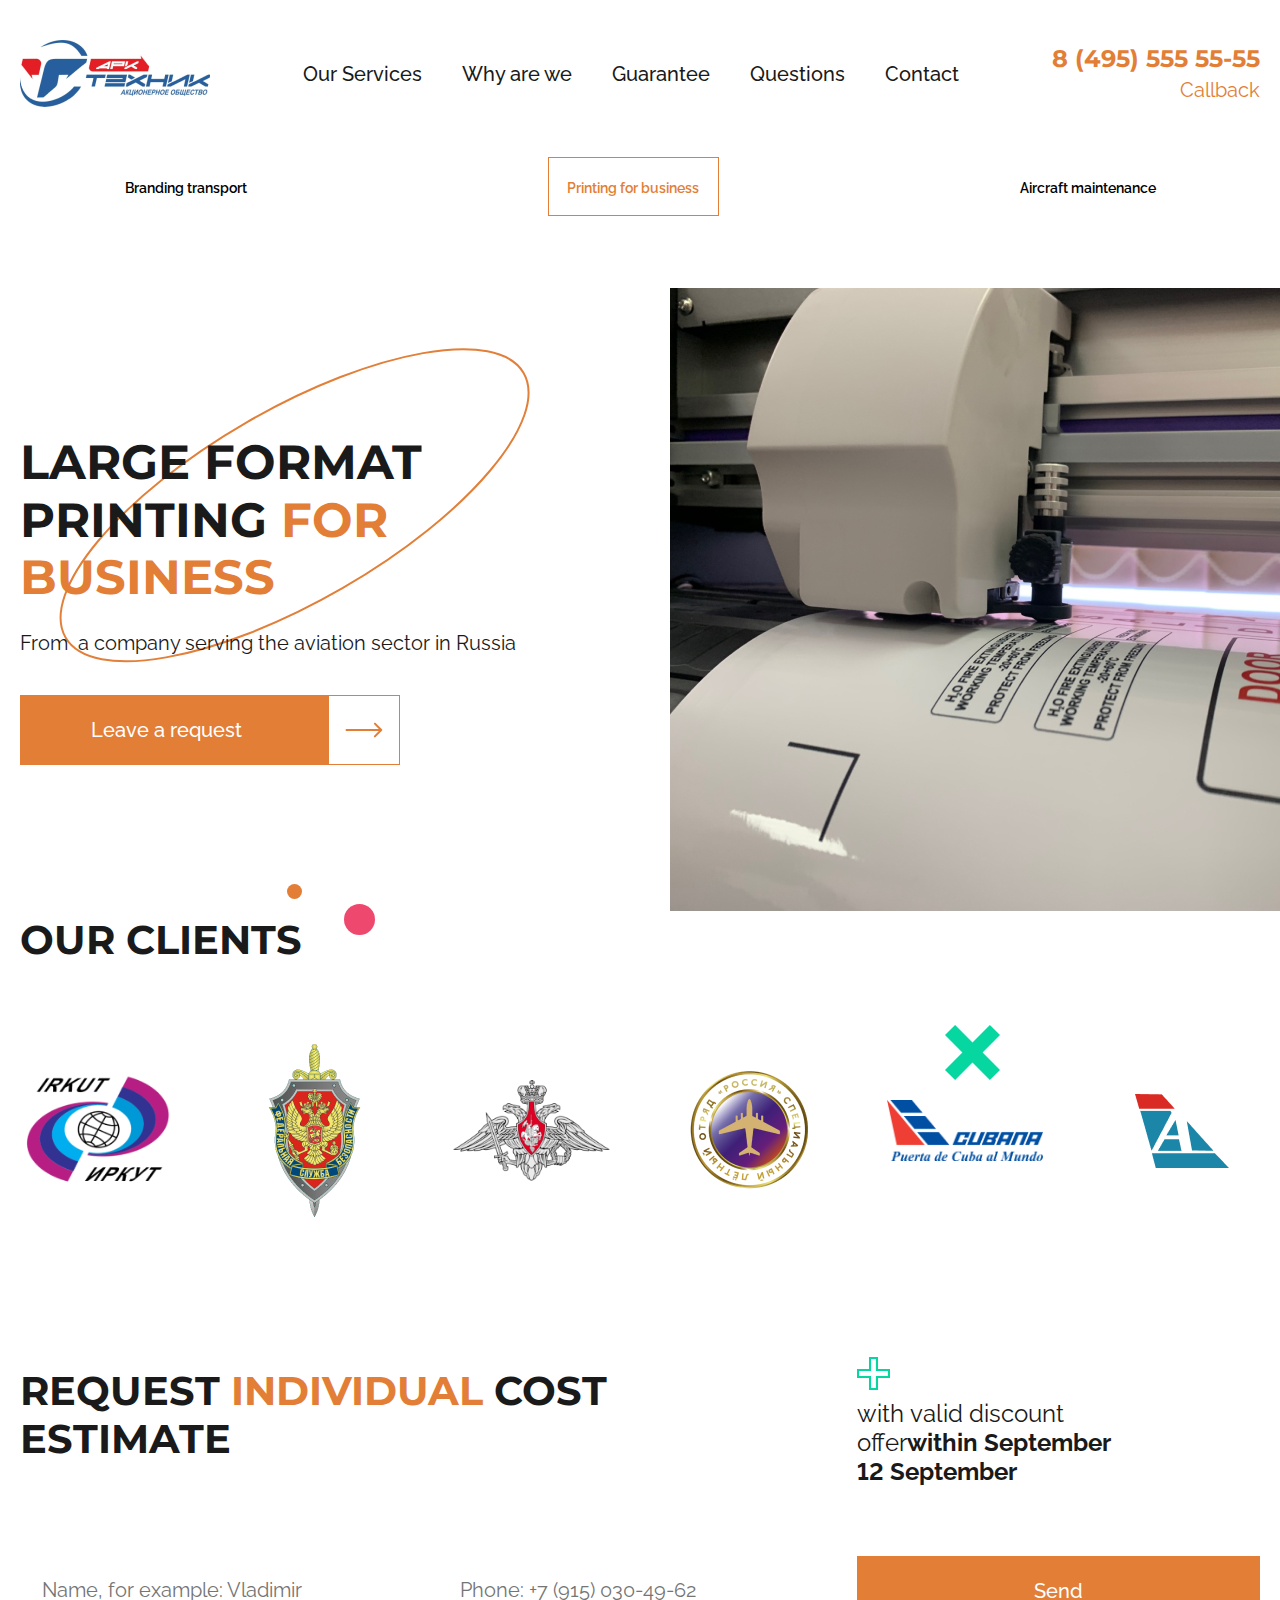
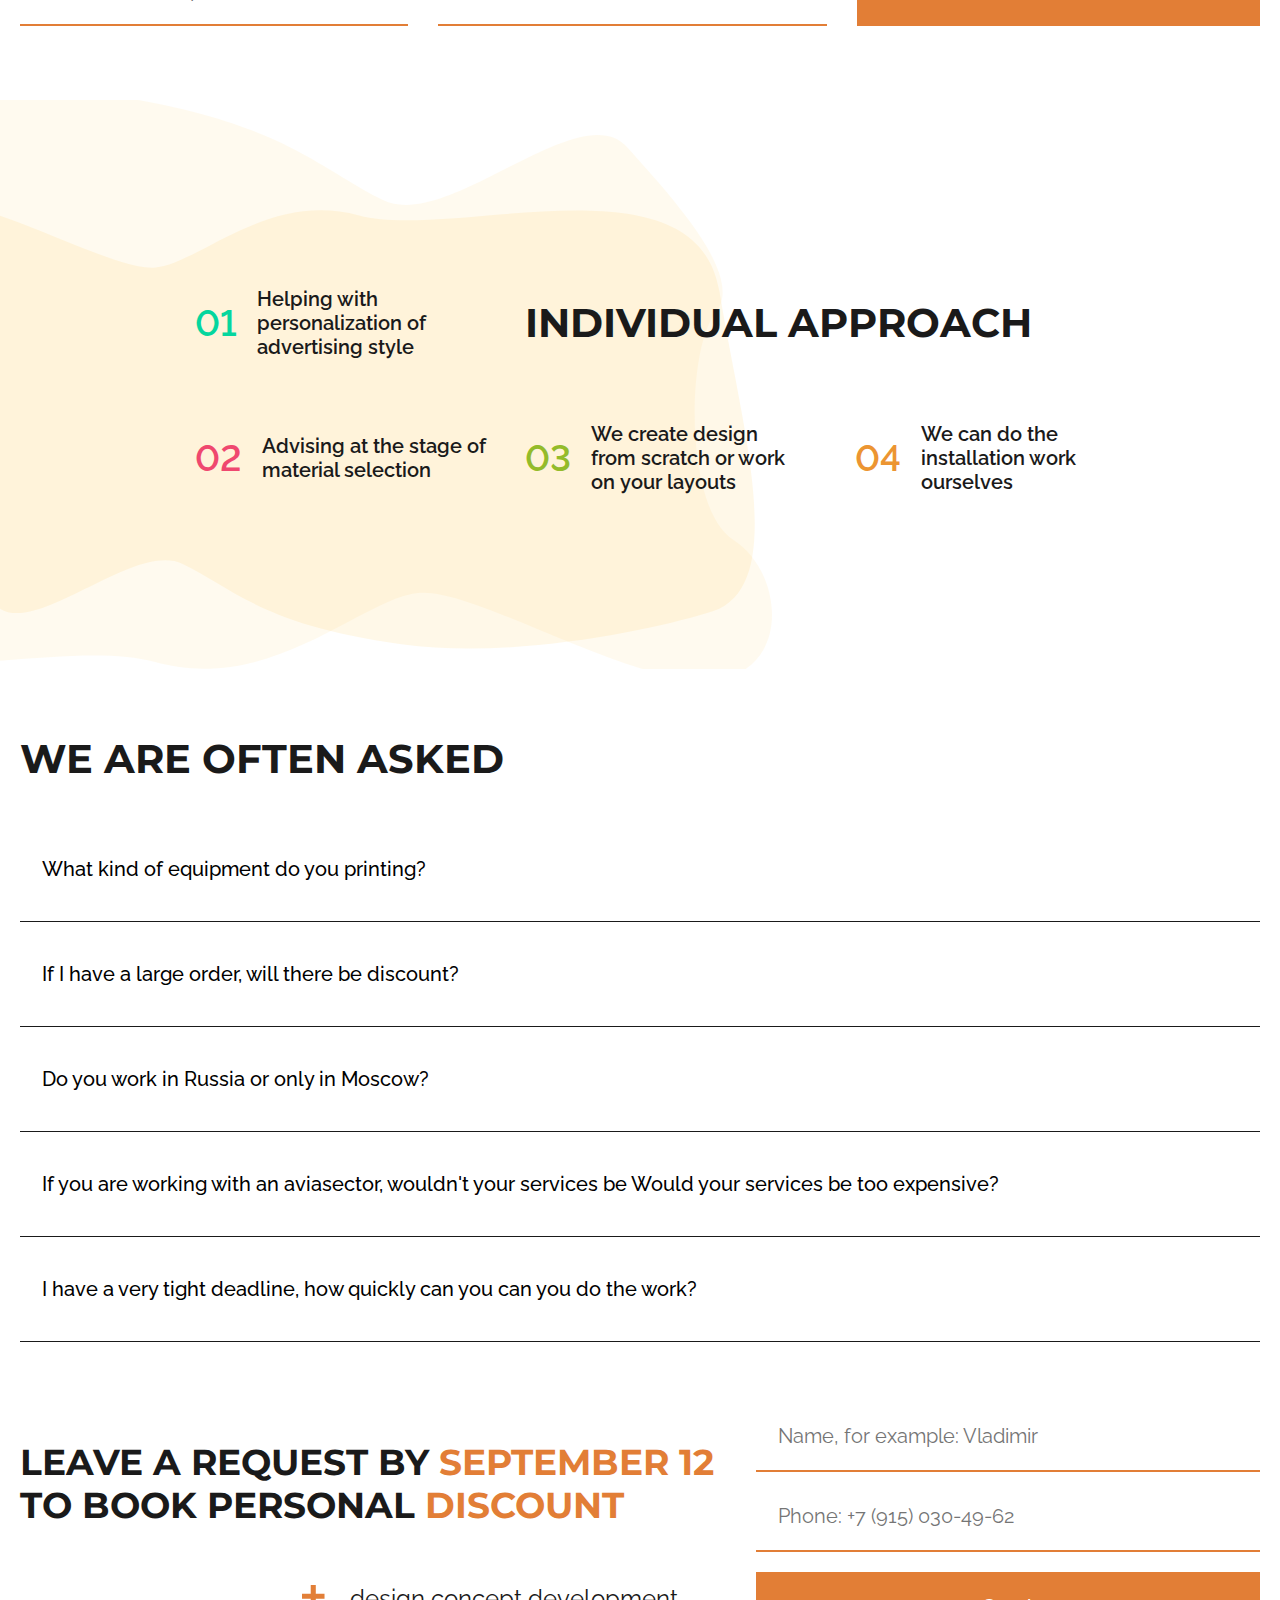
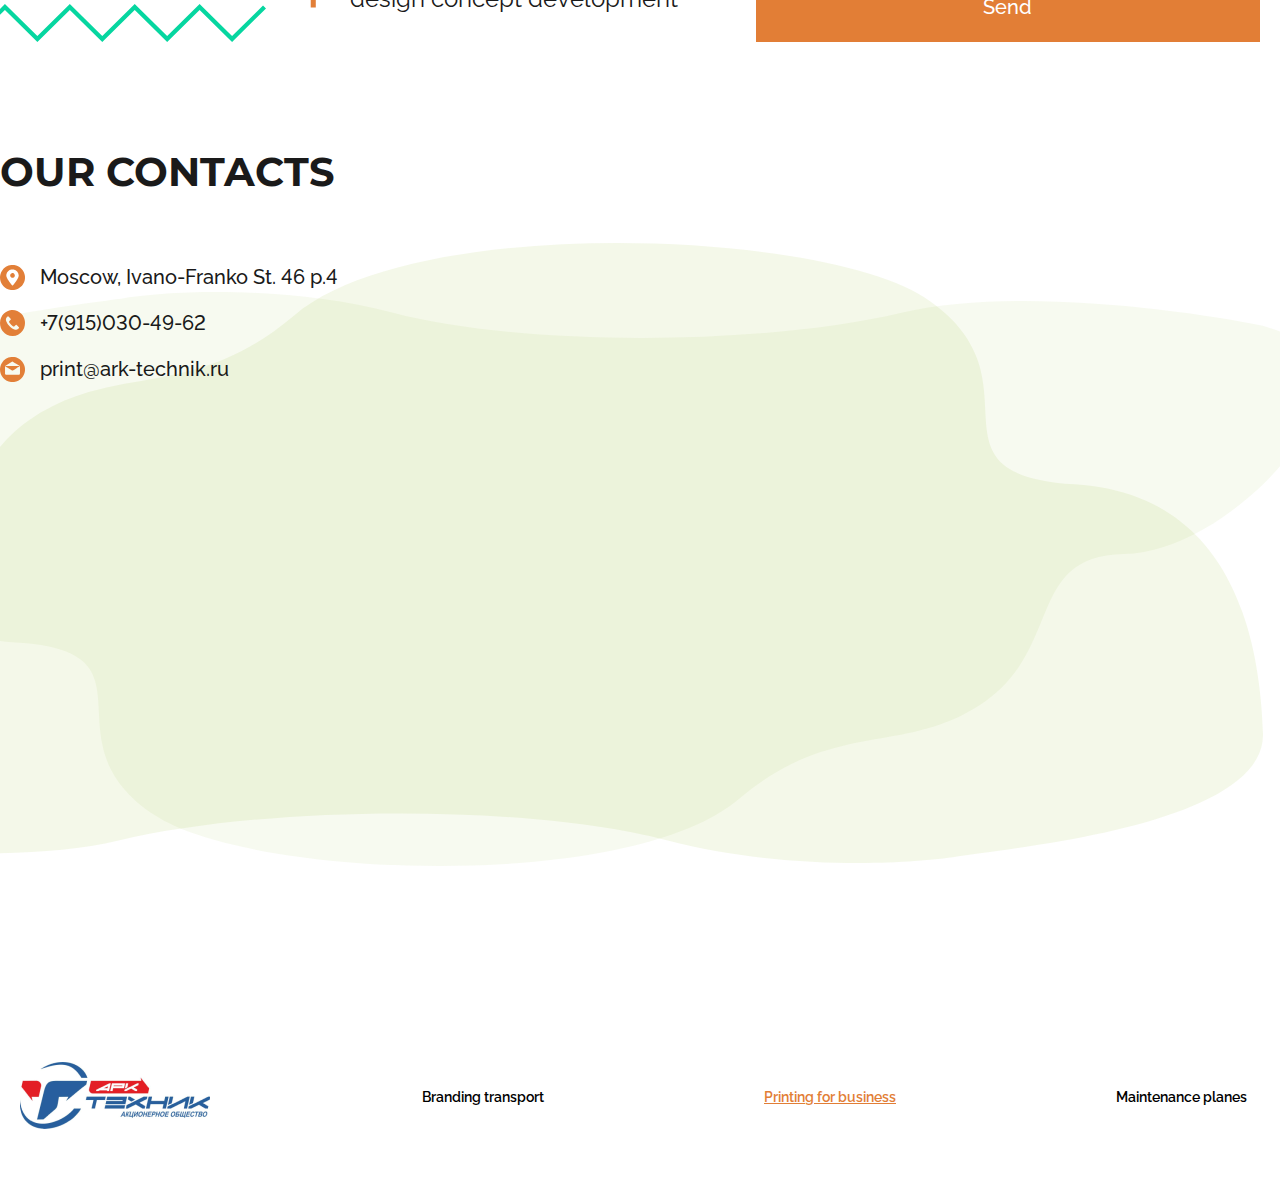
<file: index.html>
<!DOCTYPE html>
<html class="page  no-js" lang="ru">

<head>
  <meta charset="utf-8">
  <meta name="viewport" content="width=device-width, initial-scale=1">
  <meta name="format-detection" content="telephone=no">
  <meta name="format-detection" content="date=no">
  <meta name="format-detection" content="address=no">
  <meta name="format-detection" content="email=no">
  <meta content="notranslate" name="google">
  <link rel="apple-touch-icon" sizes="180x180" href="/img/favicon/apple-touch-icon.png">
  <link rel="icon" type="image/png" sizes="32x32" href="/img/favicon/favicon-32x32.png">
  <link rel="icon" type="image/png" sizes="16x16" href="/img/favicon/favicon-16x16.png">
  <link rel="manifest" href="/img/favicon/site.webmanifest">
  <link rel="mask-icon" href="/img/favicon/safari-pinned-tab.svg" color="#5bbad5">
  <link rel="shortcut icon" href="/img/favicon/favicon.ico">
  <meta name="msapplication-TileColor" content="#2d89ef">
  <meta name="msapplication-config" content="/img/favicon/browserconfig.xml">
  <meta name="theme-color" content="#ffffff">
  <title>Printing for
    business</title>
  <meta name="description" content="Printing for
  business">
  <link rel="stylesheet" href="css/style.css">
  <script>
    // Убрать на html класс "no-js", добавить класс "js": с уровня стилей знаем работает ли JS
    document.documentElement.className = document.documentElement.className.replace('no-js', 'js');

    // Браузер и ОС
    function cth(c) { document.documentElement.classList.add(c) }
    'ontouchstart' in window ? cth('touch') : cth('no-touch');
    if (typeof InstallTrigger !== 'undefined') cth('firefox');
    if (/constructor/i.test(window.HTMLElement) || (function (p) { return p.toString() === "[object SafariRemoteNotification]" })(!window['safari'] || (typeof safari !== 'undefined' && safari.pushNotification))) cth('safari');
    if (/*@cc_on!@*/false || !!document.documentMode) cth('ie');
    if (!(/*@cc_on!@*/false || !!document.documentMode) && !!window.StyleMedia) cth('edge');
    if (!!window.chrome && (!!window.chrome.webstore || !!window.chrome.runtime)) cth('chrome');
    if (~navigator.appVersion.indexOf("Win")) cth('windows');
    if (~navigator.appVersion.indexOf("Mac")) cth('osx');
    if (~['iPad', 'iPhone', 'iPod'].indexOf(navigator.platform)) cth('ios');
    if (~navigator.appVersion.indexOf("Linux")) cth('linux');

    // Добавление 1vh (использование: height: 100vh; height: calc(var(--vh, 1vh) * 100);) для фикса 100vh на мобилках
    let vh = window.innerHeight * 0.01;
    document.documentElement.style.setProperty('--vh', `${vh}px`);
    window.addEventListener('resize', () => {
      let vh = window.innerHeight * 0.01;
      document.documentElement.style.setProperty('--vh', `${vh}px`);
    });
  </script>
</head>

<body><noscript>У вас отключен JavaScript. Это пугает.</noscript>
  <div class="page__inner">
    <div class="page__content">
      <header class="page-header">
        <div class="page-header__inner"><a class="logo"><img src="img/logo.png" alt="ARK Technic JSC logo"
              width="190"></a>
          <nav class="main-nav" id="nav">
            <ul class="main-nav__list">
              <li class="main-nav__item"><a class="main-nav__link" href="#services">Our Services</a></li>
              <li class="main-nav__item"><a class="main-nav__link" href="#about">Why are we</a></li>
              <li class="main-nav__item"><a class="main-nav__link" href="#guarantee">Guarantee</a></li>
              <li class="main-nav__item"><a class="main-nav__link" href="#questions">Questions</a></li>
              <li class="main-nav__item"><a class="main-nav__link" href="#contacts">Contact</a></li>
            </ul>
          </nav>
          <div class="page-header__feedback"><a href="tel:+74955555555"> 8 (495) 555 55-55</a><a href="#modal-callback"
              data-open-modal="modal-callback">Callback</a></div>
        </div>
        <nav class="page-header__nav">
          <ul class="nav nav-header">
            <li class="nav__item nav__item-header nav__item-header--orange"><a href="car.html">Branding
                transport</a></li>
            <li class="nav__item nav__item-header nav__item-header--orange nav__item-header--orange-active"><a
                href="#">Printing for
                business</a></li>
            <li class="nav__item nav__item-header nav__item-header--orange"><a href="flying.html">Aircraft
                maintenance</a>
            </li>
          </ul>
        </nav>
      </header>
      <section class="intro">
        <div class="intro__text-wrap">
          <h1 class="intro__title">Large format printing
            <span>for business</span>
          </h1>
          <p class="intro__dsc">From&nbsp; a company serving the aviation sector in Russia</p><button
            class="btn  btn--w-100 btn--is-icon" type="button" data-open-modal="modal-callback">Leave a request<span
              class="btn__icon"><svg width="38" height="16">
                <use xlink:href="img/sprite.svg#arrow"></use>
              </svg></span></button>
        </div>
        <div class="intro__img-wrap">
          <picture><img src="img/intro.jpg" alt="Images of the printer printing process" width="705"></picture>
        </div>
      </section>
      <!-- <section class="services" id="services">
        <div class="services__inner">
          <h2 class="services__title">Printing Services</h2>
          <div class="accordion  accordion--over-size accordion--text-lg" data-accordion="parent"
            data-single="data-single">
            <div class="accordion__element" data-accordion="element"><button class="accordion__button" type="button"
                data-accordion="button"><span class="css-icon-arrow" style="background-color: #EF476F"></span><span
                  class="accordion__buton-text">Window, showcase and floor graphics</span></button>
              <div class="accordion__content" data-accordion="content">
                <div class="accordion__wrapper">
                  <p>Decorating shop windows, as well as any glass, mirror, floor and other smooth non-porous
                    surfaces. Modern technologies make it possible to achieve a quality effect of visual and
                    psychological impact on the consumer, while maintaining a presentable appearance. Using
                    This type of graphics will help to draw attention to you and attract visitors to your institution.
                  </p>
                </div>
              </div>
            </div>
            <div class="accordion__element" data-accordion="element"><button class="accordion__button" type="button"
                data-accordion="button"><span class="css-icon-arrow" style="background-color: #FFD166"></span><span
                  class="accordion__buton-text">Printing labels and stickers</span></button>
              <div class="accordion__content" data-accordion="content">
                <div class="accordion__wrapper">
                  <p>Labels and stickers for the needs of businesses and event organizations. Able to handle a variety
                    of
                    formats and sizes of products. Depending on the circulation, you can get a finished order in
                    day!</p>
                </div>
              </div>
            </div>
            <div class="accordion__element" data-accordion="element"><button class="accordion__button" type="button"
                data-accordion="button"><span class="css-icon-arrow" style="background-color: #06D6A0"></span><span
                  class="accordion__buton-text">Banner and banner printing</span></button>
              <div class="accordion__content" data-accordion="content">
                <div class="accordion__wrapper">
                  <p>Banners are one of the most accessible forms of information and advertising media for wide
                    use. Thanks to their size and relative cheapness, their use can pay for itself
                    itself several times over. A banner is a cloth with an image, usually used over the roadway or an
                    open area on a pole.
                    or in the open area on the racks. The visibility of such media is also beneficial to
                    brand recognition of the customer.</p>
                </div>
              </div>
            </div>
            <div class="accordion__element" data-accordion="element"><button class="accordion__button" type="button"
                data-accordion="button"><span class="css-icon-arrow" style="background-color: #118AB2"></span><span
                  class="accordion__buton-text">Interior Printing</span></button>
              <div class="accordion__content" data-accordion="content">
                <div class="accordion__wrapper">
                  <p>Photo wallpaper, panels, and room banners are elements that can personalize your space as well as
                    They will also become an additional advertising device that attracts the attention of visitors.</p>
                </div>
              </div>
            </div>
            <div class="accordion__element" data-accordion="element"><button class="accordion__button" type="button"
                data-accordion="button"><span class="css-icon-arrow" style="background-color: #94B92A"></span><span
                  class="accordion__buton-text">Automotive sticker printing</span></button>
              <div class="accordion__content" data-accordion="content">
                <div class="accordion__wrapper">
                  <p>We also print small and large format car stickers that retain color and
                    wear and tear resistance to the environment. Mounting options are discussed separately!</p>
                </div>
              </div>
            </div>
            <div class="accordion__element" data-accordion="element"><button class="accordion__button" type="button"
                data-accordion="button"><span class="css-icon-arrow" style="background-color: #EC9733"></span><span
                  class="accordion__buton-text">Light boxes and signs with a flexible front surface</span></button>
              <div class="accordion__content" data-accordion="content">
                <div class="accordion__wrapper">
                  <p>A light box (lightbox) is a three-dimensional structure with a front surface of translucent
                    material, with sides and back surface of metal or PVC plastic. Light boxes are widely
                    used in outdoor and interior advertising due to its effectiveness and attractiveness. Light boxes
                    Boxes can be a single picture, and composed of individual text or numbers.</p>
                </div>
              </div>
            </div>
          </div>
        </div>
      </section>
      <section class="about" id="about">
        <div class="about__inner">
          <h2 class="about__title">15 years of experience</h2>
          <ul class="about__list">
            <li class="about__list-item"><svg class="svg-case" width="73" height="64">
                <use xlink:href="img/sprite.svg#case"></use>
              </svg>Licensed to work in high-precision sectors (FAP 285, ISO 9001, EASA, etc.)</li>
            <li class="about__list-item"><svg class="svg-care" width="40" height="68">
                <use xlink:href="img/sprite.svg#care"></use>
              </svg>We specialize in work<br>
              with b2b clients</li>
            <li class="about__list-item"><svg class="svg-brush" width="56" height="48">
                <use xlink:href="img/sprite.svg#brush"></use>
              </svg>In-house laboratory and staff of qualified designers</li>
          </ul>
        </div>
      </section>
      <section class="guarantee" id="guarantee">
        <div class="guarantee__inner">
          <div class="guarantee__left-col">
            <picture><img class="guarantee__img" src="img/billboard.jpg" alt="Images of the printer printing process"
                width="410"></picture><button class="btn  btn--is-icon btn--color-revert guarantee__btn" type="button"
              data-open-modal="modal-callback">Get detailed advice<span class="btn__icon"><svg width="38" height="16">
                  <use xlink:href="img/sprite.svg#arrow"></use>
                </svg></span></button>
          </div>
          <div class="guarantee__right-col">
            <h2 class="guarantee__title">The benefits of high print quality</h2>
            <ul class="guarantee__list">
              <li class="guarantee__list-item"><b class="color--apple-green">Contrast</b> images and<b
                  class="color--red">clarity</b> fine text and fine lines</li>
              <li class="guarantee__list-item">Perfect <b class="color--blue">masking power</b> white
                inks</li>
              <li class="guarantee__list-item">Using UV Ink with a Certificate <b class="color--main">
                  GREENGUARD GOLD</b>, meaning complete safety for people</li>
              <li class="guarantee__list-item">High <b class="color--red"> resilience</b> ink layer
                resistant to alcohol, weather and abrasion</li>
              <li class="guarantee__list-item"> Environmental <b class="color--apple-green"> safety</b>, no
                in the composition of the ink <br>hazardous volatile organic compounds. Suitability for use of the
                finished
                printed matter in <b class="color--green">residential facilities and children's/medical facilities</b>
                institutions.</li>
            </ul>
          </div>
        </div>
      </section> -->
      <section class="clients" id="clients">
        <div class="clients__inner">
          <h2 class="clients__title">Our clients</h2>
          <div class="swiper">
            <div class="swiper-wrapper"><a class="clients__link swiper-slide" href="https://irkut.com/" target="_blank">
                <picture><img class="clients__img" src="img/logo1.png" alt="Irkut company logo"></picture>
              </a><a class="clients__link swiper-slide" href="http://fsb.ru/" target="_blank">
                <picture><img class="clients__img" src="img/logo2.png"
                    alt="The logo of the Federal State Unitary Enterprise Department of the Federal Security Service of Russia">
                </picture>
              </a><a class="clients__link swiper-slide" href="https://mil.ru/" target="_blank">
                <picture><img class="clients__img" src="img/logo3.png"
                    alt="Logo of the Russian Federation Ministry of Defense"></picture>
              </a><a class="clients__link swiper-slide"
                href="https://udprf.ru/content/federalnoe-gosudarstvennoe-byudzhetnoe-uchrezhdenie-specialnyy-letnyy-otryad-rossiya"
                target="_blank">
                <picture><img class="clients__img" src="img/logo4.png" alt="Special Flying Squadron Russia logo">
                </picture>
              </a><a class="clients__link swiper-slide" href="www.cubana.cu" target="_blank">
                <picture><img class="clients__img" src="img/logo5.png" alt="Logo Cubana Puerta de Cuba al Mundo">
                </picture>
              </a><a class="clients__link swiper-slide" href="http://aviamchs.ru/" target="_blank">
                <picture><img class="clients__img" src="img/logo6.png" alt="Emergencies Ministry aviation"></picture>
              </a></div>
          </div>
        </div>
      </section>
      <section class="call-to-action" id="callToAction">
        <div class="call-to-action__inner" data-validate="data-validate" data-callback="callback">
          <h2 class="call-to-action__title">Request <span>individual</span> cost estimate</h2>
          <p class="call-to-action__dsc">with&nbsp;valid discount offer<b>within&nbsp;September 12&nbsp;September</b>
          </p>
          <form class="call-to-action__form form" id="formtSpecial" method="post">
            <div class="form__field-wrap" data-validate-type="text" data-limitations="name"><input class="form__input"
                id="fieldNameformSpecial" type="text" name="name" placeholder="Name, for example: Vladimir"><label
                class="form__label" for="fieldNameformSpecial">How do I
                contact you?</label></div>
            <div class="form__field-wrap" data-validate-type="phone"><input class="form__input" id="fieldTelformSpecial"
                type="tel" name="tel" required placeholder="Phone: +7 (915) 030-49-62"><label class="form__label"
                for="fieldTelformSpecial">Your contact number</label></div>
          </form><button class="call-to-action__btn btn" form="formtSpecial" type="submit">Send</button>
        </div>
      </section>
      <section class="stages" id="stages">
        <div class="stages__inner">
          <div class="stages__grid">
            <h2 class="stages__title">Individual approach</h2>
            <p class="stages__item">Helping with personalization of advertising style</p>
            <p class="stages__item">Advising at the stage of material selection</p>
            <p class="stages__item">We create design from&nbsp;scratch or work on&nbsp;your layouts</p>
            <p class="stages__item">We can do the installation work ourselves</p>
          </div>
        </div>
      </section>
      <section class="questions" id="questions">
        <div class="questions__inner">
          <h2 class="questions__title">We are often asked</h2>
          <div class="accordion" data-accordion="parent" data-single="data-single">
            <div class="accordion__element" data-accordion="element"><button class="accordion__button" type="button"
                data-accordion="button"><span class="accordion__buton-text">What kind of equipment do you
                  printing?</span></button>
              <div class="accordion__content" data-accordion="content">
                <div class="accordion__wrapper">
                  <p>We print on Japanese machines: Mimaki UJV 100-160 and Mimaki CG-130SR. These are universal plotters
                    for
                    They are versatile plotters for most printing needs.</p>
                </div>
              </div>
            </div>
            <div class="accordion__element" data-accordion="element"><button class="accordion__button" type="button"
                data-accordion="button"><span class="accordion__buton-text">If I have a large order, will there be
                  discount?</span></button>
              <div class="accordion__content" data-accordion="content">
                <div class="accordion__wrapper">
                  <p>We have both retail and wholesale prices. Our manager will advise you in detail
                    on special and promotional offers.</p>
                </div>
              </div>
            </div>
            <div class="accordion__element" data-accordion="element"><button class="accordion__button" type="button"
                data-accordion="button"><span class="accordion__buton-text">Do you work in Russia or only in
                  Moscow?</span></button>
              <div class="accordion__content" data-accordion="content">
                <div class="accordion__wrapper">
                  <p>The main region of activity is Moscow and the region. But the general geography of our work is the
                    whole of Russia.</p>
                </div>
              </div>
            </div>
            <div class="accordion__element" data-accordion="element"><button class="accordion__button" type="button"
                data-accordion="button"><span class="accordion__buton-text">If you are working with an aviasector,
                  wouldn't your services be
                  Would your services be too expensive?</span></button>
              <div class="accordion__content" data-accordion="content">
                <div class="accordion__wrapper">
                  <p>No! We optimize our prices, so the cost of our services is market average. And some services are
                    even
                    below average.</p>
                </div>
              </div>
            </div>
            <div class="accordion__element" data-accordion="element"><button class="accordion__button" type="button"
                data-accordion="button"><span class="accordion__buton-text">I have a very tight deadline, how quickly
                  can you
                  can you do the work?</span></button>
              <div class="accordion__content" data-accordion="content">
                <div class="accordion__wrapper">
                  <p>The term of the order from 1 day. We always go to meet the customer and help to find the best way
                    solutions.</p>
                </div>
              </div>
            </div>
          </div>
        </div>
      </section>
      <section class="call-to-action call-to-action--bg--vector" id="callToActionSecond">
        <div class="call-to-action__inner call-to-action__inner--grid--form-side" data-validate="data-validate"
          data-callback="callback">
          <h2 class="call-to-action__title">Leave a request by <span>September 12</span> to book
            personal <span>discount</span></h2>
          <p class="call-to-action__dsc">design concept development</p>
          <form class="call-to-action__form form" id="formtDiscount" method="post">
            <div class="form__field-wrap" data-validate-type="text" data-limitations="name"><input class="form__input"
                id="fieldNameformDiscount" type="text" name="name" placeholder="Name, for example: Vladimir"><label
                class="form__label" for="fieldNameformDiscount">How do I
                contact you?</label></div>
            <div class="form__field-wrap" data-validate-type="phone"><input class="form__input"
                id="fieldTelformDiscount" type="tel" name="tel" required placeholder="Phone: +7 (915) 030-49-62"><label
                class="form__label" for="fieldTelformDiscount">Your
                contact number</label></div><button class="call-to-action__btn btn" form="formtSpecial"
              type="submit">Send</button>
          </form>
        </div>
      </section>
      <section class="contacts" id="contacts">
        <div class="contacts__inner">
          <div class="contacts__left-col">
            <h2 class="contacts__title">Our contacts</h2>
            <address class="contacts__address"><a
                href="https://yandex.ru/maps/213/moscow/?ll=37.400826%2C55.729631&amp;mode=routes&amp;rtext=~55.729829%2C37.401807&amp;rtt=auto&amp;ruri=~&amp;utm_source=main_stripe_big&amp;z=18.8"
                target="_blank">Moscow, Ivano-Franko St. 46 p.4<br></a><a
                href="tel:+79150304962">+7(915)030-49-62<br></a><a
                href="mailto:print@ark-technik.ru">print@ark-technik.ru<br></a></address>
          </div>
          <div class="contacts__right-col">
            <div class="contacts__map-wrap"><img src="img/yandex-map.png" alt="Office location map">
              <script type="text/javascript" charset="utf-8" async
                src="https://api-maps.yandex.ru/services/constructor/1.0/js/?um=constructor%3A6c6673ab6d23d358492423d4bce126ff9e99d367201f373cf9f9cc3b4ce4b915&amp;width=100%25&amp;height=504&amp;lang=ru_RU&amp;scroll=true"></script>
            </div>
          </div>
        </div>
      </section>
    </div>
    <div class="page__footer-wrapper">
      <footer class="page-footer">
        <div class="page-footer__inner"><a class="logo"><img src="img/logo.png" alt="ARK Technic JSC logo"
              width="190"></a>
          <nav class="page-footer__nav">
            <ul class="nav">
              <li class="nav__item nav__item-footer nav__item-footer--orange"><a href="car.html">Branding
                  transport</a></li>
              <li class="nav__item nav__item-footer nav__item-footer--orange nav__item-footer--orange-active"><a
                  href="#">Printing for
                  business</a></li>
              <li class="nav__item nav__item-footer nav__item-footer--orange"><a href="flying.html">Maintenance
                  planes</a>
              </li>
            </ul>
          </nav>
        </div>
      </footer>
    </div>
  </div>
  <section class="modal" id="modal-callback" tabindex="-1" aria-hidden="true" data-modal="modal-callback">
    <div class="modal__dialog">
      <div class="modal__content"><button class="close  close--sm modal__close" type="button" aria-label="Закрыть"
          title="Закрыть" data-close-modal><span>Close</span></button>
        <header class="modal__header">
          <h5 class="modal__title">Leave contacts</h5>
        </header>
      </div>
    </div>
  </section>
  <script type="module" src="js/index.js">
  </script>
  <script src="js/bundle.js">
  </script>

</body>

</html>
</file>
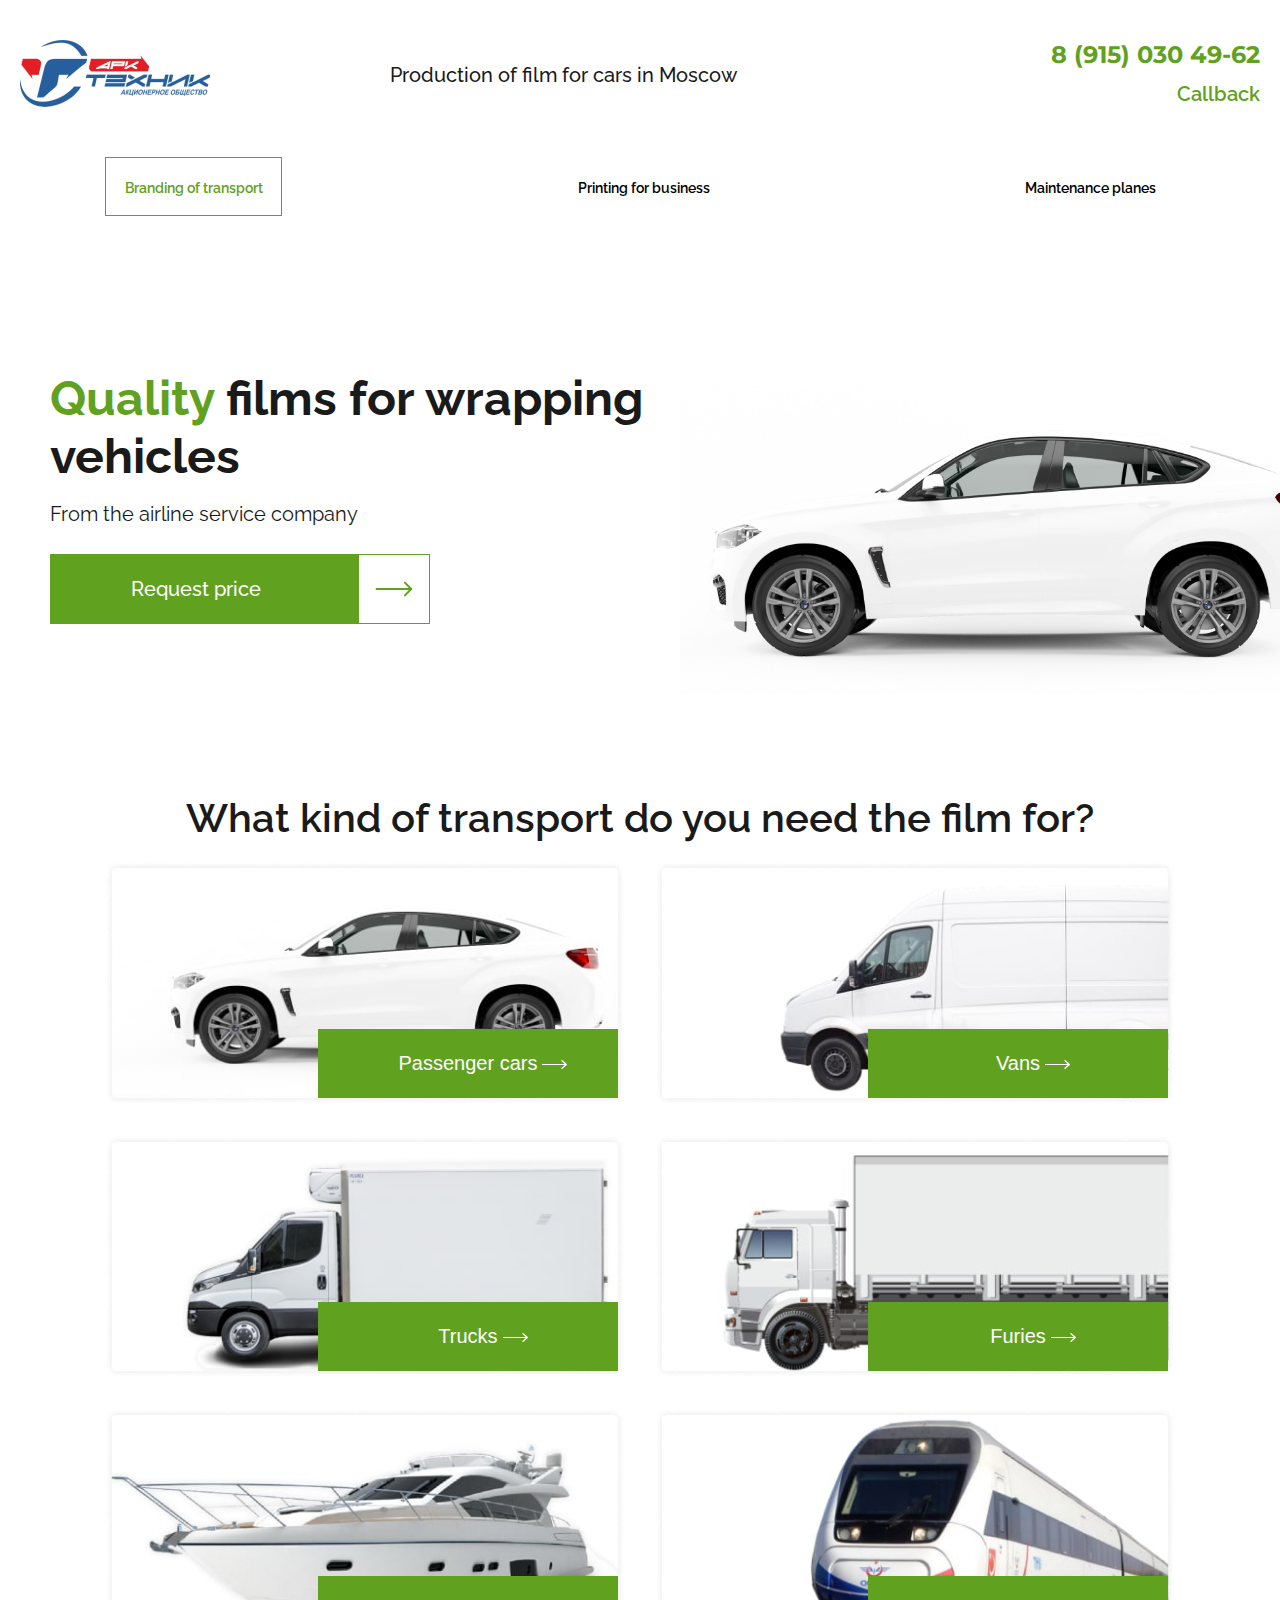
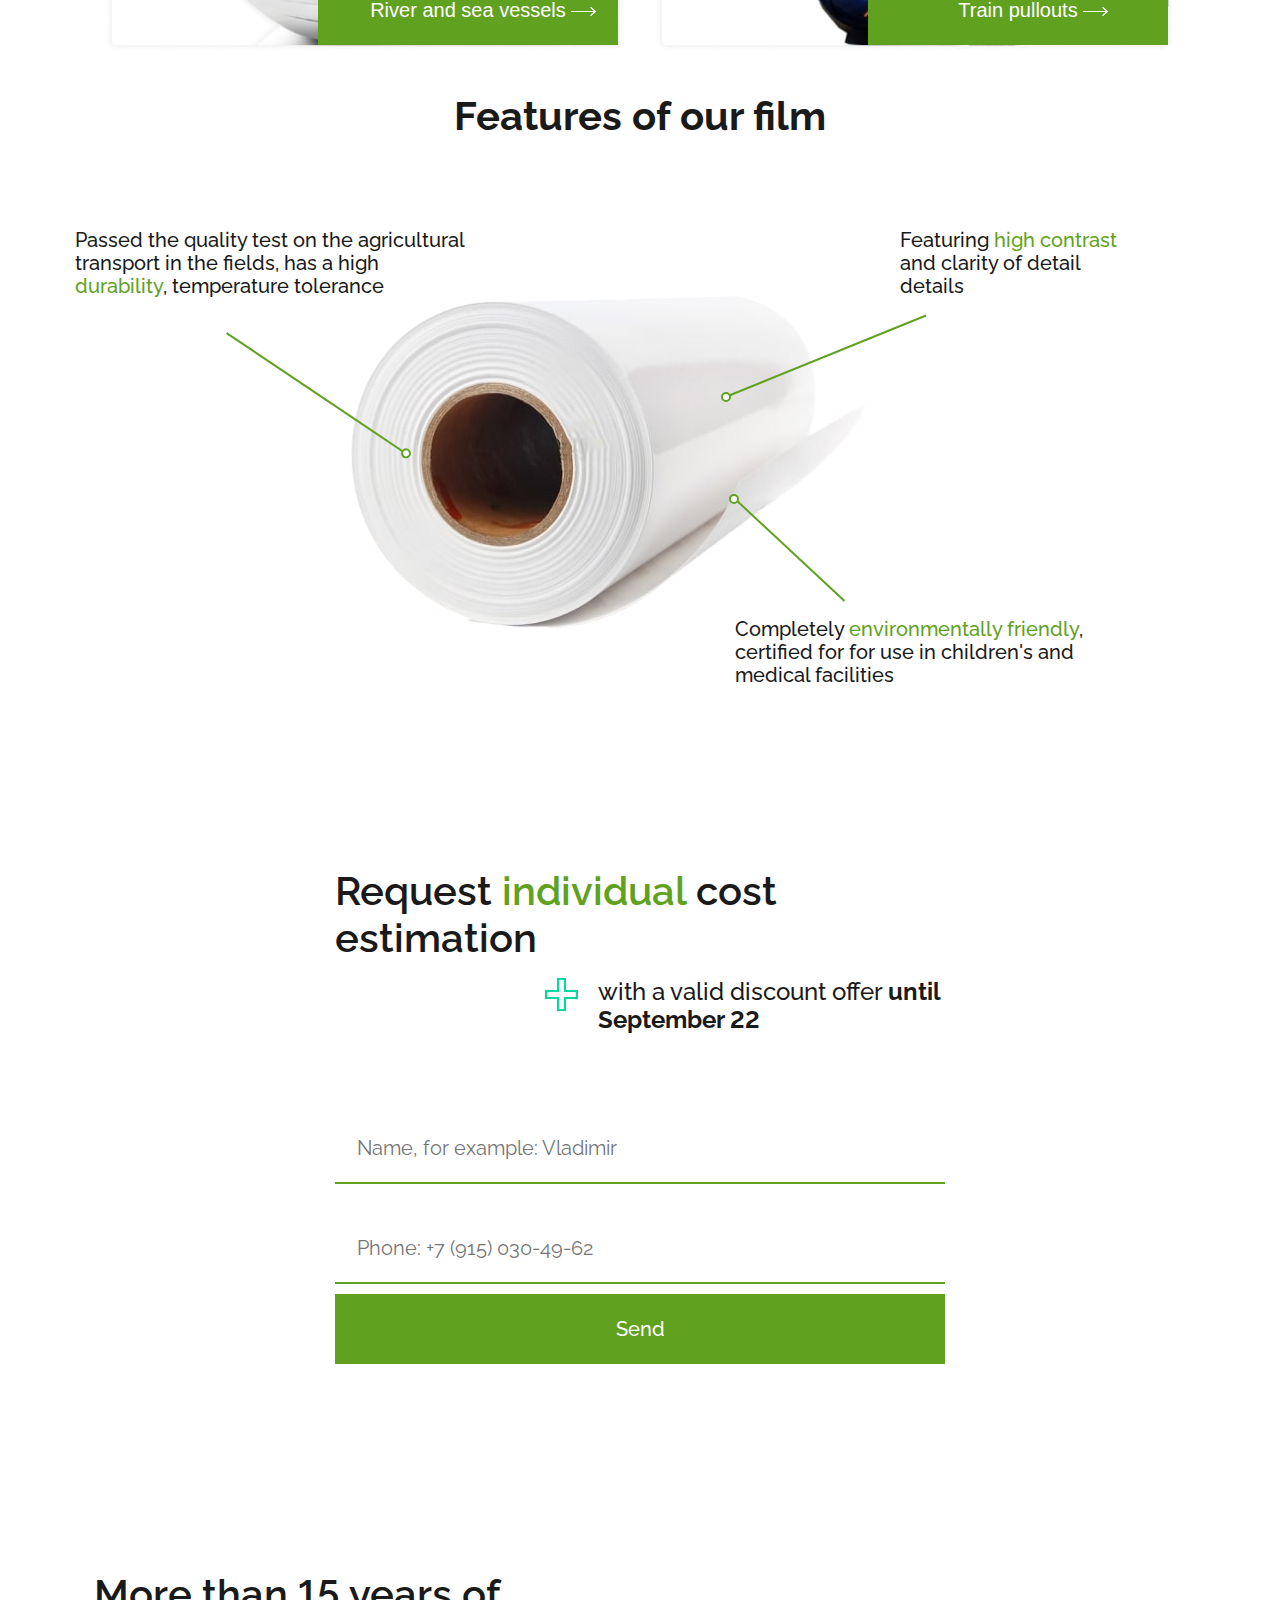
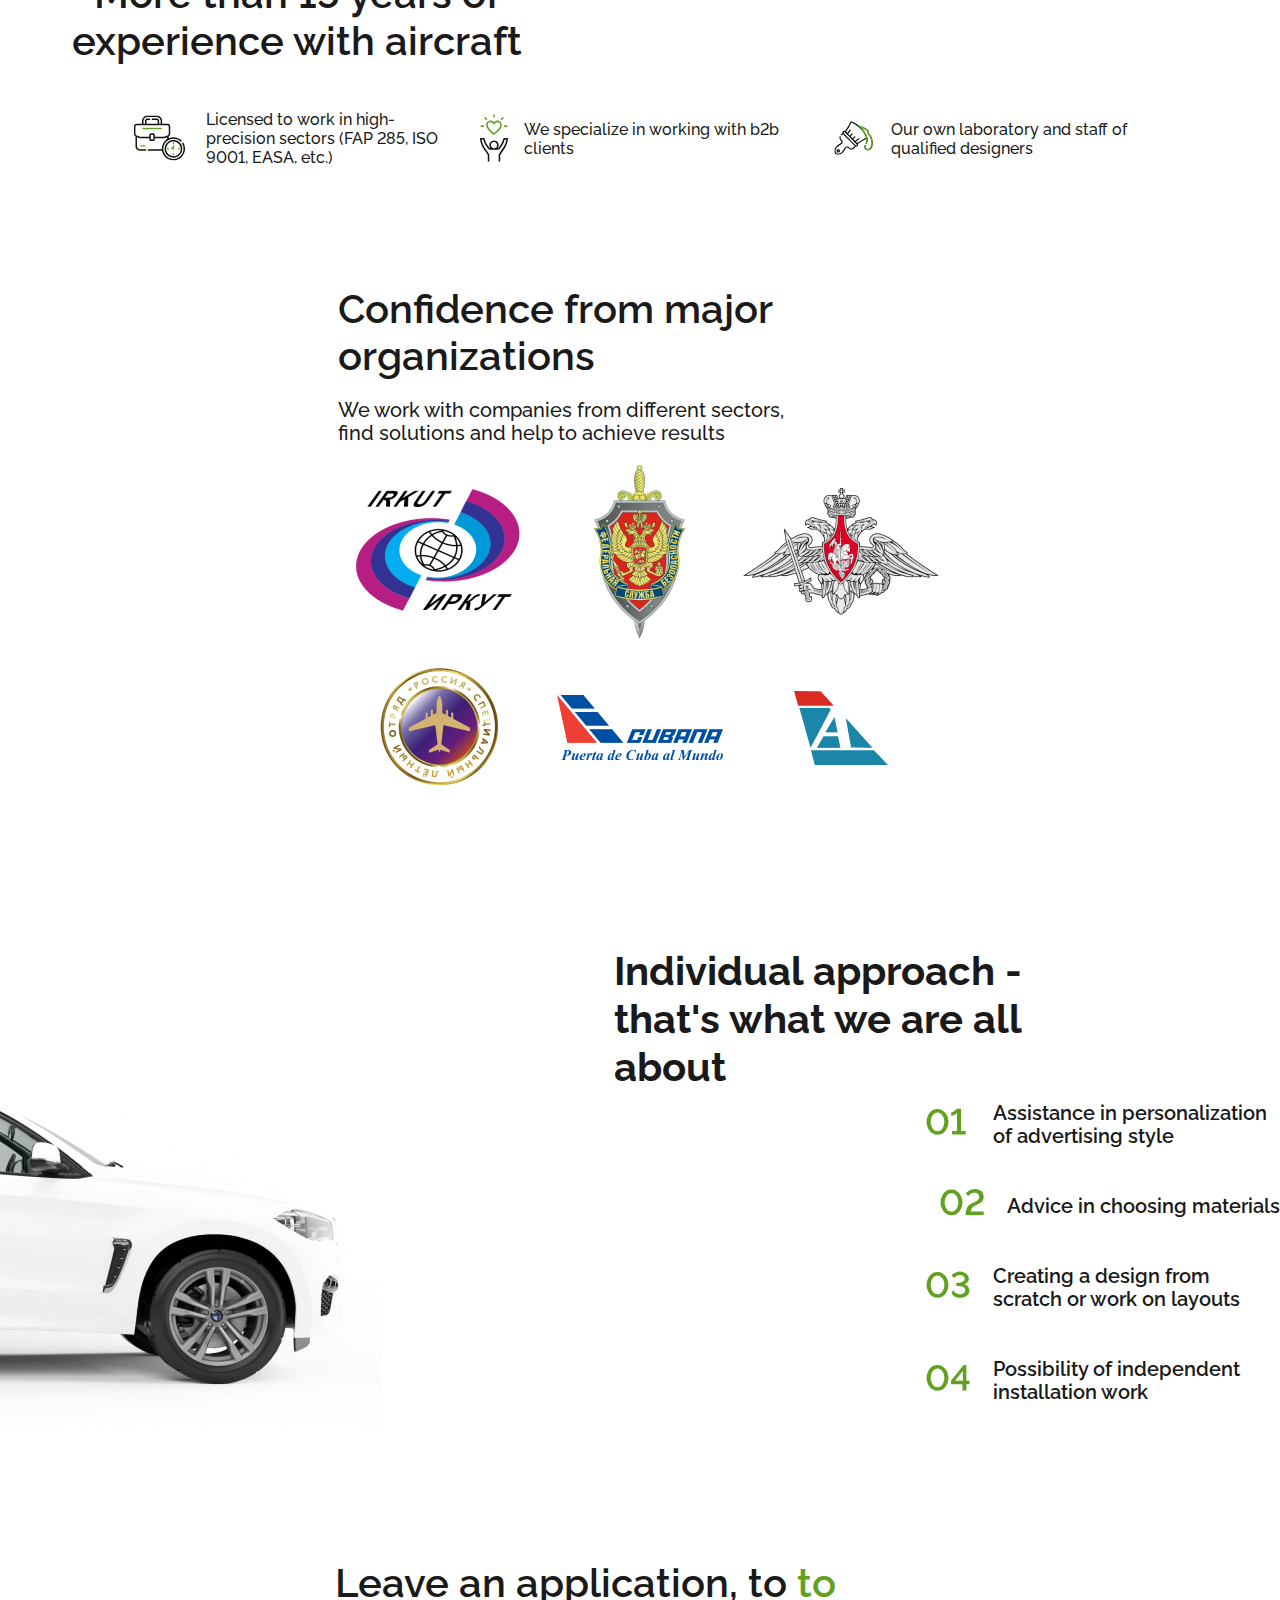
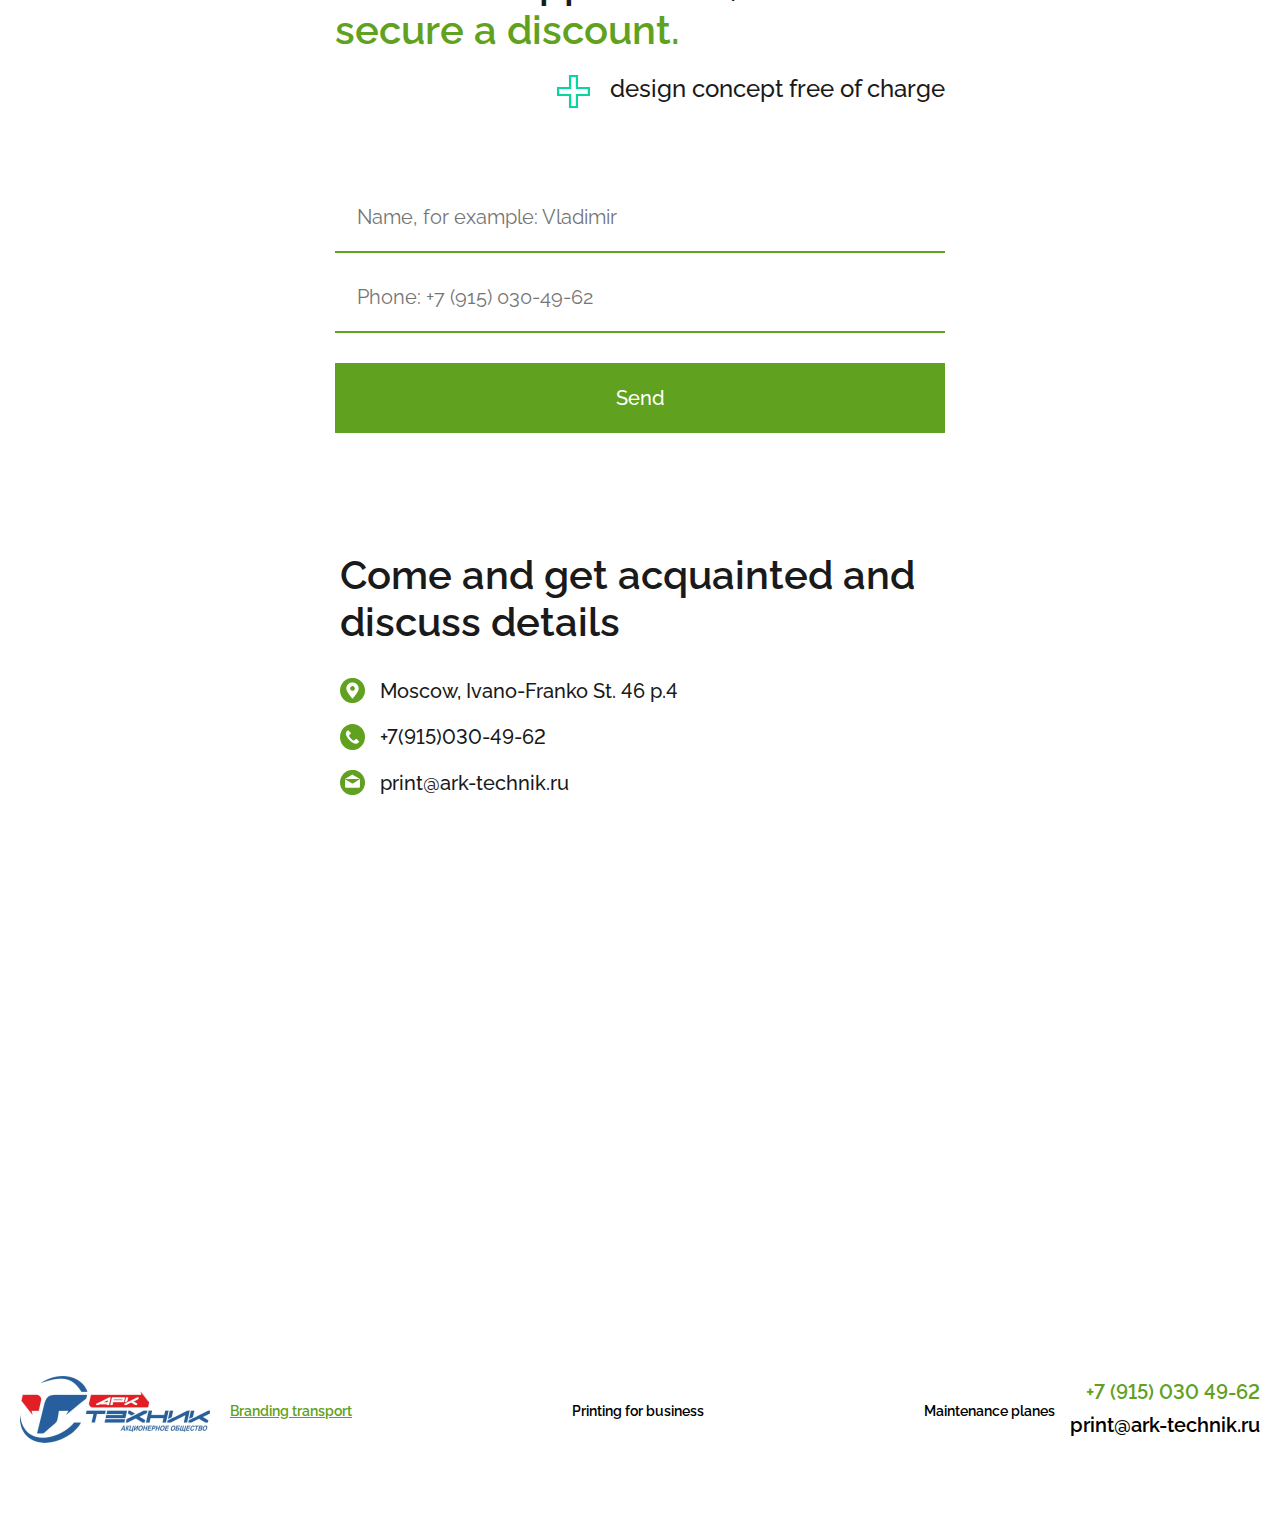
<file: car.html>
<!DOCTYPE html>
<html class="page  no-js" lang="ru">

<head>
  <meta charset="utf-8">
  <meta name="viewport" content="width=device-width, initial-scale=1">
  <meta name="format-detection" content="telephone=no">
  <meta name="format-detection" content="date=no">
  <meta name="format-detection" content="address=no">
  <meta name="format-detection" content="email=no">
  <meta content="notranslate" name="google">
  <link rel="apple-touch-icon" sizes="180x180" href="/img/favicon/apple-touch-icon.png">
  <link rel="icon" type="image/png" sizes="32x32" href="/img/favicon/favicon-32x32.png">
  <link rel="icon" type="image/png" sizes="16x16" href="/img/favicon/favicon-16x16.png">
  <link rel="manifest" href="/img/favicon/site.webmanifest">
  <link rel="mask-icon" href="/img/favicon/safari-pinned-tab.svg" color="#5bbad5">
  <link rel="shortcut icon" href="/img/favicon/favicon.ico">
  <meta name="msapplication-TileColor" content="#2d89ef">
  <meta name="msapplication-config" content="/img/favicon/browserconfig.xml">
  <meta name="theme-color" content="#ffffff">
  <title>Production of films for cars</title>
  <meta name="description" content="Production of films for cars">
  <link rel="stylesheet" href="css/style.css">
  <script>
    // Убрать на html класс "no-js", добавить класс "js": с уровня стилей знаем работает ли JS
    document.documentElement.className = document.documentElement.className.replace('no-js', 'js');

    // Браузер и ОС
    function cth(c) { document.documentElement.classList.add(c) }
    'ontouchstart' in window ? cth('touch') : cth('no-touch');
    if (typeof InstallTrigger !== 'undefined') cth('firefox');
    if (/constructor/i.test(window.HTMLElement) || (function (p) { return p.toString() === "[object SafariRemoteNotification]" })(!window['safari'] || (typeof safari !== 'undefined' && safari.pushNotification))) cth('safari');
    if (/*@cc_on!@*/false || !!document.documentMode) cth('ie');
    if (!(/*@cc_on!@*/false || !!document.documentMode) && !!window.StyleMedia) cth('edge');
    if (!!window.chrome && (!!window.chrome.webstore || !!window.chrome.runtime)) cth('chrome');
    if (~navigator.appVersion.indexOf("Win")) cth('windows');
    if (~navigator.appVersion.indexOf("Mac")) cth('osx');
    if (~['iPad', 'iPhone', 'iPod'].indexOf(navigator.platform)) cth('ios');
    if (~navigator.appVersion.indexOf("Linux")) cth('linux');

    // Добавление 1vh (использование: height: 100vh; height: calc(var(--vh, 1vh) * 100);) для фикса 100vh на мобилках
    let vh = window.innerHeight * 0.01;
    document.documentElement.style.setProperty('--vh', `${vh}px`);
    window.addEventListener('resize', () => {
      let vh = window.innerHeight * 0.01;
      document.documentElement.style.setProperty('--vh', `${vh}px`);
    });
  </script>
</head>

<body><noscript>У вас отключен JavaScript. Это пугает.</noscript>
  <div class="page__inner">
    <div class="page__content">
      <header class="page-header page-header--sec">
        <div class="page-header__inner"><a class="logo" href="#"><img src="img/logo.png" alt="ARK Technic JSC logo"
              width="190" height="67"></a>
          <h1 class="page-header__title">Production of film for cars in Moscow</h1>
          <div class="page-header__feedback page-header__feedback--green"><a class="feedback feedback--green"
              href="tel:+79150304962"> 8 (915) 030
              49-62</a><a class="feedback" href="#modal-callback" data-open-modal="modal-callback">Callback</a>
          </div>
        </div>
        <nav class="page-header__nav">
          <ul class="nav nav-header">
            <li class="nav__item nav__item-header nav__item-header--green nav__item-header--green-active"><a
                href="#">Branding of transport</a></li>
            <li class="nav__item nav__item-header nav__item-header--green"><a href="index.html">Printing for
                business</a></li>
            <li class="nav__item nav__item-header nav__item-header--green"><a href="flying.html">Maintenance
                planes</a></li>
          </ul>
        </nav>
      </header>
      <section class="intro intro--sec">
        <div class="intro__text-wrap intro__text-wrap--sec">
          <h2 class="intro__title intro__title-fl intro__title--sec">
            <span class="green-text">Quality</span> films for wrapping vehicles
          </h2>
          <p class="intro__dsc intro__dsc--sec">From the airline service company</p><button
            class="btn  btn--w-100 btn--is-icon green-btn btn--sec" type="button"
            data-open-modal="modal-callback">Request price<span class=" btn__icon green"><svg width="38" height="16">
                <use xlink:href="img/sprite.svg#arrow"></use>
              </svg></span></button>
        </div>
        <div class="intro__img-wrap intro__img-wrap-car--sec intro__img-wrap--sec">
          <picture>
            <source srcset="img/intro-car.jpg" media="(min-width: 1500px)">
            <img src="img/intro-car-small.jpg" alt="Image of the car" width="900" height="413">
          </picture>
        </div>
      </section>
      <section class="which-car">
        <h2 class="which-car__title">What kind of transport do you need the film for?</h2>
        <div class="which-car__cards">
          <div class="card">
            <picture><img class="card__img" src="img/car1.jpg" alt="Passenger car" width="520" height="243.44">
            </picture>
            <button class="card__btn btn--sec" data-open-modal="modal-callback">Passenger cars</button>
          </div>
          <div class="card">
            <picture><img class="card__img" src="img/car2.jpg" alt="Vans" width="520" height="243.44"></picture>
            <button class="card__btn btn--sec" data-open-modal="modal-callback">Vans</button>
          </div>
          <div class="card">
            <picture><img class="card__img" src="img/car3.jpg" alt="Truck" width="520" height="243.44">
            </picture>
            <button class="card__btn btn--sec" data-open-modal="modal-callback">Trucks</button>
          </div>
          <div class="card">
            <picture><img class="card__img" src="img/car4.jpg" alt="Furies" width="520" height="243.44"></picture>
            <button class="card__btn btn--sec" data-open-modal="modal-callback">Furies</button>
          </div>
          <div class="card">
            <picture><img class="card__img" src="img/car5.jpg" alt="River and sea vessels" width="520" height="243.44">
            </picture>
            <button class="card__btn btn--sec" data-open-modal="modal-callback">River and sea vessels</button>
          </div>
          <div class="card">
            <picture><img class="card__img" src="img/car6.jpg" alt="Train" width="520" height="243.44"></picture>
            <button class=" card__btn btn--sec" data-open-modal="modal-callback">Train pullouts</button>
          </div>
        </div>
      </section>
      <section class="roll">
        <h2 class="roll__title">Features of our film</h2>
        <div class="roll__information">
          <ul class="roll__list">
            <li class="roll__item">Passed the quality test on the agricultural transport in the fields, has a high <span
                class="green-text">durability</span>,
              temperature tolerance</li>
            <li class="roll__item">Featuring <span class="green-text">high contrast</span> and clarity of detail
              details</li>
            <li class="roll__item">Completely <span class="green-text">environmentally friendly</span>, certified for
              for use in children's and medical facilities
            </li>
          </ul>
        </div>
      </section>
      <section class="call-to-action" id="callToAction">
        <div class="call-to-action__inner call-to-action__inner-fl call-to-action__inner-car"
          data-validate="data-validate" data-callback="callback">
          <h2 class="call-to-action__title call-to-action__title-fl">Request <span class="green-text">individual</span>
            cost estimation
          </h2>
          <p class="call-to-action__dsc call-to-action__dsc--green">with&nbsp;a valid discount offer
            <b>until September 22</b>
          </p>
          <form class="call-to-action__form call-to-action__form-fl form" id="formtSpecial" method="post">
            <div class="form__field-wrap" data-validate-type="text" data-limitations="name"><input
                class="form__input form__input--green" id="fieldNameformSpecial" type="text" name="name"
                placeholder="Name, for example: Vladimir"><label class="form__label" for="fieldNameformSpecial">How do I
                contact you?</label></div>
            <div class="form__field-wrap" data-validate-type="phone"><input class="form__input form__input--green"
                id="fieldTelformSpecial" type="tel" name="tel" required placeholder="Phone: +7 (915) 030-49-62"><label
                class="form__label" for="fieldTelformSpecial">Your contact number</label></div>
          </form><button class="call-to-action__btn btn green-btn btn--sec" form="formtSpecial"
            type="submit">Send</button>
        </div>
      </section>
      <section class="about about-fl about-car" id="about">
        <div class="about__inner about__inner-fl">
          <h2 class="about__title about__title-fl">More than 15 years of experience with aircraft</h2>
          <ul class="about__list about__list-car">
            <li class="about__list-item about__list-item-fl about__list-item-car"><svg class="svg-certificate"
                width="73" height="64">
                <use xlink:href="img/case-green.svg#case-green"></use>
              </svg>
              <p>Licensed to work in high-precision sectors (FAP 285, ISO 9001, EASA, etc.)</p>
            </li>
            <li class="about__list-item about__list-item-fl about__list-item-car"><svg class="svg-airplane" width="40"
                height="68">
                <use xlink:href="img/care-green.svg#care-green"></use>
              </svg>
              <p>We specialize in working with b2b clients</p>
            </li>
            <li class="about__list-item about__list-item-fl about__list-item-car"><svg class="svg-material"
                width="55.39" height="48">
                <use xlink:href="img/brush-green.svg#brush-green"></use>
              </svg>
              <p>Our own laboratory and staff of qualified designers</p>
            </li>
          </ul>
        </div>
      </section>
      <section class="trust trust-car">
        <div class="trust__text-wrap">
          <h2 class="trust__title">Confidence from major
            organizations </h2>
          <p class="trust__dsc">We work with companies from different sectors, find solutions and help to achieve
            results
          </p>
        </div>
        <div class="trust__clients-fl">
          <div class="clients-fl">
            <a class="clients-fl__link" href="https://irkut.com/" target="_blank">
              <picture><img class="clients-fl__img" src="img/logo1.png" width="181" height="131"
                  alt="Irkut company logo">
              </picture>
            </a><a class="clients-fl__link" href="http://fsb.ru/" target="_blank">
              <picture><img class="clients-fl__img" src="img/logo2.png" width="103" height="173"
                  alt="The logo of the Federal State Unitary Enterprise Department of the Federal Security Service of Russia">
              </picture>
            </a><a class="clients-fl__link" href="https://mil.ru/" target="_blank">
              <picture><img class="clients-fl__img" src="img/logo3.png" width="196" height="127"
                  alt="Logo of the Russian Federation Ministry of Defense">
              </picture>
            </a><a class="clients-fl__link"
              href="https://udprf.ru/content/federalnoe-gosudarstvennoe-byudzhetnoe-uchrezhdenie-specialnyy-letnyy-otryad-rossiya"
              target="_blank">
              <picture><img class="clients-fl__img" src="img/logo4.png" width="129" height="128"
                  alt="Special Flying Squadron Russia logo">
              </picture>
            </a><a class="clients-fl__link" href="www.cubana.cu" target="_blank">
              <picture><img class="clients-fl__img" src="img/logo5.png" width="166" height="65"
                  alt="Logo Cubana Puerta de Cuba al Mundo">
              </picture>
            </a><a class="clients-fl__link" href="http://aviamchs.ru/" target="_blank">
              <picture><img class="clients-fl__img" src="img/logo6.png" width="94" height="74"
                  alt="Emergencies Ministry aviation">
              </picture>
            </a>
          </div>
        </div>
      </section>
      <section class="individually">
        <div class="individually__inner">
          <h2 class="individually__title">Individual approach - that's what we are all about</h2>
          <p class="individually__item">Assistance in personalization of advertising style</p>
          <p class="individually__item">Advice in choosing materials</p>
          <p class="individually__item">Creating a design from scratch or work on layouts</p>
          <p class="individually__item">Possibility of independent installation work </p>
        </div>
      </section>
      <section class="call-to-action call-to-action--sec" id="callToActionSec">
        <div class="call-to-action__inner call-to-action__inner-fl call-to-action__inner-car"
          data-validate="data-validate" data-callback="callback">
          <h2 class="call-to-action__title call-to-action__title-fl call-to-action__title-car">Leave an application,
            to<span class="green-text">
              to secure a discount.</span>
          </h2>
          <p class="call-to-action__dsc call-to-action__dsc--green">design concept free of charge
          </p>
          <form class="call-to-action__form call-to-action__form-car form" id="formtSpecialSec" method="post">
            <div class="form__field-wrap" data-validate-type="text" data-limitations="name"><input
                class="form__input form__input--green" id="fieldNameformSpecialSec" type="text" name="name"
                placeholder="Name, for example: Vladimir"><label class="form__label" for="fieldNameformSpecial">How do I
                contact you?</label></div>
            <div class="form__field-wrap" data-validate-type="phone"><input class="form__input form__input--green"
                id="fieldTelformSpecialSec" type="tel" name="tel" required
                placeholder="Phone: +7 (915) 030-49-62"><label class="form__label" for="fieldTelformSpecial">Your phone
                number
                to contact</label></div>
          </form><button class="call-to-action__btn btn green-btn btn--sec" form="formtSpecial"
            type="submit">Send</button>
        </div>
      </section>
      <section class="contacts contacts-car" id="contacts">
        <div class="contacts__inner contacts__inner--sec">
          <div class="contacts__left-col contacts__left-col--sec">
            <h2 class="contacts__title contacts__title-fl">Come and get acquainted
              and discuss details</h2>
            <address class="contacts__address contacts__address--green"><a
                href="https://yandex.ru/maps/213/moscow/?ll=37.400826%2C55.729631&amp;mode=routes&amp;rtext=~55.729829%2C37.401807&amp;rtt=auto&amp;ruri=~&amp;utm_source=main_stripe_big&amp;z=18.8"
                target="_blank">Moscow, Ivano-Franko St. 46 p.4<br></a><a
                href="tel:+79150304962">+7(915)030-49-62<br></a><a
                href="mailto:print@ark-technik.ru">print@ark-technik.ru<br></a></address>
          </div>
          <div class="contacts__right-col">
            <div class="contacts__map-wrap contacts__map-wrap--sec"><img src="img/yandex-map.png"
                alt="Office location map">
              <script type="text/javascript" charset="utf-8" async
                src="https://api-maps.yandex.ru/services/constructor/1.0/js/?um=constructor%3A6c6673ab6d23d358492423d4bce126ff9e99d367201f373cf9f9cc3b4ce4b915&amp;width=100%25&amp;height=504&amp;lang=ru_RU&amp;scroll=true"></script>
            </div>
          </div>
        </div>
      </section>
    </div>
    <div class="page__footer-wrapper">
      <footer class="page-footer page-footer--sec">
        <div class="page-footer__inner page-footer__inner--sec"><a class="logo" href="#"><img src="img/logo.png"
              alt="ARK Technic JSC logo" width="190" height="67"></a>
          <nav class="page-footer__nav">
            <ul class="nav">
              <li class="nav__item nav__item-footer nav__item-footer--green-active"><a href="#">Branding
                  transport</a>
              </li>
              <li class="nav__item nav__item-footer nav__item-footer--green"><a href="index.html">Printing for
                  business</a></li>
              <li class="nav__item nav__item-footer nav__item-footer--green"><a href="flying.html">Maintenance
                  planes</a></li>
            </ul>
          </nav>
          <div class="page-footer__feedback page-footer__feedback--green">
            <a class="feedback feedback--green" href="tel:+79150304962">+7 (915) 030 49-62</a>
            <a class="feedback" href="mailto:print@ark-technik.ru">print@ark-technik.ru</a>
          </div>
        </div>
      </footer>
    </div>
  </div>
  <section class="modal" id="modal-callback" tabindex="-1" aria-hidden="true" data-modal="modal-callback">
    <div class="modal__dialog">
      <div class="modal__content"><button class="close  close--sm modal__close" type="button" aria-label="Закрыть"
          title="Закрыть" data-close-modal><span>Close</span></button>
        <header class="modal__header">
          <h5 class="modal__title">Leave contacts</h5>
        </header>
      </div>
    </div>
  </section>
  <script type="module" src="js/index.js"></script>
  <script src="js/bundle.js"></script>
</body>

</html>
</file>
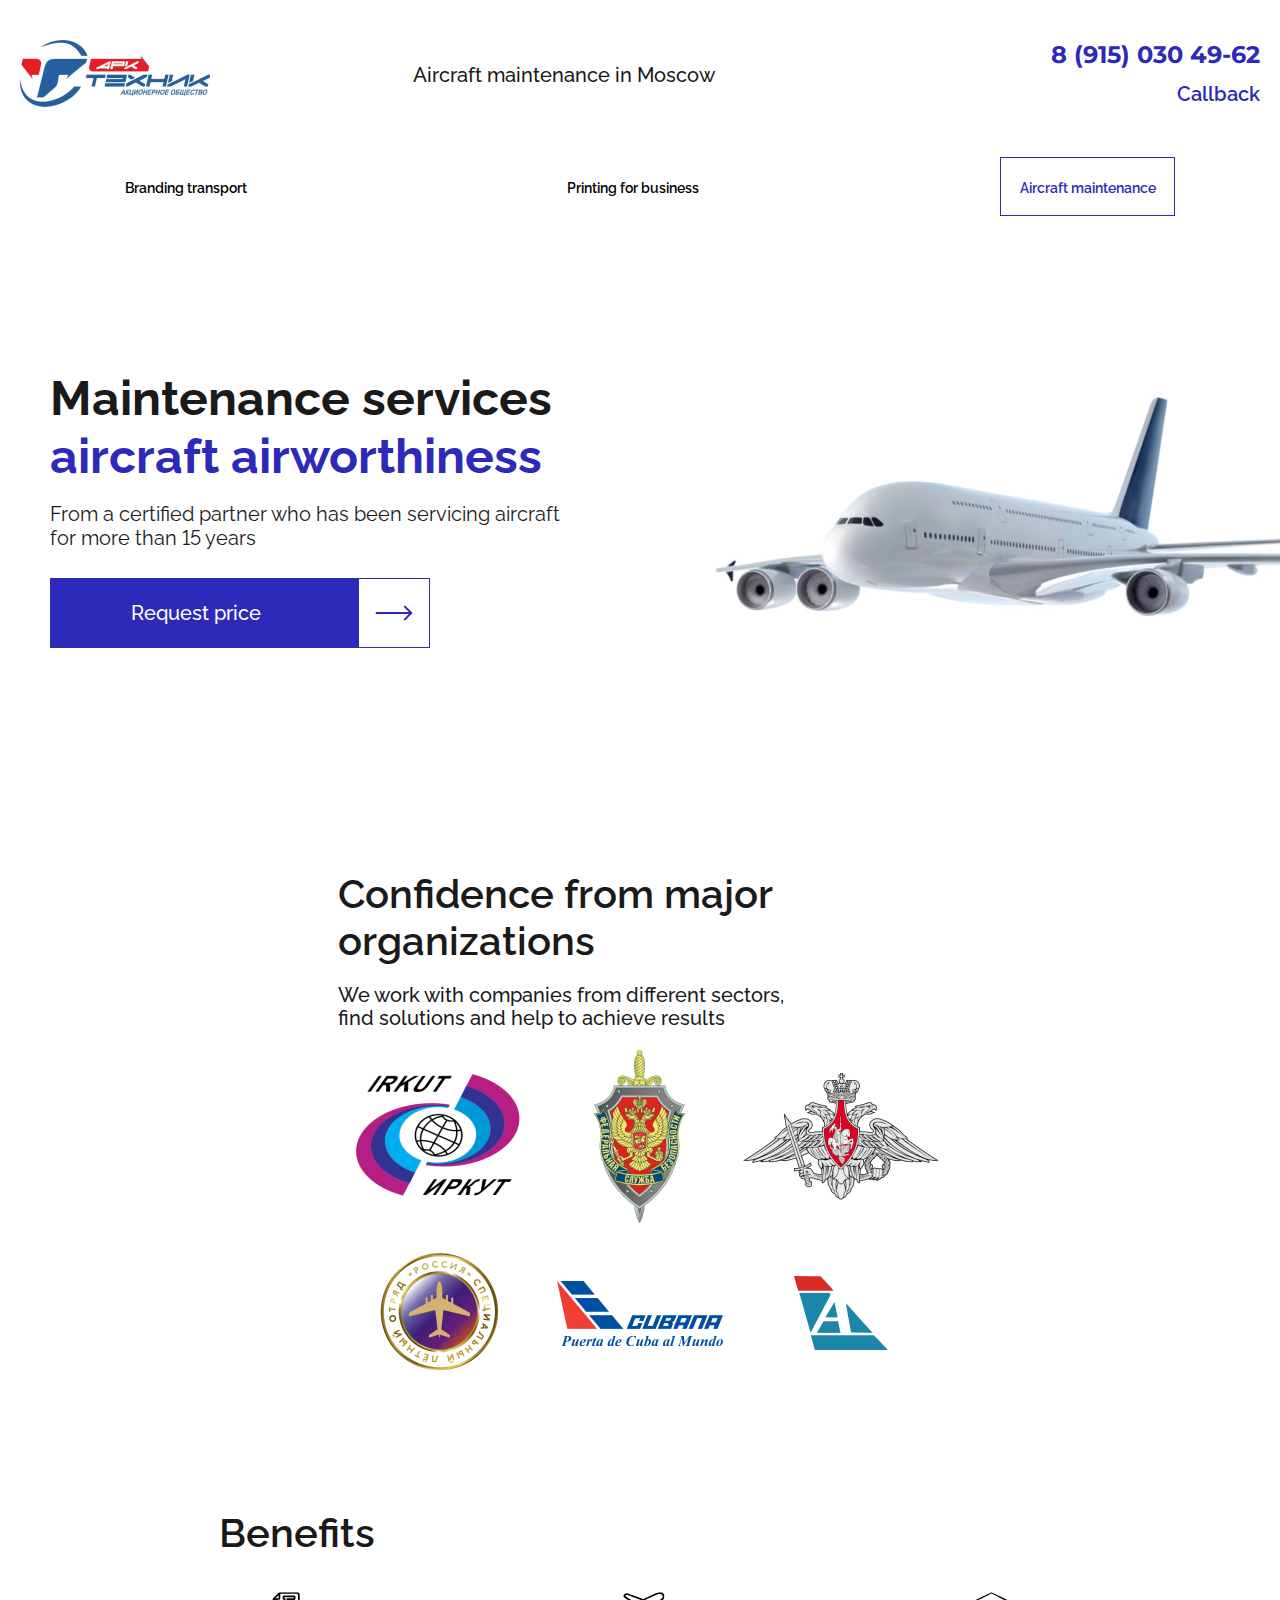
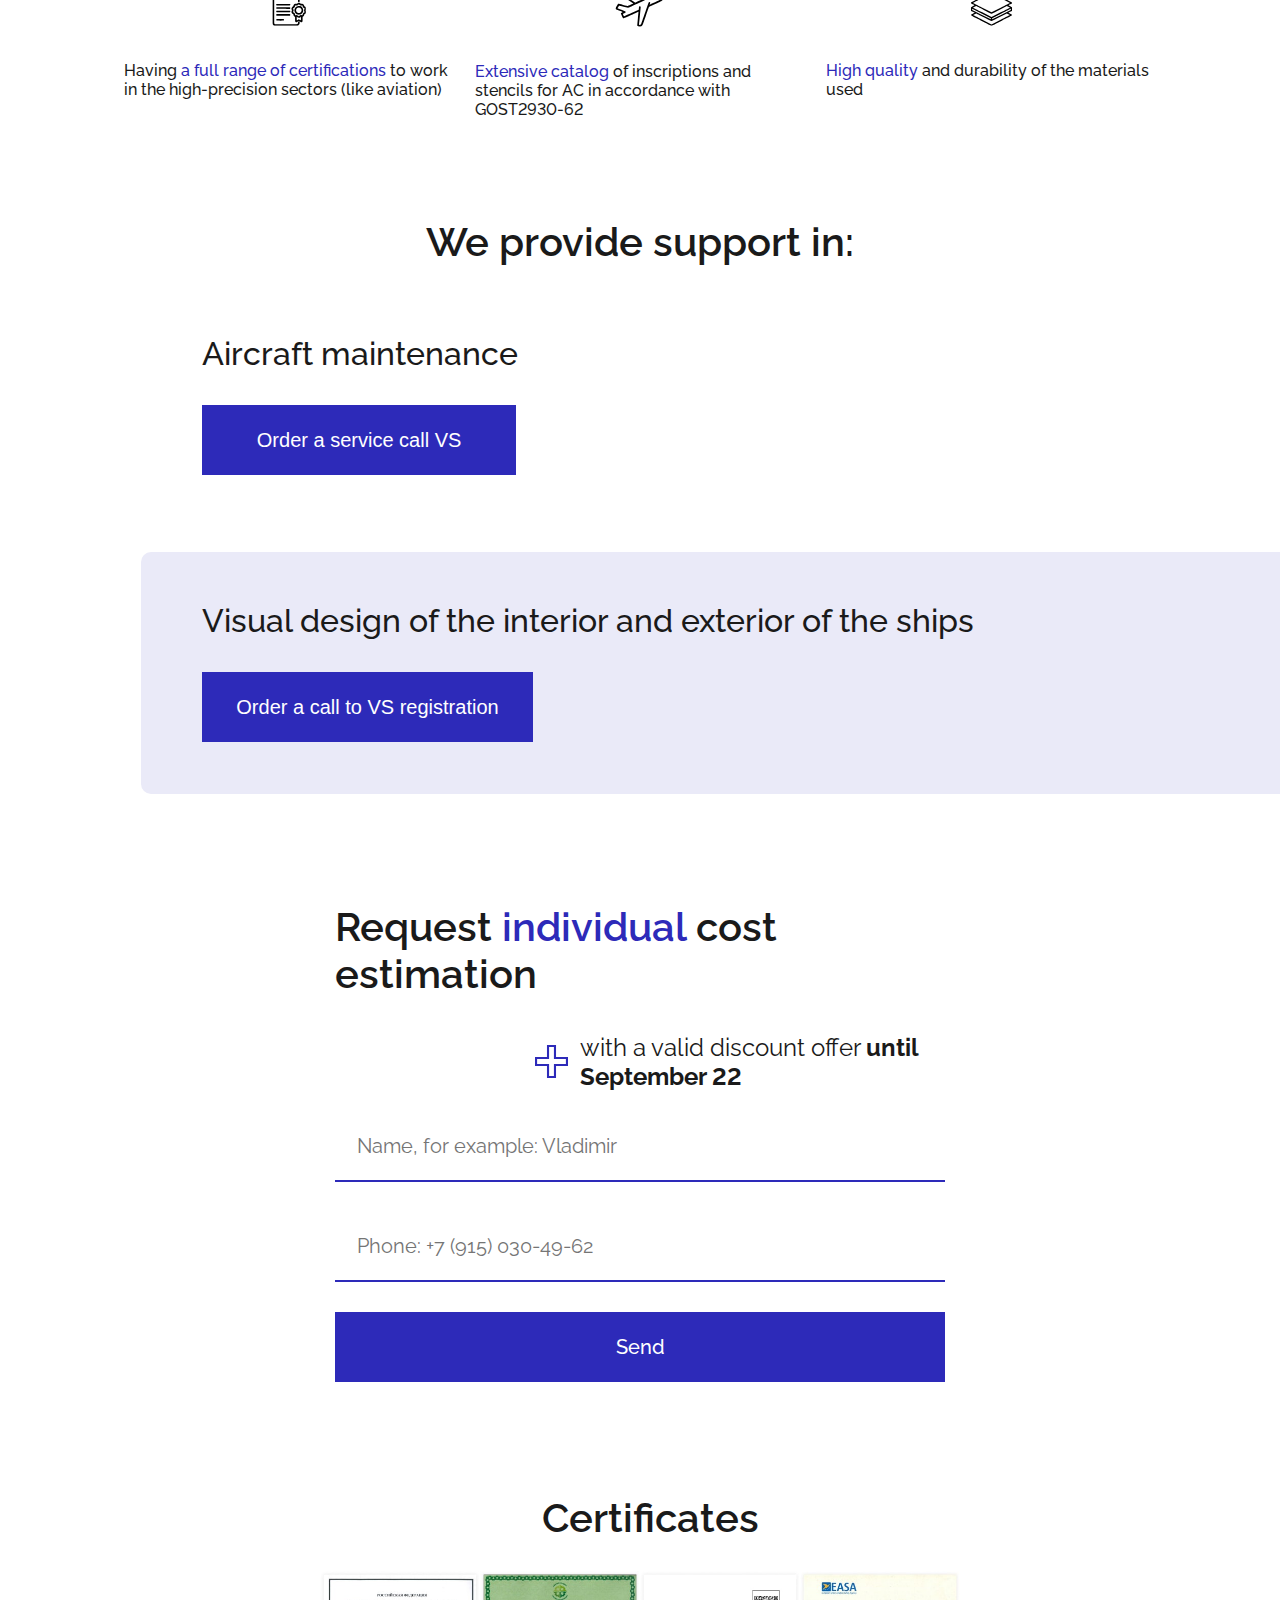
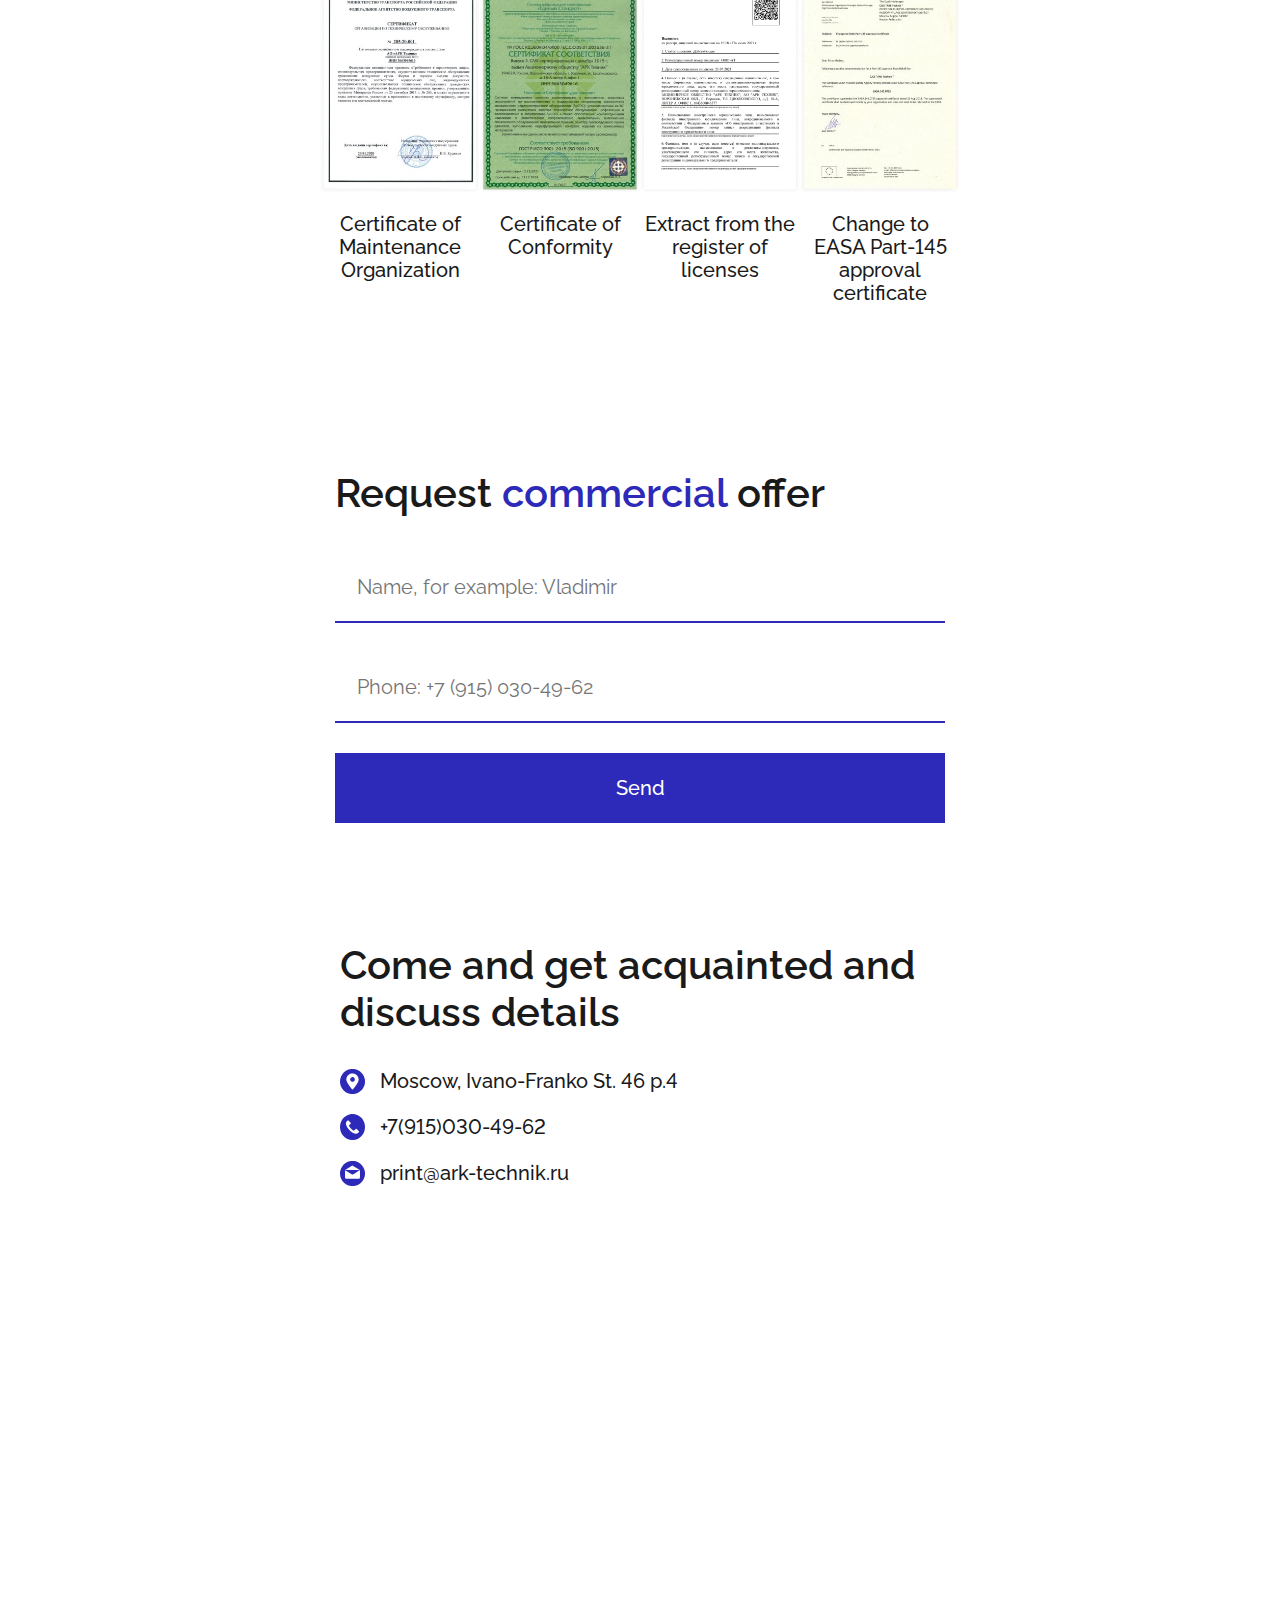
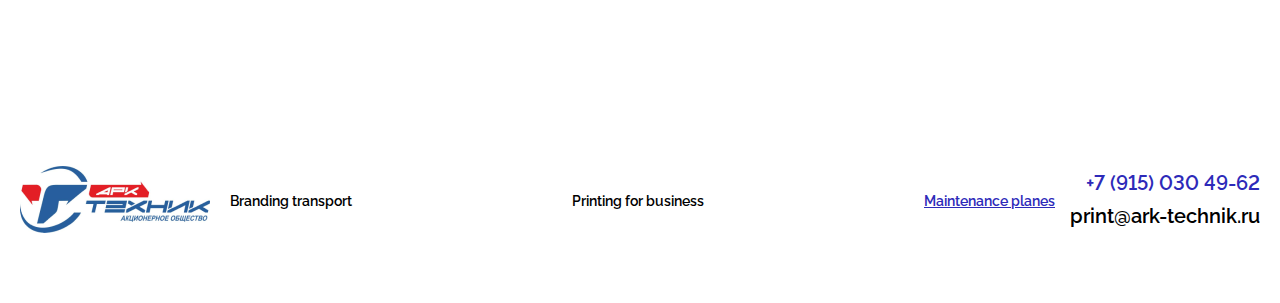
<file: flying.html>
<!DOCTYPE html>
<html class="page  no-js" lang="ru">

<head>
  <meta charset="utf-8">
  <meta name="viewport" content="width=device-width, initial-scale=1">
  <meta name="format-detection" content="telephone=no">
  <meta name="format-detection" content="date=no">
  <meta name="format-detection" content="address=no">
  <meta name="format-detection" content="email=no">
  <meta content="notranslate" name="google">
  <link rel="apple-touch-icon" sizes="180x180" href="/img/favicon/apple-touch-icon.png">
  <link rel="icon" type="image/png" sizes="32x32" href="/img/favicon/favicon-32x32.png">
  <link rel="icon" type="image/png" sizes="16x16" href="/img/favicon/favicon-16x16.png">
  <link rel="manifest" href="/img/favicon/site.webmanifest">
  <link rel="mask-icon" href="/img/favicon/safari-pinned-tab.svg" color="#5bbad5">
  <link rel="shortcut icon" href="/img/favicon/favicon.ico">
  <meta name="msapplication-TileColor" content="#2d89ef">
  <meta name="msapplication-config" content="/img/favicon/browserconfig.xml">
  <meta name="theme-color" content="#ffffff">
  <title>Aircraft maintenance</title>
  <meta name="description" content="Aircraft maintenance">
  <link rel="stylesheet" href="css/style.css">
  <script>
    // Убрать на html класс "no-js", добавить класс "js": с уровня стилей знаем работает ли JS
    document.documentElement.className = document.documentElement.className.replace('no-js', 'js');

    // Браузер и ОС
    function cth(c) { document.documentElement.classList.add(c) }
    'ontouchstart' in window ? cth('touch') : cth('no-touch');
    if (typeof InstallTrigger !== 'undefined') cth('firefox');
    if (/constructor/i.test(window.HTMLElement) || (function (p) { return p.toString() === "[object SafariRemoteNotification]" })(!window['safari'] || (typeof safari !== 'undefined' && safari.pushNotification))) cth('safari');
    if (/*@cc_on!@*/false || !!document.documentMode) cth('ie');
    if (!(/*@cc_on!@*/false || !!document.documentMode) && !!window.StyleMedia) cth('edge');
    if (!!window.chrome && (!!window.chrome.webstore || !!window.chrome.runtime)) cth('chrome');
    if (~navigator.appVersion.indexOf("Win")) cth('windows');
    if (~navigator.appVersion.indexOf("Mac")) cth('osx');
    if (~['iPad', 'iPhone', 'iPod'].indexOf(navigator.platform)) cth('ios');
    if (~navigator.appVersion.indexOf("Linux")) cth('linux');

    // Добавление 1vh (использование: height: 100vh; height: calc(var(--vh, 1vh) * 100);) для фикса 100vh на мобилках
    let vh = window.innerHeight * 0.01;
    document.documentElement.style.setProperty('--vh', `${vh}px`);
    window.addEventListener('resize', () => {
      let vh = window.innerHeight * 0.01;
      document.documentElement.style.setProperty('--vh', `${vh}px`);
    });
  </script>
</head>

<body><noscript>У вас отключен JavaScript. Это пугает.</noscript>
  <div class="page__inner">
    <div class="page__content">
      <header class="page-header page-header--sec">
        <div class="page-header__inner"><a class="logo" href="#"><img src="img/logo.png" alt="ARK Technic JSC logo"
              width="190" height="67"></a>
          <h1 class="page-header__title">Aircraft maintenance in Moscow</h1>
          <div class="page-header__feedback page-header__feedback--blue"><a class="feedback feedback--blue"
              href="tel:+79150304962"> 8 (915) 030
              49-62</a><a class="feedback" data-open-modal="modal-callback">Callback</a></div>
        </div>
        <nav class="page-header__nav">
          <ul class="nav nav-header">
            <li class="nav__item nav__item-header nav__item-header--blue"><a href="car.html">Branding
                transport</a></li>
            <li class="nav__item nav__item-header nav__item-header--blue"><a href="index.html">Printing for
                business</a></li>
            <li class="nav__item nav__item-header nav__item-header--blue-active"><a href="#">Aircraft maintenance</a>
            </li>
          </ul>
        </nav>
      </header>
      <section class="intro intro--sec">
        <div class="intro__text-wrap intro__text-wrap--sec">
          <h2 class="intro__title intro__title-fl intro__title--sec">Maintenance services
            <span class="blue-text"> aircraft airworthiness</span>
          </h2>
          <p class="intro__dsc intro__dsc--sec">From a certified partner who has been servicing
            aircraft for more than 15 years</p><button class="btn  btn--w-100 btn--is-icon blue-btn btn--sec"
            type="button" data-open-modal="modal-callback">Request
            price<span class="btn__icon blue"><svg width="38" height="16">
                <use xlink:href="img/sprite.svg#arrow"></use>
              </svg></span></button>
        </div>
        <div class="intro__img-wrap intro__img-wrap--sec">
          <picture>
            <source srcset="img/intro-fl.jpg" media="(min-width: 1500px)">
            <img src="img/intro-fl-small.jpg" alt="Picture of an airplane" width="900" height="413">
          </picture>
        </div>
      </section>
      <section class="trust">
        <div class="trust__text-wrap">
          <h2 class="trust__title">Confidence from major
            organizations </h2>
          <p class="trust__dsc">We work with companies from different sectors, find solutions and help to achieve
            results
          </p>
        </div>
        <div class="trust__clients-fl">
          <div class="clients-fl">
            <a class="clients-fl__link" href="https://irkut.com/" target="_blank">
              <picture><img class="clients-fl__img" src="img/logo1.png" width="181" height="131"
                  alt="Irkut company logo">
              </picture>
            </a><a class="clients-fl__link" href="http://fsb.ru/" target="_blank">
              <picture><img class="clients-fl__img" src="img/logo2.png" width="103" height="173"
                  alt="The logo of the Federal State Unitary Enterprise Department of the Federal Security Service of Russia">
              </picture>
            </a><a class="clients-fl__link" href="https://mil.ru/" target="_blank">
              <picture><img class="clients-fl__img" src="img/logo3.png" width="196" height="127"
                  alt="Logo of the Russian Federation Ministry of Defense">
              </picture>
            </a><a class="clients-fl__link"
              href="https://udprf.ru/content/federalnoe-gosudarstvennoe-byudzhetnoe-uchrezhdenie-specialnyy-letnyy-otryad-rossiya"
              target="_blank">
              <picture><img class="clients-fl__img" src="img/logo4.png" width="129" height="128"
                  alt="Special Flying Squadron Russia logo">
              </picture>
            </a><a class="clients-fl__link" href="www.cubana.cu" target="_blank">
              <picture><img class="clients-fl__img" src="img/logo5.png" width="166" height="65"
                  alt="Logo Cubana Puerta de Cuba al Mundo">
              </picture>
            </a><a class="clients-fl__link" href="http://aviamchs.ru/" target="_blank">
              <picture><img class="clients-fl__img" src="img/logo6.png" width="94" height="74"
                  alt="Emergencies Ministry aviation">
              </picture>
            </a>
          </div>
        </div>
      </section>
      <section class="about about-fl" id="about">
        <div class="about__inner about__inner-fl">
          <h2 class="about__title about__title-fl">Benefits</h2>
          <ul class="about__list">
            <li class="about__list-item about__list-item-fl"><svg class="svg-certificate" width="48" height="48">
                <use xlink:href="img/certificate.svg#certificate"></use>
              </svg>
              <p>Having <span class="blue-text">a full range of certifications</span> to work in the high-precision
                sectors (like aviation)</p>
            </li>
            <li class="about__list-item about__list-item-fl"><svg class="svg-airplane" width="70" height="49">
                <use xlink:href="img/airplane.svg#airplane"></use>
              </svg>
              <p><span class="blue-text">
                  Extensive catalog
                </span> of inscriptions and stencils for AC in accordance with GOST2930-62</p>
            </li>
            <li class="about__list-item about__list-item-fl"><svg class="svg-material" width="59" height="48">
                <use xlink:href="img/material.svg#material"></use>
              </svg>
              <p><span class="blue-text">High quality</span> and durability of the materials used</p>
            </li>
          </ul>
        </div>
      </section>
      <section class="sup">
        <div class="sup__inner">
          <h2 class="sup__title">We provide support in:</h2>
          <div class="sup__item">
            <div class="item">
              <p class="item__title">Aircraft maintenance</p>
              <button class="item__btn btn--sec" data-open-modal="modal-callback">Order a service call
                VS</button>
            </div>
          </div>
          <div class="sup__item sup__item-grey">
            <div class="item">
              <p class="item__title">Visual design of the interior and exterior of the ships</p>
              <button class="item__btn item__btn-small btn--sec" data-open-modal="modal-callback">Order a call to
                VS registration</button>
            </div>
          </div>
        </div>
      </section>
      <section class="call-to-action call-to-action--sec" id="callToAction">
        <div class="call-to-action__inner call-to-action__inner-fl" data-validate="data-validate"
          data-callback="callback">
          <h2 class="call-to-action__title call-to-action__title-fl">Request <span class="blue-text">individual</span>
            cost estimation
          </h2>
          <p class="call-to-action__dsc call-to-action__dsc--blue">with a valid discount offer
            <b>until September 22</b>
          </p>
          <form class="call-to-action__form call-to-action__form-fl form" id="formtSpecial" method="post"
            onsubmit="send(event, 'send.php')">
            <div class="form__field-wrap" data-validate-type="text" data-limitations="name"><input
                class="form__input form__input--blue" id="fieldNameformSpecial" type="text" name="name"
                placeholder="Name, for example: Vladimir" minlength="2"><label class="form__label"
                for="fieldNameformSpecial">How do I
                contact you?</label>
            </div>
            <div class="form__field-wrap" data-validate-type="phone"><input class="form__input form__input--blue"
                id="fieldTelformSpecial" type="tel" name="tel" required placeholder="Phone: +7 (915) 030-49-62"><label
                class="form__label" for="fieldTelformSpecial">Your
                number for
                contact</label>
            </div>
          </form>
          <button class="call-to-action__btn btn blue-btn btn--sec" form="formtSpecial" type="submit">Send</button>
        </div>
      </section>
      <section class="license">
        <div class="license__inner">
          <h2 class="license__title">Certificates</h2>
          <div class="license__document">
            <div class="document">
              <picture><img class="document__img" src="img/document1.jpg" alt="Certificate of Maintenance Organization"
                  width="300" height="417.5"></picture>
              <p class="document__dsc">Certificate of Maintenance Organization</p>
            </div>
            <div class="document">
              <picture><img class="document__img" src="img/document2.jpg" alt="Certificate of Conformity" width="300"
                  height="417.5"></picture>
              <p class="document__dsc">Certificate of Conformity</p>
            </div>
            <div class="document">
              <picture><img class="document__img" src="img/document3.jpg" alt="Extract from the register of licenses"
                  width="300" height="417.5"></picture>
              <p class="document__dsc">Extract from the register of licenses</p>
            </div>
            <div class="document">
              <picture><img class="document__img" src="img/document4.jpg"
                  alt="Change to EASA Part-145 approval certificate" width="300" height="417.5"></picture>
              <p class="document__dsc">Change to EASA Part-145 approval certificate</p>
            </div>
          </div>
        </div>
      </section>
      <section class="call-to-action" id="callToActionSec">
        <div class="call-to-action__inner call-to-action__inner-fl" data-validate="data-validate"
          data-callback="callback">
          <h2 class="call-to-action__title call-to-action__title-fl call-to-action__title-fl--sec">Request <span
              class="blue-text">commercial</span> offer
          </h2>
          <form class="call-to-action__form call-to-action__form-fl form" id="formtSpecialSec" method="post">
            <div class="form__field-wrap" data-validate-type="text" data-limitations="name"><input
                class="form__input form__input--blue" id="fieldNameformSpecialSec" type="text" name="name"
                placeholder="Name, for example: Vladimir"><label class="form__label" for="fieldNameformSpecial">How do I
                contact you?</label></div>
            <div class="form__field-wrap" data-validate-type="phone"><input class="form__input form__input--blue"
                id="fieldTelformSpecialSec" type="tel" name="tel" required
                placeholder="Phone: +7 (915) 030-49-62"><label class="form__label" for="fieldTelformSpecial">Your phone
                number
                to contact</label></div>
          </form><button class="call-to-action__btn btn blue-btn btn--sec" form="formtSpecial"
            type="submit">Send</button>
        </div>
      </section>
      <section class="contacts contacts-fl" id="contacts">
        <div class="contacts__inner contacts__inner--sec">
          <div class="contacts__left-col contacts__left-col--sec">
            <h2 class="contacts__title contacts__title-fl">Come and get acquainted
              and discuss details</h2>
            <address class="contacts__address contacts__address--blue"><a
                href="https://yandex.ru/maps/213/moscow/?ll=37.400826%2C55.729631&amp;mode=routes&amp;rtext=~55.729829%2C37.401807&amp;rtt=auto&amp;ruri=~&amp;utm_source=main_stripe_big&amp;z=18.8"
                target="_blank">Moscow, Ivano-Franko St. 46 p.4<br></a><a
                href="tel:+79150304962">+7(915)030-49-62<br></a><a
                href="mailto:print@ark-technik.ru">print@ark-technik.ru<br></a></address>
          </div>
          <div class="contacts__right-col">
            <div class="contacts__map-wrap contacts__map-wrap--sec"><img src="img/yandex-map.png"
                alt="Office location map">
              <script type="text/javascript" charset="utf-8" async
                src="https://api-maps.yandex.ru/services/constructor/1.0/js/?um=constructor%3A6c6673ab6d23d358492423d4bce126ff9e99d367201f373cf9f9cc3b4ce4b915&amp;width=100%25&amp;height=504&amp;lang=ru_RU&amp;scroll=true"></script>
            </div>
          </div>
        </div>
      </section>
    </div>
    <div class="page__footer-wrapper">
      <footer class="page-footer page-footer--sec">
        <div class="page-footer__inner page-footer__inner--sec"><a class="logo" href="#"><img src="img/logo.png"
              alt="ARK Technic JSC logo" width="190" height="67"></a>
          <nav class="page-footer__nav">
            <ul class="nav">
              <li class="nav__item nav__item-footer nav__item-footer--blue"><a href="car.html">Branding
                  transport</a></li>
              <li class="nav__item nav__item-footer nav__item-footer--blue"><a href="index.html">Printing for
                  business</a></li>
              <li class="nav__item nav__item-footer nav__item-footer--blue-active"><a href="#">Maintenance
                  planes</a>
              </li>
            </ul>
          </nav>
          <div class="page-footer__feedback page-footer__feedback--blue">
            <a class="feedback feedback--blue" href="tel:+79150304962">+7 (915) 030 49-62</a>
            <a class="feedback" href="mailto:print@ark-technik.ru">print@ark-technik.ru</a>
          </div>
        </div>
      </footer>
    </div>
  </div>
  <section class="modal" id="modal-callback" tabindex="-1" aria-hidden="true" data-modal="modal-callback">
    <div class="modal__dialog">
      <div class="modal__content"><button class="close  close--sm modal__close" type="button" aria-label="Закрыть"
          title="Закрыть" data-close-modal><span>Закрыть</span></button>
        <header class="modal__header">
          <h5 class="modal__title">Оставьте контакты</h5>
        </header>
      </div>
    </div>
  </section>
  <script type="module" src="js/index.js">
  </script>
  <script type="module" src="js/send-mail.js">
  </script>
  <script src="js/bundle.js">
  </script>

</body>

</html>
</file>
<file: css/style.css>
:root{--font-size:20px;--fz-h2:40px;--fz-h3:32px}@font-face{font-family:"Montserrat";font-style:normal;font-weight:700;font-display:swap;src:local("montserrat-v25-latin_cyrillic-700"),url(../fonts/montserrat-v25-latin_cyrillic-700.woff) format("woff"),url(../fonts/montserrat-v25-latin_cyrillic-700.woff2) format("woff2")}@font-face{font-family:"Raleway";font-style:normal;font-weight:400;font-display:swap;src:local("raleway-v28-latin_cyrillic-regular"),url(../fonts/raleway-v28-latin_cyrillic-regular.woff) format("woff"),url(../fonts/raleway-v28-latin_cyrillic-regular.woff2) format("woff2")}@font-face{font-family:"Raleway";font-style:normal;font-weight:500;font-display:swap;src:local("raleway-v28-latin_cyrillic-500"),url(../fonts/raleway-v28-latin_cyrillic-500.woff) format("woff"),url(../fonts/raleway-v28-latin_cyrillic-500.woff2) format("woff2")}@font-face{font-family:"Raleway";font-style:normal;font-weight:600;font-display:swap;src:local("raleway-v28-latin_cyrillic-600"),url(../fonts/raleway-v28-latin_cyrillic-600.woff) format("woff"),url(../fonts/raleway-v28-latin_cyrillic-600.woff2) format("woff2")}@font-face{font-family:"Raleway";font-style:normal;font-weight:700;font-display:swap;src:local("raleway-v28-latin_cyrillic-700"),url(../fonts/raleway-v28-latin_cyrillic-700.woff) format("woff"),url(../fonts/raleway-v28-latin_cyrillic-700.woff2) format("woff2")}@font-face{font-family:'swiper-icons';src:url("data:application/font-woff;charset=utf-8;base64, [base64]//wADZ2x5ZgAAAywAAADMAAAD2MHtryVoZWFkAAABbAAAADAAAAA2E2+eoWhoZWEAAAGcAAAAHwAAACQC9gDzaG10eAAAAigAAAAZAAAArgJkABFsb2NhAAAC0AAAAFoAAABaFQAUGG1heHAAAAG8AAAAHwAAACAAcABAbmFtZQAAA/gAAAE5AAACXvFdBwlwb3N0AAAFNAAAAGIAAACE5s74hXjaY2BkYGAAYpf5Hu/j+W2+MnAzMYDAzaX6QjD6/4//Bxj5GA8AuRwMYGkAPywL13jaY2BkYGA88P8Agx4j+/8fQDYfA1AEBWgDAIB2BOoAeNpjYGRgYNBh4GdgYgABEMnIABJzYNADCQAACWgAsQB42mNgYfzCOIGBlYGB0YcxjYGBwR1Kf2WQZGhhYGBiYGVmgAFGBiQQkOaawtDAoMBQxXjg/wEGPcYDDA4wNUA2CCgwsAAAO4EL6gAAeNpj2M0gyAACqxgGNWBkZ2D4/wMA+xkDdgAAAHjaY2BgYGaAYBkGRgYQiAHyGMF8FgYHIM3DwMHABGQrMOgyWDLEM1T9/w8UBfEMgLzE////P/5//f/V/xv+r4eaAAeMbAxwIUYmIMHEgKYAYjUcsDAwsLKxc3BycfPw8jEQA/[base64]/uznmfPFBNODM2K7MTQ45YEAZqGP81AmGGcF3iPqOop0r1SPTaTbVkfUe4HXj97wYE+yNwWYxwWu4v1ugWHgo3S1XdZEVqWM7ET0cfnLGxWfkgR42o2PvWrDMBSFj/IHLaF0zKjRgdiVMwScNRAoWUoH78Y2icB/yIY09An6AH2Bdu/UB+yxopYshQiEvnvu0dURgDt8QeC8PDw7Fpji3fEA4z/PEJ6YOB5hKh4dj3EvXhxPqH/SKUY3rJ7srZ4FZnh1PMAtPhwP6fl2PMJMPDgeQ4rY8YT6Gzao0eAEA409DuggmTnFnOcSCiEiLMgxCiTI6Cq5DZUd3Qmp10vO0LaLTd2cjN4fOumlc7lUYbSQcZFkutRG7g6JKZKy0RmdLY680CDnEJ+UMkpFFe1RN7nxdVpXrC4aTtnaurOnYercZg2YVmLN/d/gczfEimrE/fs/bOuq29Zmn8tloORaXgZgGa78yO9/cnXm2BpaGvq25Dv9S4E9+5SIc9PqupJKhYFSSl47+Qcr1mYNAAAAeNptw0cKwkAAAMDZJA8Q7OUJvkLsPfZ6zFVERPy8qHh2YER+3i/BP83vIBLLySsoKimrqKqpa2hp6+jq6RsYGhmbmJqZSy0sraxtbO3sHRydnEMU4uR6yx7JJXveP7WrDycAAAAAAAH//wACeNpjYGRgYOABYhkgZgJCZgZNBkYGLQZtIJsFLMYAAAw3ALgAeNolizEKgDAQBCchRbC2sFER0YD6qVQiBCv/H9ezGI6Z5XBAw8CBK/m5iQQVauVbXLnOrMZv2oLdKFa8Pjuru2hJzGabmOSLzNMzvutpB3N42mNgZGBg4GKQYzBhYMxJLMlj4GBgAYow/P/PAJJhLM6sSoWKfWCAAwDAjgbRAAB42mNgYGBkAIIbCZo5IPrmUn0hGA0AO8EFTQAA") format("woff");font-weight:400;font-style:normal}:root{--swiper-theme-color:#007aff}.swiper{margin-left:auto;margin-right:auto;position:relative;overflow:hidden;list-style:none;padding:0;z-index:1}.swiper-vertical>.swiper-wrapper{-webkit-box-orient:vertical;-webkit-box-direction:normal;-ms-flex-direction:column;flex-direction:column}.swiper-wrapper{position:relative;width:100%;height:100%;z-index:1;display:-webkit-box;display:-ms-flexbox;display:flex;-webkit-box-align:center;-ms-flex-align:center;align-items:center;-webkit-transition-property:-webkit-transform;transition-property:-webkit-transform;transition-property:transform;transition-property:transform,-webkit-transform;-webkit-box-sizing:content-box;box-sizing:content-box}.swiper-android .swiper-slide,.swiper-wrapper{-webkit-transform:translate3d(0,0,0);transform:translate3d(0,0,0)}.swiper-pointer-events{-ms-touch-action:pan-y;touch-action:pan-y}.swiper-pointer-events.swiper-vertical{-ms-touch-action:pan-x;touch-action:pan-x}.swiper-slide{-ms-flex-negative:0;flex-shrink:0;width:100%;height:100%;position:relative;-webkit-transition-property:-webkit-transform;transition-property:-webkit-transform;transition-property:transform;transition-property:transform,-webkit-transform}.swiper-slide-invisible-blank{visibility:hidden}.swiper-autoheight,.swiper-autoheight .swiper-slide{height:auto}.swiper-autoheight .swiper-wrapper{-webkit-box-align:start;-ms-flex-align:start;align-items:flex-start;-webkit-transition-property:height,-webkit-transform;transition-property:height,-webkit-transform;transition-property:transform,height;transition-property:transform,height,-webkit-transform}.swiper-backface-hidden .swiper-slide{-webkit-transform:translateZ(0);transform:translateZ(0);-webkit-backface-visibility:hidden;backface-visibility:hidden}.swiper-3d,.swiper-3d.swiper-css-mode .swiper-wrapper{-webkit-perspective:1200px;perspective:1200px}.swiper-3d .swiper-wrapper,.swiper-3d .swiper-slide,.swiper-3d .swiper-slide-shadow,.swiper-3d .swiper-slide-shadow-left,.swiper-3d .swiper-slide-shadow-right,.swiper-3d .swiper-slide-shadow-top,.swiper-3d .swiper-slide-shadow-bottom,.swiper-3d .swiper-cube-shadow{-webkit-transform-style:preserve-3d;transform-style:preserve-3d}.swiper-3d .swiper-slide-shadow,.swiper-3d .swiper-slide-shadow-left,.swiper-3d .swiper-slide-shadow-right,.swiper-3d .swiper-slide-shadow-top,.swiper-3d .swiper-slide-shadow-bottom{position:absolute;left:0;top:0;width:100%;height:100%;pointer-events:none;z-index:10}.swiper-3d .swiper-slide-shadow{background:rgba(0,0,0,.15)}.swiper-3d .swiper-slide-shadow-left{background-image:-webkit-gradient(linear,right top,left top,from(rgba(0,0,0,.5)),to(transparent));background-image:linear-gradient(to left,rgba(0,0,0,.5),transparent)}.swiper-3d .swiper-slide-shadow-right{background-image:-webkit-gradient(linear,left top,right top,from(rgba(0,0,0,.5)),to(transparent));background-image:linear-gradient(to right,rgba(0,0,0,.5),transparent)}.swiper-3d .swiper-slide-shadow-top{background-image:-webkit-gradient(linear,left bottom,left top,from(rgba(0,0,0,.5)),to(transparent));background-image:linear-gradient(to top,rgba(0,0,0,.5),transparent)}.swiper-3d .swiper-slide-shadow-bottom{background-image:-webkit-gradient(linear,left top,left bottom,from(rgba(0,0,0,.5)),to(transparent));background-image:linear-gradient(to bottom,rgba(0,0,0,.5),transparent)}.swiper-css-mode>.swiper-wrapper{overflow:auto;scrollbar-width:none;-ms-overflow-style:none}.swiper-css-mode>.swiper-wrapper::-webkit-scrollbar{display:none}.swiper-css-mode>.swiper-wrapper>.swiper-slide{scroll-snap-align:start start}.swiper-horizontal.swiper-css-mode>.swiper-wrapper{-ms-scroll-snap-type:x mandatory;scroll-snap-type:x mandatory}.swiper-vertical.swiper-css-mode>.swiper-wrapper{-ms-scroll-snap-type:y mandatory;scroll-snap-type:y mandatory}.swiper-centered>.swiper-wrapper::before{content:'';-ms-flex-negative:0;flex-shrink:0;-webkit-box-ordinal-group:10000;-ms-flex-order:9999;order:9999}.swiper-centered.swiper-horizontal>.swiper-wrapper>.swiper-slide:first-child{-webkit-margin-start:var(--swiper-centered-offset-before);margin-inline-start:var(--swiper-centered-offset-before)}.swiper-centered.swiper-horizontal>.swiper-wrapper::before{height:100%;width:var(--swiper-centered-offset-after)}.swiper-centered.swiper-vertical>.swiper-wrapper>.swiper-slide:first-child{-webkit-margin-before:var(--swiper-centered-offset-before);margin-block-start:var(--swiper-centered-offset-before)}.swiper-centered.swiper-vertical>.swiper-wrapper::before{width:100%;height:var(--swiper-centered-offset-after)}.swiper-centered>.swiper-wrapper>.swiper-slide{scroll-snap-align:center center}.about{position:relative;padding-top:76px;padding-bottom:93px;background:url("data:image/svg+xml;charset=utf-8,%3Csvg width='95' height='160' viewBox='0 0 95 160' fill='none' xmlns='http://www.w3.org/2000/svg'%3E %3Cpath fill-rule='evenodd' clip-rule='evenodd' d='M5.5 98C8.53757 98 11 95.5376 11 92.5C11 89.4624 8.53757 87 5.5 87C2.46243 87 0 89.4624 0 92.5C0 95.5376 2.46243 98 5.5 98ZM5.5 129C8.53757 129 11 126.538 11 123.5C11 120.462 8.53757 118 5.5 118C2.46243 118 0 120.462 0 123.5C0 126.538 2.46243 129 5.5 129ZM11 154.5C11 157.538 8.53757 160 5.5 160C2.46243 160 0 157.538 0 154.5C0 151.462 2.46243 149 5.5 149C8.53757 149 11 151.462 11 154.5ZM34.5 98C37.5376 98 40 95.5376 40 92.5C40 89.4624 37.5376 87 34.5 87C31.4624 87 29 89.4624 29 92.5C29 95.5376 31.4624 98 34.5 98ZM40 123.5C40 126.538 37.5376 129 34.5 129C31.4624 129 29 126.538 29 123.5C29 120.462 31.4624 118 34.5 118C37.5376 118 40 120.462 40 123.5ZM34.5 160C37.5376 160 40 157.538 40 154.5C40 151.462 37.5376 149 34.5 149C31.4624 149 29 151.462 29 154.5C29 157.538 31.4624 160 34.5 160ZM69 92.5C69 95.5376 66.5376 98 63.5 98C60.4624 98 58 95.5376 58 92.5C58 89.4624 60.4624 87 63.5 87C66.5376 87 69 89.4624 69 92.5ZM63.5 129C66.5376 129 69 126.538 69 123.5C69 120.462 66.5376 118 63.5 118C60.4624 118 58 120.462 58 123.5C58 126.538 60.4624 129 63.5 129ZM69 154.5C69 157.538 66.5376 160 63.5 160C60.4624 160 58 157.538 58 154.5C58 151.462 60.4624 149 63.5 149C66.5376 149 69 151.462 69 154.5ZM92.5 98C95.5376 98 98 95.5376 98 92.5C98 89.4624 95.5376 87 92.5 87C89.4624 87 87 89.4624 87 92.5C87 95.5376 89.4624 98 92.5 98ZM98 123.5C98 126.538 95.5376 129 92.5 129C89.4624 129 87 126.538 87 123.5C87 120.462 89.4624 118 92.5 118C95.5376 118 98 120.462 98 123.5ZM92.5 160C95.5376 160 98 157.538 98 154.5C98 151.462 95.5376 149 92.5 149C89.4624 149 87 151.462 87 154.5C87 157.538 89.4624 160 92.5 160Z' fill='%23FFD166'/%3E %3Cpath fill-rule='evenodd' clip-rule='evenodd' d='M95 117C125.928 117 151 91.9279 151 61C151 30.0721 125.928 5 95 5C64.0721 5 39 30.0721 39 61C39 91.9279 64.0721 117 95 117ZM95 122C128.689 122 156 94.6894 156 61C156 27.3106 128.689 0 95 0C61.3106 0 34 27.3106 34 61C34 94.6894 61.3106 122 95 122Z' fill='%23EF476F'/%3E %3C/svg%3E"),url("data:image/svg+xml;charset=utf-8,%3Csvg width='266' height='38' viewBox='0 0 266 38' fill='none' xmlns='http://www.w3.org/2000/svg'%3E %3Cpath fill-rule='evenodd' clip-rule='evenodd' d='M4.93653 0L37.3832 32.1037L69.8299 0L102.277 32.1037L134.723 0L167.17 32.1037L199.617 0L232.063 32.1037L263.02 1.47407L266 4.42222L232.063 38L199.617 5.8963L167.17 38L134.723 5.8963L102.277 38L69.8299 5.8963L37.3832 38L4.93653 5.8963L-26.0204 36.5259L-29 33.5778L4.93653 0Z' fill='%2306D6A0'/%3E %3C/svg%3E");background-repeat:no-repeat;background-position:right top,left bottom}.about__inner{width:100%;max-width:1290px;margin:0 auto}.about__title{font-family:"Montserrat","Arial",sans-serif;font-size:var(--fz-h2);line-height:1.2;font-weight:700;text-transform:uppercase;margin-top:0;margin-bottom:40px;text-align:center}.about__title span{color:#e27e36}.about__list{margin:0;padding:0;list-style:none;width:83.33333%;margin:0 auto;display:grid;grid-template-columns:repeat(3,1fr);-webkit-column-gap:20px;-moz-column-gap:20px;column-gap:20px;font-size:16px;font-weight:500}.about__list-item{display:-webkit-box;display:-ms-flexbox;display:flex;-webkit-box-align:center;-ms-flex-align:center;align-items:center;-webkit-column-gap:20px;-moz-column-gap:20px;column-gap:20px}.about__list-item svg{height:auto;-ms-flex-negative:0;flex-shrink:0}.about::before,.about::after{position:absolute;content:'';border-radius:50%}.about::before{top:33px;left:5.28%;width:19px;height:19px;background-color:#ef486f}.about::after{top:52px;left:9.5%;width:37px;height:37px;background-color:#05d69e}.accordion .accordion{width:90%;margin:0 auto}.accordion__element{position:relative;border-bottom:1px solid #1a1a1a}.accordion__button{width:100%;display:-webkit-box;display:-ms-flexbox;display:flex;-webkit-box-align:center;-ms-flex-align:center;align-items:center;padding:40px 0;background-image:none;cursor:pointer;border:0;font-size:var(--font-size);line-height:1.2;font-weight:500;font-family:inherit;text-align:left;background-color:transparent;-webkit-transition:background-color .3s ease;transition:background-color .3s ease;position:relative}.accordion__button:hover,.accordion__button:focus{outline:unset}.accordion__button:hover::before,.accordion__button:focus::before{content:'';position:absolute;width:100%;height:100%;background-color:#05d69e;outline:unset}.accordion__button:hover .css-icon-arrow,.accordion__button:focus .css-icon-arrow{visibility:hidden}.accordion__buton-text{width:100%;position:relative;padding-left:22px}.accordion__wrapper{width:83.33333%;margin:15px auto 20px}.accordion--over-size .accordion__element{border:0}.accordion--over-size .accordion__element::after{content:'';position:absolute;width:1000%;left:-100%;right:-100%;bottom:0;border-bottom:1px solid #1a1a1a}.accordion--over-size .accordion__button:hover::before,.accordion--over-size .accordion__button:focus::before{width:400vh;left:-100vh;right:-100vh}.accordion--text-lg .accordion__button{font-size:var(--fz-h3)}[data-accordion=element].is-active>[data-accordion=content]{max-height:100%}[data-accordion=parent].no-transition [data-accordion=content]{-webkit-transition:none;transition:none}[data-accordion=content]{max-height:0;-webkit-transition:max-height .3s;transition:max-height .3s;overflow:hidden}.btn{display:-webkit-box;display:-ms-flexbox;display:flex;position:relative;-webkit-box-sizing:border-box;box-sizing:border-box;-webkit-box-align:center;-ms-flex-align:center;align-items:center;max-width:380px;min-height:70px;margin:0;border:1px solid #e27e36;padding:22px 1em;text-overflow:ellipsis;vertical-align:middle;-webkit-user-select:none;-moz-user-select:none;-ms-user-select:none;user-select:none;text-align:center;font-size:1em;font-weight:500;font-family:inherit;line-height:1.2;text-decoration:none;text-transform:none;color:#fff;background-color:#e27e36;background-image:none;cursor:pointer}.btn__icon{display:-webkit-box;display:-ms-flexbox;display:flex;position:absolute;top:0;right:0;-webkit-box-align:center;-ms-flex-align:center;align-items:center;-webkit-box-pack:center;-ms-flex-pack:center;justify-content:center;width:70px;height:100%;background-color:#fff;color:#e27e36}.btn--color-revert .btn__icon{background-color:#e27e36;color:#fff}.btn--disabled,.btn:disabled{opacity:.7;cursor:not-allowed;color:#1a1a1a;background-color:#e6e6e6}a.btn--disabled{pointer-events:none}.btn--w-100{width:100%}.btn--is-icon{-webkit-box-pack:center;-ms-flex-pack:center;justify-content:center;padding-right:5.375em}.btn--color-revert{background-color:#fff;color:#e27e36}.btn:hover,.btn:focus{text-decoration:none;background-color:#c9641d;color:#e6e6e6}.btn:active,.btn:focus{outline:0;-webkit-box-shadow:0 0 0 2px rgba(226,126,54,.7);box-shadow:0 0 0 2px rgba(226,126,54,.7)}.burger{position:relative;z-index:1;display:-webkit-inline-box;display:-ms-inline-flexbox;display:inline-flex;-webkit-box-align:center;-ms-flex-align:center;align-items:center;-webkit-box-pack:center;-ms-flex-pack:center;justify-content:center;width:32px;height:32px;border:0;padding:0;background:0 0;-webkit-user-select:none;-moz-user-select:none;-ms-user-select:none;user-select:none;cursor:pointer}.burger>span{display:block;position:relative;width:90%;height:2px;font-size:0;color:transparent;background:#e27e36;-webkit-transition:background .3s .3s;transition:background .3s .3s}.burger>span:before,.burger>span:after{content:'';position:absolute;left:0;width:100%;height:2px;background:#e27e36;-webkit-transform-origin:50% 50%;transform-origin:50% 50%;-webkit-transition:top .3s .3s,-webkit-transform .3s;transition:top .3s .3s,-webkit-transform .3s;transition:top .3s .3s,transform .3s;transition:top .3s .3s,transform .3s,-webkit-transform .3s}.burger>span:before{top:-10px}.burger>span:after{top:10px}.burger--close>span{-webkit-transition:background .3s 0s;transition:background .3s 0s;background:0 0}.burger--close>span:before,.burger--close>span:after{top:0;-webkit-transition:top .3s,-webkit-transform .3s .3s;transition:top .3s,-webkit-transform .3s .3s;transition:top .3s,transform .3s .3s;transition:top .3s,transform .3s .3s,-webkit-transform .3s .3s}.burger--close>span:before{-webkit-transform:rotate3d(0,0,1,45deg);transform:rotate3d(0,0,1,45deg)}.burger--close>span:after{-webkit-transform:rotate3d(0,0,1,-45deg);transform:rotate3d(0,0,1,-45deg)}.call-to-action{padding-top:60px;margin-bottom:74px}.call-to-action__inner{width:100%;max-width:1290px;margin:0 auto;display:grid;grid-template-columns:8fr 4fr;grid-template-rows:auto auto;gap:70px 30px}.call-to-action__inner--grid--form-side{grid-template-columns:7fr 5fr;-webkit-box-align:center;-ms-flex-align:center;align-items:center;row-gap:0}.call-to-action__title{font-family:"Montserrat","Arial",sans-serif;font-size:var(--fz-h2);line-height:1.2;font-weight:700;text-transform:uppercase;margin-top:10px;margin-bottom:0}.call-to-action__title span{color:#e27e36}.call-to-action__inner--grid--form-side .call-to-action__title{font-size:36px}.call-to-action__dsc{position:relative;font-size:24px;margin-bottom:0;padding-top:43px}.call-to-action__inner--grid--form-side .call-to-action__dsc{grid-row:span 1/-1;padding:0 2em;justify-self:end}.call-to-action__dsc::before{position:absolute;top:0;content:url("data:image/svg+xml,%3Csvg width='33' height='33' viewBox='0 0 33 33' fill='none' xmlns='http://www.w3.org/2000/svg'%3E%3Cpath fill-rule='evenodd' clip-rule='evenodd' d='M0 11.972H11.972V0H21.028V11.972H32.9999V21.028H21.028V33H11.972V21.028H0V11.972ZM14.0769 2.10492V14.0769H2.10492V18.923H14.0769V30.895H18.923V18.923H30.8951V14.0769H18.923V2.10492H14.0769Z' fill='%2306D6A0'/%3E%3C/svg%3E%0A")}.call-to-action__inner--grid--form-side .call-to-action__dsc::before{left:0;content:url("data:image/svg+xml;charset=utf-8,%3Csvg width='23' height='23' viewBox='0 0 23 23' fill='none' xmlns='http://www.w3.org/2000/svg'%3E %3Cpath fill-rule='evenodd' clip-rule='evenodd' d='M8.72483 8.72532L8.72483 2.42523e-05H13.7908L13.7908 8.72532H22.5161L22.5161 13.7913L13.7908 13.7913V22.5166H8.72483V13.7913L-0.000464777 13.7913L-0.000464271 8.72532H8.72483Z' fill='%23E27F38'/%3E %3C/svg%3E")}.call-to-action__inner--grid--form-side .call-to-action__form{-webkit-box-orient:vertical;-webkit-box-direction:normal;-ms-flex-direction:column;flex-direction:column;grid-column:span 1/-1;grid-row:1/-1;row-gap:10px}.call-to-action__btn{width:100%;max-width:none;-webkit-box-pack:center;-ms-flex-pack:center;justify-content:center;-ms-flex-item-align:start;align-self:start}.call-to-action__inner--grid--form-side .call-to-action__btn{margin-top:10px}.call-to-action--bg--vector{background-image:url("data:image/svg+xml;charset=utf-8,%3Csvg width='266' height='38' viewBox='0 0 266 38' fill='none' xmlns='http://www.w3.org/2000/svg'%3E %3Cpath fill-rule='evenodd' clip-rule='evenodd' d='M4.93653 0L37.3832 32.1037L69.8299 0L102.277 32.1037L134.723 0L167.17 32.1037L199.617 0L232.063 32.1037L263.02 1.47407L266 4.42222L232.063 38L199.617 5.8963L167.17 38L134.723 5.8963L102.277 38L69.8299 5.8963L37.3832 38L4.93653 5.8963L-26.0204 36.5259L-29 33.5778L4.93653 0Z' fill='%2306D6A0'/%3E %3C/svg%3E");background-repeat:no-repeat;background-position:left bottom}.form{display:-webkit-box;display:-ms-flexbox;display:flex;-webkit-column-gap:30px;-moz-column-gap:30px;column-gap:30px}.form__field-wrap{position:relative;-webkit-box-flex:1;-ms-flex:1 0 auto;flex:1 0 auto}.form__input{display:block;-webkit-box-sizing:border-box;box-sizing:border-box;width:100%;max-width:100%;margin:0;padding:1em 22px;border:0;border-bottom:2px solid #e27e36;font-family:inherit;font-size:inherit;line-height:inherit;color:inherit;height:70px}.form__input:focus{outline:0}.form__input:-moz-placeholder-shown+.form__label{visibility:hidden;z-index:-1}.form__input:-ms-input-placeholder+.form__label{visibility:hidden;z-index:-1}.form__input:placeholder-shown+.form__label{visibility:hidden;z-index:-1}.form__input:not(:-moz-placeholder-shown)+.form__label,.form__input:focus:not(:-moz-placeholder-shown)+.form__label{visibility:visible;z-index:1;opacity:1;transform:translate3d(0,-20px,0) scale(.8);-moz-transition:transform .3s,visibility 0ms,z-index 0ms;transition:transform .3s,visibility 0ms,z-index 0ms}.form__input:not(:-ms-input-placeholder)+.form__label,.form__input:focus:not(:-ms-input-placeholder)+.form__label{visibility:visible;z-index:1;opacity:1;transform:translate3d(0,-20px,0) scale(.8);-ms-transition:transform .3s,visibility 0ms,z-index 0ms;transition:transform .3s,visibility 0ms,z-index 0ms}.form__input:not(:placeholder-shown)+.form__label,.form__input:focus:not(:placeholder-shown)+.form__label{visibility:visible;z-index:1;opacity:1;-webkit-transform:translate3d(0,-20px,0) scale(.8);transform:translate3d(0,-20px,0) scale(.8);-webkit-transition:visibility 0ms,z-index 0ms,-webkit-transform .3s;transition:visibility 0ms,z-index 0ms,-webkit-transform .3s;transition:transform .3s,visibility 0ms,z-index 0ms;transition:transform .3s,visibility 0ms,z-index 0ms,-webkit-transform .3s}.form__label{display:block;position:absolute;bottom:50%;left:1em;font-family:inherit;opacity:0;-webkit-transform:translate3d(0,50%,0) scale(1);transform:translate3d(0,50%,0) scale(1);-webkit-transform-origin:0 0;transform-origin:0 0;-webkit-transition:opacity .3 cubic-bezier(.645,.045,.355,1),visibility 0ms .3 cubic-bezier(.645,.045,.355,1),z-index 0ms .3 cubic-bezier(.645,.045,.355,1),-webkit-transform .3 cubic-bezier(.645,.045,.355,1);transition:opacity .3 cubic-bezier(.645,.045,.355,1),visibility 0ms .3 cubic-bezier(.645,.045,.355,1),z-index 0ms .3 cubic-bezier(.645,.045,.355,1),-webkit-transform .3 cubic-bezier(.645,.045,.355,1);transition:opacity .3 cubic-bezier(.645,.045,.355,1),transform .3 cubic-bezier(.645,.045,.355,1),visibility 0ms .3 cubic-bezier(.645,.045,.355,1),z-index 0ms .3 cubic-bezier(.645,.045,.355,1);transition:opacity .3 cubic-bezier(.645,.045,.355,1),transform .3 cubic-bezier(.645,.045,.355,1),visibility 0ms .3 cubic-bezier(.645,.045,.355,1),z-index 0ms .3 cubic-bezier(.645,.045,.355,1),-webkit-transform .3 cubic-bezier(.645,.045,.355,1)}.clients{padding-top:5px;padding-bottom:80px;position:relative}.clients::before{content:url("data:image/svg+xml;charset=utf-8,%3Csvg width='55' height='55' viewBox='0 0 55 55' fill='none' xmlns='http://www.w3.org/2000/svg'%3E %3Cpath fill-rule='evenodd' clip-rule='evenodd' d='M17.3984 27.5L0 10.1016L10.1016 0L27.5 17.3984L44.8984 0L55 10.1016L37.6016 27.5L55 44.8984L44.8984 55L27.5 37.6016L10.1016 55L0 44.8984L17.3984 27.5Z' fill='%2306D6A0'/%3E %3C/svg%3E");position:absolute;top:114px;right:280px;z-index:1}.clients__inner{width:100%;max-width:1290px;margin:0 auto}.clients__title{font-family:"Montserrat","Arial",sans-serif;font-size:var(--fz-h2);line-height:1.2;font-weight:700;text-transform:uppercase;display:inline-block;margin-top:0;margin-bottom:80px;position:relative}.clients__title span{color:#e27e36}.clients__title::before,.clients__title::after{content:'';border-radius:50%;position:absolute;right:0}.clients__title::before{width:15px;height:15px;background-color:#e27e36;top:-17px;right:0;-webkit-transform:translateY(-100%);transform:translateY(-100%)}.clients__title::after{width:31px;height:31px;background-color:#ef486f;top:-12px;right:-42px;-webkit-transform:translateX(100%);transform:translateX(100%)}.clients__link{display:-webkit-box;display:-ms-flexbox;display:flex;-webkit-box-pack:center;-ms-flex-pack:center;justify-content:center}.close{position:relative;z-index:1;display:-webkit-inline-box;display:-ms-inline-flexbox;display:inline-flex;-webkit-box-align:center;-ms-flex-align:center;align-items:center;-webkit-box-pack:center;-ms-flex-pack:center;justify-content:center;width:32px;height:32px;border:0;padding:0;background:0 0;-webkit-user-select:none;-moz-user-select:none;-ms-user-select:none;user-select:none;cursor:pointer}.close span{position:relative;display:block;width:60%;height:2px;font-size:0;color:transparent;background:0 0}.close span:before,.close span:after{content:'';position:absolute;top:0;left:0;width:100%;height:2px;background:#666;-webkit-transform-origin:50% 50%;transform-origin:50% 50%}.close span:before{-webkit-transform:rotate3d(0,0,1,45deg);transform:rotate3d(0,0,1,45deg)}.close span:after{-webkit-transform:rotate3d(0,0,1,-45deg);transform:rotate3d(0,0,1,-45deg)}.contacts{position:relative;margin-top:80px;padding-top:26px;padding-bottom:70px;background-image:url("data:image/svg+xml;charset=utf-8,%3Csvg width='1314' height='623' viewBox='0 0 1314 623' fill='none' xmlns='http://www.w3.org/2000/svg'%3E %3Cpath d='M118.576 597.53C-0.987671 626.026 -190.446 599.968 -271.579 583.52C-352.177 560.318 -302.459 534.003 -323.382 509.952C-349.537 479.887 -228.906 339.043 -121.619 337.083C-14.3317 335.122 -57.0046 232.3 34.241 173.69C118.576 119.519 192.264 158.373 294.185 72.387C415.36 -29.8435 822.935 -12.423 924.563 54.4138C1047.36 135.171 914.955 231.531 1074.55 241.335C1234.15 251.138 1259.77 398.518 1262.97 490.345C1266.17 582.171 1010.95 604.927 957.122 613.542C903.774 622.081 778.34 626.655 667.821 597.53C528.469 560.806 268.03 561.91 118.576 597.53Z' fill='%2394B92A' fill-opacity='0.1'/%3E %3Cpath d='M901.492 69.8029C1012.18 43.4215 1187.58 67.5457 1262.69 82.7735C1337.31 104.254 1291.28 128.617 1310.65 150.883C1334.86 178.717 1223.19 309.112 1123.86 310.927C1024.54 312.742 1064.04 407.935 979.568 462.196C901.492 512.348 833.272 476.377 738.916 555.984C626.733 650.629 249.406 634.501 155.321 572.623C41.6389 497.857 164.215 408.647 16.4636 399.571C-131.288 390.495 -155.007 254.049 -157.972 169.036C-160.937 84.0223 75.344 62.9544 125.178 54.9785C174.566 47.0738 290.692 42.8383 393.009 69.8029C522.018 103.802 763.129 102.78 901.492 69.8029Z' fill='%2394B92A' fill-opacity='0.07'/%3E %3C/svg%3E");background-position:left center;background-repeat:no-repeat}.contacts__inner{width:100%;max-width:1290px;margin:0 auto;display:grid;grid-template-columns:1fr 1fr;-webkit-box-align:center;-ms-flex-align:center;align-items:center;-webkit-column-gap:30px;-moz-column-gap:30px;column-gap:30px}.contacts__left-col{max-width:410px;justify-self:center;margin-bottom:50px}.contacts__title{font-family:"Montserrat","Arial",sans-serif;font-size:var(--fz-h2);line-height:1.2;font-weight:700;text-transform:uppercase;margin-top:0;margin-bottom:68px}.contacts__title span{color:#e27e36}.contacts__address{margin-bottom:0}.contacts__address a{display:-webkit-box;display:-ms-flexbox;display:flex;color:inherit;background-repeat:no-repeat;background-position:left center;padding-left:40px;-webkit-box-align:center;-ms-flex-align:center;align-items:center;min-height:26px;font-weight:500}.contacts__address a:not(:last-child){margin-bottom:20px}.contacts__address a:first-of-type{background-image:url("data:image/svg+xml;charset=utf-8,%3Csvg width='25' height='25' viewBox='0 0 25 25' fill='none' xmlns='http://www.w3.org/2000/svg'%3E %3Cpath fill-rule='evenodd' clip-rule='evenodd' d='M11.3133 0.0303533C7.40168 0.437109 3.97352 2.5659 1.891 5.8814C-1.06167 10.5823 -0.510591 16.7909 3.22242 20.8808C5.28836 23.1443 7.87208 24.4974 10.9705 24.9388C11.549 25.0212 13.4713 25.0202 14.0752 24.9371C16.905 24.548 19.4394 23.293 21.3668 21.3261C21.9994 20.6806 22.1342 20.5263 22.5538 19.9667C23.8041 18.299 24.6228 16.266 24.9387 14.0441C25.0205 13.4685 25.0205 11.5372 24.9386 10.9619C24.7279 9.4807 24.3447 8.2187 23.7301 6.98097C23.0788 5.6696 22.4104 4.73471 21.3701 3.67986C19.4404 1.72303 17.0241 0.507462 14.2464 0.0959118C13.6466 0.00701647 11.9107 -0.0317315 11.3133 0.0303533ZM13.6702 4.47458C16.4736 5.0195 18.4953 7.32314 18.698 10.2036C18.8251 12.0105 17.4244 14.6947 14.3965 18.4473C13.7754 19.217 12.5563 20.6244 12.5106 20.6244C12.465 20.6244 11.2459 19.217 10.6248 18.4473C9.00049 16.4343 7.89237 14.7922 7.15819 13.3102C6.325 11.6285 6.15861 10.6902 6.44689 9.29846C6.95093 6.86492 8.85978 4.97419 11.3128 4.47869C11.9347 4.35305 13.0351 4.35114 13.6702 4.47458ZM11.9294 8.17716C10.6897 8.51078 9.92272 9.79519 10.2386 11.0088C10.5657 12.2654 11.8474 13.0405 13.0709 12.7216C14.3267 12.3943 15.1014 11.1118 14.7827 9.8876C14.62 9.2626 14.1179 8.62252 13.5837 8.35911C13.0732 8.1074 12.4452 8.03832 11.9294 8.17716Z' fill='%23E27F38'/%3E %3C/svg%3E")}.contacts__address a:nth-of-type(2){background-image:url("data:image/svg+xml;charset=utf-8,%3Csvg width='25' height='26' viewBox='0 0 25 26' fill='none' xmlns='http://www.w3.org/2000/svg'%3E %3Cpath fill-rule='evenodd' clip-rule='evenodd' d='M11.3649 0.0569456C9.77745 0.215833 8.37179 0.634384 6.9377 1.37518C5.66949 2.03028 4.73815 2.72577 3.69179 3.79902C2.68667 4.82995 1.96422 5.87069 1.31922 7.21671C-0.208839 10.4056 -0.4169 14.0243 0.734032 17.3956C1.161 18.6464 2.0166 20.2231 2.80218 21.207C3.97647 22.6777 5.33067 23.7989 6.9377 24.631C8.8447 25.6185 10.8706 26.0767 12.9443 25.9895C14.8066 25.9113 16.4237 25.4831 18.0714 24.632C20.0544 23.6076 21.7031 22.0938 22.9356 20.1657C23.36 19.5017 23.9957 18.1976 24.2567 17.4554C25.111 15.026 25.2344 12.2306 24.5984 9.7175C24.3595 8.77332 24.1477 8.19238 23.6947 7.23835C23.0606 5.90279 22.3919 4.93063 21.3591 3.8425C18.7626 1.10703 15.0234 -0.309287 11.3649 0.0569456ZM8.18914 6.25023C8.3456 6.31078 10.7148 8.74031 10.822 8.95014C10.9903 9.27985 10.956 9.3404 10.0681 10.2788C9.61493 10.7577 9.2078 11.2235 9.16333 11.3138C8.97711 11.6918 9.01581 12.1468 9.26717 12.5356C10.0831 13.7976 12.232 15.9553 13.2224 16.5071C13.4486 16.6332 13.8933 16.6448 14.1552 16.5315C14.2668 16.4832 14.648 16.1319 15.1432 15.621C15.9615 14.7767 16.0877 14.6862 16.3525 14.754C16.5202 14.797 18.9187 17.2671 19.0305 17.512C19.1803 17.8402 19.0142 18.1142 18.2374 18.8202C17.4078 19.5741 16.4843 19.8946 15.5319 19.759C14.2572 19.5776 12.1635 18.4975 10.6477 17.2394C10.0806 16.7686 8.69077 15.3194 8.24177 14.7306C7.22966 13.4033 6.34689 11.7141 6.02629 10.4913C5.8195 9.70262 5.90741 8.877 6.28332 8.07647C6.48713 7.64237 6.57347 7.52661 7.14317 6.92362C7.49152 6.55495 7.8233 6.24378 7.88057 6.2321C7.93779 6.22042 7.9997 6.20777 8.01812 6.20396C8.03654 6.20015 8.1135 6.22097 8.18914 6.25023Z' fill='%23E27F38'/%3E %3C/svg%3E")}.contacts__address a:last-of-type{background-image:url("data:image/svg+xml;charset=utf-8,%3Csvg width='25' height='25' viewBox='0 0 25 25' fill='none' xmlns='http://www.w3.org/2000/svg'%3E %3Cpath fill-rule='evenodd' clip-rule='evenodd' d='M11.3121 0.0303532C7.39884 0.437206 3.97233 2.56482 1.88895 5.88138C-1.06477 10.5835 -0.507142 16.8263 3.22992 20.8936C5.30817 23.1555 7.87735 24.4984 10.9693 24.9387C11.5501 25.0215 13.4711 25.0201 14.0743 24.9366C17.1225 24.5144 19.6959 23.1692 21.7625 20.9179C23.4849 19.0416 24.558 16.719 24.9386 14.0441C25.0205 13.4685 25.0205 11.5374 24.9386 10.9619C24.5968 8.55929 23.7165 6.47884 22.2804 4.68005C21.8224 4.10617 20.9484 3.23033 20.3576 2.75317C18.5977 1.33154 16.5361 0.435249 14.2454 0.0959115C13.6456 0.00701645 11.9095 -0.0317314 11.3121 0.0303532ZM16.1824 6.66876L19.847 8.95596L16.1782 8.96849C14.1605 8.97539 10.8593 8.97539 8.8424 8.96849L5.17527 8.95596L8.31235 6.999C10.0377 5.92267 11.6824 4.89488 11.9673 4.71503C12.252 4.53518 12.4925 4.3866 12.5015 4.38479C12.5105 4.38303 14.1669 5.41078 16.1824 6.66876ZM8.42657 11.1821C12.6273 13.806 12.2418 13.5794 12.5054 13.5787C12.6494 13.5783 12.7995 13.5378 12.9252 13.4653C13.0327 13.4033 14.507 12.4875 16.2013 11.4303C17.8956 10.373 19.4359 9.41203 19.6242 9.29476L19.9664 9.08165L19.979 12.874C19.9915 16.6555 19.9912 16.6671 19.8867 16.91C19.7652 17.1928 19.392 17.5531 19.1212 17.649C18.9746 17.701 17.697 17.7134 12.4851 17.7134C6.58689 17.7134 6.01523 17.7064 5.8526 17.6325C5.5798 17.5085 5.26969 17.2017 5.14324 16.9306L5.02916 16.686L5.02867 12.8773L5.02818 9.06859L5.1871 9.16326C5.27448 9.21531 6.73227 10.1238 8.42657 11.1821Z' fill='%23E27F38'/%3E %3C/svg%3E")}.contacts__map-wrap{position:relative;min-height:504px;padding-top:23px}.js .contacts__map-wrap img{display:none}.contacts__map-wrap img{position:absolute;bottom:0}.css-icon-arrow{display:inline-block;background:#ef486f;margin-right:18px;height:3px;width:62px;position:relative;cursor:pointer}.css-icon-arrow:before,.css-icon-arrow:after{content:'';background:inherit;position:absolute;height:3px;width:15px}.css-icon-arrow:before{right:-3px;bottom:-4px;-webkit-transform:rotate(-45deg);transform:rotate(-45deg)}.css-icon-arrow:after{right:-3px;top:-4px;-webkit-transform:rotate(45deg);transform:rotate(45deg)}.form__fieldset{min-width:0;margin:0;border:0;padding:0}.form__fieldset:not(:last-child){margin-bottom:1em}.form__legend{display:block;width:100%;max-width:100%;margin-top:0;margin-bottom:1em;font-size:var(--fz-h3);font-family:"Raleway",-apple-system,BlinkMacSystemFont,"Roboto","Ubuntu","Droid Sans","Helvetica Neue","Arial",sans-serif,"Apple Color Emoji","Segoe UI Emoji","Segoe UI Symbol";font-weight:700;line-height:1.2;white-space:normal;color:currentColor}.guarantee{padding-top:133px;padding-bottom:171px;background:url("data:image/svg+xml;charset=utf-8,%3Csvg width='1440' height='854' viewBox='0 0 1440 854' fill='none' xmlns='http://www.w3.org/2000/svg'%3E %3Cpath d='M1109.88 30.9507C1225.83 -8.2997 1409.57 27.5923 1488.25 50.2483C1566.42 82.2068 1518.2 118.454 1538.49 151.583C1563.86 192.994 1446.87 386.995 1342.82 389.696C1238.77 392.397 1280.16 534.025 1191.66 614.756C1109.88 689.372 1038.41 635.854 939.568 754.293C822.051 895.107 426.78 871.112 328.22 779.049C209.133 667.812 337.538 535.085 182.76 521.581C27.9821 508.077 3.13489 305.074 0.0289751 178.59C-3.07694 52.1063 244.441 20.7614 296.644 8.89486C348.381 -2.86574 470.029 -9.16739 577.211 30.9507C712.356 81.535 964.933 80.0137 1109.88 30.9507Z' fill='%2306D6A0' fill-opacity='0.05'/%3E %3Cpath d='M1293.2 76.399C1395.92 41.6527 1558.68 73.426 1628.39 93.4821C1697.63 121.773 1654.92 153.861 1672.89 183.188C1695.36 219.847 1591.73 391.586 1499.55 393.977C1407.38 396.368 1444.04 521.743 1365.65 593.21C1293.2 659.264 1229.89 611.887 1142.33 716.735C1038.22 841.39 688.069 820.148 600.758 738.65C495.263 640.178 609.012 522.681 471.9 510.727C334.788 498.773 312.777 319.065 310.026 207.096C307.274 95.1269 526.541 67.379 572.786 56.8741C618.618 46.4631 726.381 40.8846 821.33 76.399C941.05 121.179 1164.8 119.832 1293.2 76.399Z' fill='%2306D6A0' fill-opacity='0.07'/%3E %3C/svg%3E"),url("data:image/svg+xml;charset=utf-8,%3Csvg width='136' height='146' viewBox='0 0 136 146' fill='none' xmlns='http://www.w3.org/2000/svg'%3E %3Ccircle cx='15.5' cy='24.5' r='15.5' fill='%23EC9733'/%3E %3Ccircle cx='89.5' cy='12.5' r='12.5' fill='%2394B92A'/%3E %3Ccircle cx='129' cy='107' r='39' fill='%23FFD166'/%3E %3C/svg%3E");background-position:center,right 30%;background-repeat:no-repeat}.guarantee__inner{width:100%;max-width:1290px;margin:0 auto;display:-webkit-box;display:-ms-flexbox;display:flex;-webkit-column-gap:30px;-moz-column-gap:30px;column-gap:30px}.guarantee__left-col{-webkit-box-flex:0;-ms-flex:0 1 410px;flex:0 1 410px;max-width:410px;position:relative;-ms-flex-item-align:center;align-self:center}.guarantee__left-col::before{content:url("data:image/svg+xml;charset=utf-8,%3Csvg width='261' height='259' viewBox='0 0 261 259' fill='none' xmlns='http://www.w3.org/2000/svg'%3E %3Cpath fill-rule='evenodd' clip-rule='evenodd' d='M-5.5 11C-2.46243 11 0 8.53757 0 5.5C0 2.46243 -2.46243 0 -5.5 0C-8.53757 0 -11 2.46243 -11 5.5C-11 8.53757 -8.53757 11 -5.5 11ZM-5.5 42C-2.46243 42 0 39.5376 0 36.5C0 33.4624 -2.46243 31 -5.5 31C-8.53757 31 -11 33.4624 -11 36.5C-11 39.5376 -8.53757 42 -5.5 42ZM0 67.5C0 70.5376 -2.46243 73 -5.5 73C-8.53757 73 -11 70.5376 -11 67.5C-11 64.4624 -8.53757 62 -5.5 62C-2.46243 62 0 64.4624 0 67.5ZM-5.5 104C-2.46243 104 0 101.538 0 98.5C0 95.4624 -2.46243 93 -5.5 93C-8.53757 93 -11 95.4624 -11 98.5C-11 101.538 -8.53757 104 -5.5 104ZM0 129.5C0 132.538 -2.46243 135 -5.5 135C-8.53757 135 -11 132.538 -11 129.5C-11 126.462 -8.53757 124 -5.5 124C-2.46243 124 0 126.462 0 129.5ZM-5.5 166C-2.46243 166 0 163.538 0 160.5C0 157.462 -2.46243 155 -5.5 155C-8.53757 155 -11 157.462 -11 160.5C-11 163.538 -8.53757 166 -5.5 166ZM0 191.5C0 194.538 -2.46243 197 -5.5 197C-8.53757 197 -11 194.538 -11 191.5C-11 188.462 -8.53757 186 -5.5 186C-2.46243 186 0 188.462 0 191.5ZM-5.5 228C-2.46243 228 0 225.538 0 222.5C0 219.462 -2.46243 217 -5.5 217C-8.53757 217 -11 219.462 -11 222.5C-11 225.538 -8.53757 228 -5.5 228ZM0 253.5C0 256.538 -2.46243 259 -5.5 259C-8.53757 259 -11 256.538 -11 253.5C-11 250.462 -8.53757 248 -5.5 248C-2.46243 248 0 250.462 0 253.5ZM23.5 11C26.5376 11 29 8.53757 29 5.5C29 2.46243 26.5376 0 23.5 0C20.4624 0 18 2.46243 18 5.5C18 8.53757 20.4624 11 23.5 11ZM29 36.5C29 39.5376 26.5376 42 23.5 42C20.4624 42 18 39.5376 18 36.5C18 33.4624 20.4624 31 23.5 31C26.5376 31 29 33.4624 29 36.5ZM23.5 73C26.5376 73 29 70.5376 29 67.5C29 64.4624 26.5376 62 23.5 62C20.4624 62 18 64.4624 18 67.5C18 70.5376 20.4624 73 23.5 73ZM29 98.5C29 101.538 26.5376 104 23.5 104C20.4624 104 18 101.538 18 98.5C18 95.4624 20.4624 93 23.5 93C26.5376 93 29 95.4624 29 98.5ZM23.5 135C26.5376 135 29 132.538 29 129.5C29 126.462 26.5376 124 23.5 124C20.4624 124 18 126.462 18 129.5C18 132.538 20.4624 135 23.5 135ZM29 160.5C29 163.538 26.5376 166 23.5 166C20.4624 166 18 163.538 18 160.5C18 157.462 20.4624 155 23.5 155C26.5376 155 29 157.462 29 160.5ZM23.5 197C26.5376 197 29 194.538 29 191.5C29 188.462 26.5376 186 23.5 186C20.4624 186 18 188.462 18 191.5C18 194.538 20.4624 197 23.5 197ZM29 222.5C29 225.538 26.5376 228 23.5 228C20.4624 228 18 225.538 18 222.5C18 219.462 20.4624 217 23.5 217C26.5376 217 29 219.462 29 222.5ZM23.5 259C26.5376 259 29 256.538 29 253.5C29 250.462 26.5376 248 23.5 248C20.4624 248 18 250.462 18 253.5C18 256.538 20.4624 259 23.5 259ZM58 5.5C58 8.53757 55.5376 11 52.5 11C49.4624 11 47 8.53757 47 5.5C47 2.46243 49.4624 0 52.5 0C55.5376 0 58 2.46243 58 5.5ZM52.5 42C55.5376 42 58 39.5376 58 36.5C58 33.4624 55.5376 31 52.5 31C49.4624 31 47 33.4624 47 36.5C47 39.5376 49.4624 42 52.5 42ZM58 67.5C58 70.5376 55.5376 73 52.5 73C49.4624 73 47 70.5376 47 67.5C47 64.4624 49.4624 62 52.5 62C55.5376 62 58 64.4624 58 67.5ZM52.5 104C55.5376 104 58 101.538 58 98.5C58 95.4624 55.5376 93 52.5 93C49.4624 93 47 95.4624 47 98.5C47 101.538 49.4624 104 52.5 104ZM58 129.5C58 132.538 55.5376 135 52.5 135C49.4624 135 47 132.538 47 129.5C47 126.462 49.4624 124 52.5 124C55.5376 124 58 126.462 58 129.5ZM52.5 166C55.5376 166 58 163.538 58 160.5C58 157.462 55.5376 155 52.5 155C49.4624 155 47 157.462 47 160.5C47 163.538 49.4624 166 52.5 166ZM58 191.5C58 194.538 55.5376 197 52.5 197C49.4624 197 47 194.538 47 191.5C47 188.462 49.4624 186 52.5 186C55.5376 186 58 188.462 58 191.5ZM52.5 228C55.5376 228 58 225.538 58 222.5C58 219.462 55.5376 217 52.5 217C49.4624 217 47 219.462 47 222.5C47 225.538 49.4624 228 52.5 228ZM58 253.5C58 256.538 55.5376 259 52.5 259C49.4624 259 47 256.538 47 253.5C47 250.462 49.4624 248 52.5 248C55.5376 248 58 250.462 58 253.5ZM81.5 11C84.5376 11 87 8.53757 87 5.5C87 2.46243 84.5376 0 81.5 0C78.4624 0 76 2.46243 76 5.5C76 8.53757 78.4624 11 81.5 11ZM87 36.5C87 39.5376 84.5376 42 81.5 42C78.4624 42 76 39.5376 76 36.5C76 33.4624 78.4624 31 81.5 31C84.5376 31 87 33.4624 87 36.5ZM81.5 73C84.5376 73 87 70.5376 87 67.5C87 64.4624 84.5376 62 81.5 62C78.4624 62 76 64.4624 76 67.5C76 70.5376 78.4624 73 81.5 73ZM87 98.5C87 101.538 84.5376 104 81.5 104C78.4624 104 76 101.538 76 98.5C76 95.4624 78.4624 93 81.5 93C84.5376 93 87 95.4624 87 98.5ZM81.5 135C84.5376 135 87 132.538 87 129.5C87 126.462 84.5376 124 81.5 124C78.4624 124 76 126.462 76 129.5C76 132.538 78.4624 135 81.5 135ZM87 160.5C87 163.538 84.5376 166 81.5 166C78.4624 166 76 163.538 76 160.5C76 157.462 78.4624 155 81.5 155C84.5376 155 87 157.462 87 160.5ZM81.5 197C84.5376 197 87 194.538 87 191.5C87 188.462 84.5376 186 81.5 186C78.4624 186 76 188.462 76 191.5C76 194.538 78.4624 197 81.5 197ZM87 222.5C87 225.538 84.5376 228 81.5 228C78.4624 228 76 225.538 76 222.5C76 219.462 78.4624 217 81.5 217C84.5376 217 87 219.462 87 222.5ZM81.5 259C84.5376 259 87 256.538 87 253.5C87 250.462 84.5376 248 81.5 248C78.4624 248 76 250.462 76 253.5C76 256.538 78.4624 259 81.5 259ZM116 5.5C116 8.53757 113.538 11 110.5 11C107.462 11 105 8.53757 105 5.5C105 2.46243 107.462 0 110.5 0C113.538 0 116 2.46243 116 5.5ZM110.5 42C113.538 42 116 39.5376 116 36.5C116 33.4624 113.538 31 110.5 31C107.462 31 105 33.4624 105 36.5C105 39.5376 107.462 42 110.5 42ZM116 67.5C116 70.5376 113.538 73 110.5 73C107.462 73 105 70.5376 105 67.5C105 64.4624 107.462 62 110.5 62C113.538 62 116 64.4624 116 67.5ZM110.5 104C113.538 104 116 101.538 116 98.5C116 95.4624 113.538 93 110.5 93C107.462 93 105 95.4624 105 98.5C105 101.538 107.462 104 110.5 104ZM116 129.5C116 132.538 113.538 135 110.5 135C107.462 135 105 132.538 105 129.5C105 126.462 107.462 124 110.5 124C113.538 124 116 126.462 116 129.5ZM110.5 166C113.538 166 116 163.538 116 160.5C116 157.462 113.538 155 110.5 155C107.462 155 105 157.462 105 160.5C105 163.538 107.462 166 110.5 166ZM116 191.5C116 194.538 113.538 197 110.5 197C107.462 197 105 194.538 105 191.5C105 188.462 107.462 186 110.5 186C113.538 186 116 188.462 116 191.5ZM110.5 228C113.538 228 116 225.538 116 222.5C116 219.462 113.538 217 110.5 217C107.462 217 105 219.462 105 222.5C105 225.538 107.462 228 110.5 228ZM116 253.5C116 256.538 113.538 259 110.5 259C107.462 259 105 256.538 105 253.5C105 250.462 107.462 248 110.5 248C113.538 248 116 250.462 116 253.5ZM139.5 11C142.538 11 145 8.53757 145 5.5C145 2.46243 142.538 0 139.5 0C136.462 0 134 2.46243 134 5.5C134 8.53757 136.462 11 139.5 11ZM145 36.5C145 39.5376 142.538 42 139.5 42C136.462 42 134 39.5376 134 36.5C134 33.4624 136.462 31 139.5 31C142.538 31 145 33.4624 145 36.5ZM139.5 73C142.538 73 145 70.5376 145 67.5C145 64.4624 142.538 62 139.5 62C136.462 62 134 64.4624 134 67.5C134 70.5376 136.462 73 139.5 73ZM145 98.5C145 101.538 142.538 104 139.5 104C136.462 104 134 101.538 134 98.5C134 95.4624 136.462 93 139.5 93C142.538 93 145 95.4624 145 98.5ZM139.5 135C142.538 135 145 132.538 145 129.5C145 126.462 142.538 124 139.5 124C136.462 124 134 126.462 134 129.5C134 132.538 136.462 135 139.5 135ZM145 160.5C145 163.538 142.538 166 139.5 166C136.462 166 134 163.538 134 160.5C134 157.462 136.462 155 139.5 155C142.538 155 145 157.462 145 160.5ZM139.5 197C142.538 197 145 194.538 145 191.5C145 188.462 142.538 186 139.5 186C136.462 186 134 188.462 134 191.5C134 194.538 136.462 197 139.5 197ZM145 222.5C145 225.538 142.538 228 139.5 228C136.462 228 134 225.538 134 222.5C134 219.462 136.462 217 139.5 217C142.538 217 145 219.462 145 222.5ZM139.5 259C142.538 259 145 256.538 145 253.5C145 250.462 142.538 248 139.5 248C136.462 248 134 250.462 134 253.5C134 256.538 136.462 259 139.5 259ZM174 5.5C174 8.53757 171.538 11 168.5 11C165.462 11 163 8.53757 163 5.5C163 2.46243 165.462 0 168.5 0C171.538 0 174 2.46243 174 5.5ZM168.5 42C171.538 42 174 39.5376 174 36.5C174 33.4624 171.538 31 168.5 31C165.462 31 163 33.4624 163 36.5C163 39.5376 165.462 42 168.5 42ZM174 67.5C174 70.5376 171.538 73 168.5 73C165.462 73 163 70.5376 163 67.5C163 64.4624 165.462 62 168.5 62C171.538 62 174 64.4624 174 67.5ZM168.5 104C171.538 104 174 101.538 174 98.5C174 95.4624 171.538 93 168.5 93C165.462 93 163 95.4624 163 98.5C163 101.538 165.462 104 168.5 104ZM174 129.5C174 132.538 171.538 135 168.5 135C165.462 135 163 132.538 163 129.5C163 126.462 165.462 124 168.5 124C171.538 124 174 126.462 174 129.5ZM168.5 166C171.538 166 174 163.538 174 160.5C174 157.462 171.538 155 168.5 155C165.462 155 163 157.462 163 160.5C163 163.538 165.462 166 168.5 166ZM174 191.5C174 194.538 171.538 197 168.5 197C165.462 197 163 194.538 163 191.5C163 188.462 165.462 186 168.5 186C171.538 186 174 188.462 174 191.5ZM168.5 228C171.538 228 174 225.538 174 222.5C174 219.462 171.538 217 168.5 217C165.462 217 163 219.462 163 222.5C163 225.538 165.462 228 168.5 228ZM174 253.5C174 256.538 171.538 259 168.5 259C165.462 259 163 256.538 163 253.5C163 250.462 165.462 248 168.5 248C171.538 248 174 250.462 174 253.5ZM197.5 11C200.538 11 203 8.53757 203 5.5C203 2.46243 200.538 0 197.5 0C194.462 0 192 2.46243 192 5.5C192 8.53757 194.462 11 197.5 11ZM203 36.5C203 39.5376 200.538 42 197.5 42C194.462 42 192 39.5376 192 36.5C192 33.4624 194.462 31 197.5 31C200.538 31 203 33.4624 203 36.5ZM197.5 73C200.538 73 203 70.5376 203 67.5C203 64.4624 200.538 62 197.5 62C194.462 62 192 64.4624 192 67.5C192 70.5376 194.462 73 197.5 73ZM203 98.5C203 101.538 200.538 104 197.5 104C194.462 104 192 101.538 192 98.5C192 95.4624 194.462 93 197.5 93C200.538 93 203 95.4624 203 98.5ZM197.5 135C200.538 135 203 132.538 203 129.5C203 126.462 200.538 124 197.5 124C194.462 124 192 126.462 192 129.5C192 132.538 194.462 135 197.5 135ZM203 160.5C203 163.538 200.538 166 197.5 166C194.462 166 192 163.538 192 160.5C192 157.462 194.462 155 197.5 155C200.538 155 203 157.462 203 160.5ZM197.5 197C200.538 197 203 194.538 203 191.5C203 188.462 200.538 186 197.5 186C194.462 186 192 188.462 192 191.5C192 194.538 194.462 197 197.5 197ZM203 222.5C203 225.538 200.538 228 197.5 228C194.462 228 192 225.538 192 222.5C192 219.462 194.462 217 197.5 217C200.538 217 203 219.462 203 222.5ZM197.5 259C200.538 259 203 256.538 203 253.5C203 250.462 200.538 248 197.5 248C194.462 248 192 250.462 192 253.5C192 256.538 194.462 259 197.5 259ZM232 5.5C232 8.53757 229.538 11 226.5 11C223.462 11 221 8.53757 221 5.5C221 2.46243 223.462 0 226.5 0C229.538 0 232 2.46243 232 5.5ZM226.5 42C229.538 42 232 39.5376 232 36.5C232 33.4624 229.538 31 226.5 31C223.462 31 221 33.4624 221 36.5C221 39.5376 223.462 42 226.5 42ZM232 67.5C232 70.5376 229.538 73 226.5 73C223.462 73 221 70.5376 221 67.5C221 64.4624 223.462 62 226.5 62C229.538 62 232 64.4624 232 67.5ZM226.5 104C229.538 104 232 101.538 232 98.5C232 95.4624 229.538 93 226.5 93C223.462 93 221 95.4624 221 98.5C221 101.538 223.462 104 226.5 104ZM232 129.5C232 132.538 229.538 135 226.5 135C223.462 135 221 132.538 221 129.5C221 126.462 223.462 124 226.5 124C229.538 124 232 126.462 232 129.5ZM226.5 166C229.538 166 232 163.538 232 160.5C232 157.462 229.538 155 226.5 155C223.462 155 221 157.462 221 160.5C221 163.538 223.462 166 226.5 166ZM232 191.5C232 194.538 229.538 197 226.5 197C223.462 197 221 194.538 221 191.5C221 188.462 223.462 186 226.5 186C229.538 186 232 188.462 232 191.5ZM226.5 228C229.538 228 232 225.538 232 222.5C232 219.462 229.538 217 226.5 217C223.462 217 221 219.462 221 222.5C221 225.538 223.462 228 226.5 228ZM232 253.5C232 256.538 229.538 259 226.5 259C223.462 259 221 256.538 221 253.5C221 250.462 223.462 248 226.5 248C229.538 248 232 250.462 232 253.5ZM255.5 11C258.538 11 261 8.53757 261 5.5C261 2.46243 258.538 0 255.5 0C252.462 0 250 2.46243 250 5.5C250 8.53757 252.462 11 255.5 11ZM261 36.5C261 39.5376 258.538 42 255.5 42C252.462 42 250 39.5376 250 36.5C250 33.4624 252.462 31 255.5 31C258.538 31 261 33.4624 261 36.5ZM255.5 73C258.538 73 261 70.5376 261 67.5C261 64.4624 258.538 62 255.5 62C252.462 62 250 64.4624 250 67.5C250 70.5376 252.462 73 255.5 73ZM261 98.5C261 101.538 258.538 104 255.5 104C252.462 104 250 101.538 250 98.5C250 95.4624 252.462 93 255.5 93C258.538 93 261 95.4624 261 98.5ZM255.5 135C258.538 135 261 132.538 261 129.5C261 126.462 258.538 124 255.5 124C252.462 124 250 126.462 250 129.5C250 132.538 252.462 135 255.5 135ZM261 160.5C261 163.538 258.538 166 255.5 166C252.462 166 250 163.538 250 160.5C250 157.462 252.462 155 255.5 155C258.538 155 261 157.462 261 160.5ZM255.5 197C258.538 197 261 194.538 261 191.5C261 188.462 258.538 186 255.5 186C252.462 186 250 188.462 250 191.5C250 194.538 252.462 197 255.5 197ZM261 222.5C261 225.538 258.538 228 255.5 228C252.462 228 250 225.538 250 222.5C250 219.462 252.462 217 255.5 217C258.538 217 261 219.462 261 222.5ZM255.5 259C258.538 259 261 256.538 261 253.5C261 250.462 258.538 248 255.5 248C252.462 248 250 250.462 250 253.5C250 256.538 252.462 259 255.5 259Z' fill='%23FFD166'/%3E %3C/svg%3E");position:absolute;left:-86px;bottom:-36px;width:272px;height:259px}.guarantee__right-col{-webkit-box-flex:0;-ms-flex:0 1 850px;flex:0 1 850px;max-width:850px}.guarantee__img{-webkit-filter:drop-shadow(0 0 4px rgba(160,160,160,.2));filter:drop-shadow(0 0 4px rgba(160,160,160,.2))}.guarantee__btn{font-size:16px;width:100%;max-width:380px;position:absolute;bottom:0;right:-25px}.guarantee__title{font-family:"Montserrat","Arial",sans-serif;font-size:36px;line-height:1.2;font-weight:700;text-transform:uppercase;margin-top:60px;margin-bottom:61px}.guarantee__title span{color:#e27e36}.guarantee__list{margin:0;padding:0;list-style:none;display:grid;grid-template-columns:1fr 1fr;grid-template-rows:repeat(3,auto);-webkit-column-gap:30px;-moz-column-gap:30px;column-gap:30px;row-gap:12px;grid-auto-flow:column;-webkit-box-align:start;-ms-flex-align:start;align-items:start}.guarantee__list-item{font-weight:600;line-height:1.2;position:relative;padding-left:36px}.guarantee__list-item::before{content:url("data:image/svg+xml;charset=utf-8,%3Csvg width='18' height='19' viewBox='0 0 18 19' fill='none' xmlns='http://www.w3.org/2000/svg'%3E %3Cpath d='M1.72954 0.816059C1.35181 0.413147 0.718971 0.392733 0.316059 0.770463C-0.0868534 1.14819 -0.107267 1.78103 0.270463 2.18394L1.72954 0.816059ZM15.9678 18.4995C16.5198 18.5173 16.9817 18.0842 16.9995 17.5322L17.2897 8.53692C17.3075 7.98492 16.8744 7.52301 16.3224 7.5052C15.7704 7.48739 15.3085 7.92044 15.2907 8.47244L15.0328 16.4683L7.03692 16.2103C6.48492 16.1925 6.02301 16.6256 6.0052 17.1776C5.98739 17.7296 6.42044 18.1915 6.97244 18.2093L15.9678 18.4995ZM0.270463 2.18394L15.2705 18.1839L16.7295 16.8161L1.72954 0.816059L0.270463 2.18394Z' fill='%23EF476F'/%3E %3C/svg%3E");position:absolute;left:0;top:50%;-webkit-transform:translateY(-50%);transform:translateY(-50%)}.guarantee__list-item:last-child{grid-row:span 2/-1}.guarantee__list-item b{font-weight:700}.intro{width:100%;max-width:1290px;margin:0 auto;position:relative;padding-top:72px;display:-webkit-box;display:-ms-flexbox;display:flex;-webkit-box-align:start;-ms-flex-align:start;align-items:flex-start;-webkit-column-gap:30px;-moz-column-gap:30px;column-gap:30px}.intro>*{width:50%}.intro__text-wrap{padding-top:146px;-ms-flex-negative:0;flex-shrink:0}.intro__title{font-family:"Montserrat","Arial",sans-serif;font-size:48px;line-height:1.2;font-weight:700;text-transform:uppercase;margin-top:0;position:relative}.intro__title::before{content:url("data:image/svg+xml;charset=utf-8,%3Csvg width='532' height='195' viewBox='0 0 532 195' fill='none' xmlns='http://www.w3.org/2000/svg'%3E %3Cpath d='M530.279 97.2834C530.279 110.246 523.076 122.723 509.764 134.196C496.455 145.667 477.138 156.043 453.182 164.776C405.277 182.24 339.031 193.062 265.809 193.062C192.587 193.062 126.341 182.24 78.4365 164.776C54.4801 156.043 35.1635 145.667 21.8546 134.196C8.54269 122.723 1.33984 110.246 1.33984 97.2834C1.33984 84.3211 8.54269 71.844 21.8546 60.3703C35.1635 48.8993 54.4801 38.5237 78.4365 29.7902C126.341 12.3263 192.587 1.505 265.809 1.505C339.031 1.505 405.277 12.3263 453.182 29.7902C477.138 38.5237 496.455 48.8993 509.764 60.3703C523.076 71.844 530.279 84.3211 530.279 97.2834Z' stroke='%23E27F38' stroke-width='2'/%3E %3C/svg%3E");position:absolute;top:-27px;left:12px;-webkit-transform:rotate(-30deg);transform:rotate(-30deg);z-index:-1}.intro__title span{color:#e27e36}.intro__dsc{margin-bottom:40px}.intro__img-wrap{overflow:hidden;min-height:623px}.intro__img-wrap img{position:absolute}.logo{display:inline-block;white-space:nowrap}.logo img{display:block}.main-nav{z-index:10;line-height:1.2;font-weight:500}.main-nav__list{margin:0;padding:0;list-style:none}.main-nav__item{position:relative}.main-nav__item--active>.main-nav__link{color:#e27e36}.main-nav__link{position:relative;display:block;padding:.5em 1em;text-decoration:none;background-color:#fff;color:#1a1a1a}.main-nav__link:hover,.main-nav__link:focus{z-index:1;text-decoration:none;color:#b3591a}.main-nav__link--lvl-2{min-width:200px}.main-nav__link--lvl-3{min-width:200px}.main-nav__toggler{display:inline-block;border:0;padding:0;background:0 0}.no-js .main-nav__toggler{display:none}.modal{position:fixed;top:0;left:0;z-index:1000;display:none;width:100%;height:100%;overflow:hidden;outline:0}.modal__dialog{position:relative;display:-webkit-box;display:-ms-flexbox;display:flex;-webkit-box-align:center;-ms-flex-align:center;align-items:center;width:auto;max-width:480px;min-height:calc(100% - 4em);margin:2em auto;pointer-events:none}.modal__content{position:relative;display:-webkit-box;display:-ms-flexbox;display:flex;-webkit-box-orient:vertical;-webkit-box-direction:normal;-ms-flex-direction:column;flex-direction:column;width:100%;min-height:40px;pointer-events:auto;background-color:#fff;outline:0}.modal__header{position:relative;-ms-flex-negative:0;flex-shrink:0;padding:16px 40px 16px 16px;border-bottom:1px solid #b3b3b3}.modal__title{margin:0;font-size:18px;font-weight:400}.modal__close{position:absolute;top:4px;right:4px;outline:0}.modal__body{position:relative;-webkit-box-flex:1;-ms-flex:1 1 auto;flex:1 1 auto;padding:16px}.modal__footer{display:-webkit-box;display:-ms-flexbox;display:flex;-ms-flex-wrap:wrap;flex-wrap:wrap;-ms-flex-negative:0;flex-shrink:0;-webkit-box-align:start;-ms-flex-align:start;align-items:flex-start;-webkit-box-pack:end;-ms-flex-pack:end;justify-content:flex-end;padding:16px;border-top:1px solid #b3b3b3}.modal__footer>*{margin-left:8px}.modal--show .modal__dialog{-webkit-animation:modal-dialog .3s 1 ease-out forwards;animation:modal-dialog .3s 1 ease-out forwards}.modal-open{overflow:hidden}.modal-open .modal{overflow-x:hidden;overflow-y:auto}.modal-backdrop{position:fixed;top:0;left:0;z-index:999;width:100vw;height:100vh;background-color:#000;-webkit-animation:modal-backdrop .3s 1 ease-out forwards;animation:modal-backdrop .3s 1 ease-out forwards}@-webkit-keyframes modal-backdrop{0%{opacity:0}to{opacity:.6}}@keyframes modal-backdrop{0%{opacity:0}to{opacity:.6}}@-webkit-keyframes modal-dialog{0%{-webkit-transform:translate(0,-2em);transform:translate(0,-2em)}to{-webkit-transform:translate(0,0);transform:translate(0,0)}}@keyframes modal-dialog{0%{-webkit-transform:translate(0,-2em);transform:translate(0,-2em)}to{-webkit-transform:translate(0,0);transform:translate(0,0)}}@-ms-viewport{width:device-width}.page{-webkit-box-sizing:border-box;box-sizing:border-box;-webkit-tap-highlight-color:transparent;-webkit-text-size-adjust:100%;min-width:320px;min-height:100%}.page__inner{display:-webkit-box;display:-ms-flexbox;display:flex;-webkit-box-orient:vertical;-webkit-box-direction:normal;-ms-flex-direction:column;flex-direction:column;min-height:100vh}.page__content{-webkit-box-flex:1;-ms-flex-positive:1;flex-grow:1}.page__footer-wrapper{-ms-flex-negative:0;flex-shrink:0}*,:before,:after{-webkit-box-sizing:inherit;box-sizing:inherit}*{-webkit-tap-highlight-color:transparent}body{display:-webkit-box;display:-ms-flexbox;display:flex;-webkit-box-orient:vertical;-webkit-box-direction:normal;-ms-flex-direction:column;flex-direction:column;min-height:100%;margin:0;font-family:"Raleway",-apple-system,BlinkMacSystemFont,"Roboto","Ubuntu","Droid Sans","Helvetica Neue","Arial",sans-serif,"Apple Color Emoji","Segoe UI Emoji","Segoe UI Symbol";font-size:var(--font-size);line-height:1.2;text-align:left;color:#1a1a1a;background-color:#fff;overflow-x:hidden;-webkit-font-feature-settings:'pnum' on,'lnum' on;font-feature-settings:'pnum' on,'lnum' on;-webkit-font-smoothing:antialiased;-moz-osx-font-smoothing:grayscale}[tabindex='-1']:focus{outline:0!important}[role=button]{cursor:pointer}[type=search]::-webkit-search-decoration{-webkit-appearance:none}a,button,[role=button],input,label,select,textarea{-ms-touch-action:manipulation;touch-action:manipulation;margin:0}button,input{overflow:visible;text-transform:none}button,html [type=button],[type=reset],[type=submit]{-webkit-appearance:button}button::-moz-focus-inner,[type=button]::-moz-focus-inner,[type=reset]::-moz-focus-inner,[type=submit]::-moz-focus-inner{padding:0;border-style:none}input[type=date],input[type=time],input[type=datetime-local],input[type=month]{-webkit-appearance:listbox}textarea{overflow:auto;resize:vertical}svg{fill:currentColor}a svg,button svg{pointer-events:none}svg:not(:root){overflow:hidden}img{display:block;max-width:100%;height:auto}a{color:#e27e36;background-color:transparent;text-decoration:none;-webkit-transition:color .3s;transition:color .3s}a:hover,a:focus{color:#b3591a}hr{-webkit-box-sizing:content-box;box-sizing:content-box;height:0;margin-top:2em;margin-bottom:2em;border:0;border-top:1px solid #b3b3b3;overflow:visible}h1,h2,h3,h4,h5,h6{margin-top:1em;margin-bottom:.5em;font-family:"Raleway",-apple-system,BlinkMacSystemFont,"Roboto","Ubuntu","Droid Sans","Helvetica Neue","Arial",sans-serif,"Apple Color Emoji","Segoe UI Emoji","Segoe UI Symbol";font-weight:700;line-height:1.2;color:currentColor}h1{font-size:48px}h2{font-size:var(--fz-h2)}h3{font-size:var(--fz-h3)}h4{font-size:18px}h5{font-size:16px}h6{font-size:16px}p,ul,ol,dl,table,blockquote,pre,address,figure{margin-top:0;margin-bottom:1em}address{font-style:normal}ul,ol{margin-bottom:1em;padding-left:1.5em}ul ul,ul ol,ol ul,ol ol{margin-top:0;margin-bottom:0}li{line-height:inherit}small{font-size:.75em}sub,sup{font-size:.75em}b,strong{font-weight:bolder}blockquote{padding:0;margin-left:0;margin-right:0}code,kbd,pre{font-family:SFMono-Regular,Menlo,Monaco,Consolas,Liberation Mono,Courier New,monospace}code{padding:.06em .3em;color:#1a1a1a;background-color:rgba(0,0,0,.08);border-radius:3px}kbd{padding:.06em .3em;color:#1a1a1a;background-color:#e6e6e6;border-radius:3px}kbd kbd{padding:0}pre{display:block;width:100%;margin-bottom:1em;overflow-x:auto;-moz-tab-size:2;-o-tab-size:2;tab-size:2;background-color:rgba(0,0,0,.08)}pre code{background:0 0}picture,source{font-size:0}.color--apple-green{color:#94bb2a}.color--green{color:#05d69e}.color--red{color:#ef486f}.color--main{color:#e27e36}.color--blue{color:#1089b1}.page-footer{padding:75px 0 70px}.page-footer__inner{display:-webkit-box;display:-ms-flexbox;display:flex;-webkit-box-pack:center;-ms-flex-pack:center;justify-content:center}.page-header{padding-top:40px}.page-header__inner{position:relative;width:100%;max-width:1290px;margin:0 auto;display:-webkit-box;display:-ms-flexbox;display:flex;-webkit-box-pack:justify;-ms-flex-pack:justify;justify-content:space-between;-ms-flex-wrap:wrap;flex-wrap:wrap;-webkit-box-align:center;-ms-flex-align:center;align-items:center;row-gap:10px}.page-header__feedback{display:-webkit-box;display:-ms-flexbox;display:flex;-webkit-box-orient:vertical;-webkit-box-direction:normal;-ms-flex-direction:column;flex-direction:column;row-gap:4px;-webkit-box-align:end;-ms-flex-align:end;align-items:flex-end}.page-header__feedback a[href^=tel]{font-size:24px;font-family:"Montserrat","Arial",sans-serif;line-height:1.2;font-weight:600}.page-header__feedback a[data-modal]{color:#1a1a1a;text-decoration:underline}.questions{padding-top:66px}.questions__inner{width:100%;max-width:1290px;margin:0 auto}.questions__title{font-family:"Montserrat","Arial",sans-serif;font-size:var(--fz-h2);line-height:1.2;font-weight:700;text-transform:uppercase;margin-top:0;margin-bottom:34px}.questions__title span{color:#e27e36}.services{padding-top:70px;padding-bottom:70px}.services__inner{width:100%;max-width:1290px;margin:0 auto}.services__title{position:absolute;width:1px;height:1px;margin:-1px;border:0;padding:0;white-space:nowrap;-webkit-clip-path:inset(100%);clip-path:inset(100%);clip:rect(0 0 0 0);overflow:hidden}.stages{padding-top:187px;padding-bottom:175px;background-image:url("data:image/svg+xml;charset=utf-8,%3Csvg width='772' height='593' viewBox='0 0 772 593' fill='none' xmlns='http://www.w3.org/2000/svg'%3E %3Cpath d='M99.1092 5.72584C-46.0175 -14.7717 -225.497 24.6637 -297.096 46.9436C-407.276 73.6147 -342.726 288.123 -313.233 473.047C-283.741 657.97 35.6719 540.443 154.199 573.863C272.727 607.283 362.875 508.694 420.191 504.795C477.507 500.896 638.883 601.713 715.675 591.687C792.468 581.661 783.008 483.073 733.482 451.881C683.957 420.689 686.182 260.274 715.675 224.626C745.168 188.978 674.497 112.112 627.197 59.1976C579.897 6.28281 448.014 143.861 382.908 112.112C317.801 80.3634 280.518 31.3477 99.1092 5.72584Z' fill='%23FFD166' fill-opacity='0.1'/%3E %3Cpath d='M401.507 556.19C513.414 571.655 651.809 541.901 707.018 525.091C791.977 504.968 742.203 343.122 719.462 203.599C696.72 64.075 450.423 152.748 359.028 127.533C267.632 102.318 198.12 176.702 153.924 179.644C109.728 182.586 -14.708 106.52 -73.9222 114.085C-133.136 121.649 -125.842 196.034 -87.653 219.568C-49.4641 243.102 -51.1805 364.135 -73.9222 391.031C-96.6638 417.927 -42.1696 475.922 -5.69714 515.846C30.7753 555.769 132.469 451.967 182.672 475.922C232.876 499.876 261.625 536.858 401.507 556.19Z' fill='%23FFD166' fill-opacity='0.15'/%3E %3C/svg%3E");background-repeat:no-repeat;background-position:left}.stages__inner{width:100%;max-width:1290px;margin:0 auto}.stages__grid{display:grid;margin-right:8.5%;grid-template-columns:repeat(3,minmax(-webkit-min-content,300px));grid-template-columns:repeat(3,minmax(min-content,300px));-webkit-box-align:center;-ms-flex-align:center;align-items:center;-webkit-box-pack:end;-ms-flex-pack:end;justify-content:end;gap:63px 30px;conter-reset:cnt 0}.stages__title{font-family:"Montserrat","Arial",sans-serif;font-size:var(--fz-h2);line-height:1.2;font-weight:700;text-transform:uppercase;margin:0;grid-column:2/-1}.stages__title span{color:#e27e36}.stages__item{display:-webkit-box;display:-ms-flexbox;display:flex;margin:0;counter-increment:cnt 1;-webkit-column-gap:1em;-moz-column-gap:1em;column-gap:1em;-webkit-box-align:center;-ms-flex-align:center;align-items:center;font-weight:600}.stages__item::before{content:counter(cnt,decimal-leading-zero);color:#05d69e;font-size:36px;-ms-flex-negative:0;flex-shrink:0}.stages__item:first-of-type{grid-row:1/2}.stages__item:nth-of-type(2n)::before{color:#ef486f}.stages__item:nth-of-type(3n)::before{color:#94bb2a}.stages__item:nth-of-type(4n)::before{color:#ec9532}@media (min-width:992px){.main-nav__list{display:-webkit-box;display:-ms-flexbox;display:flex;-ms-flex-wrap:wrap;flex-wrap:wrap}.main-nav__list--lvl-2{display:block}.main-nav__list--lvl-3{display:block}.main-nav__sublist-wrapper--lvl-2{position:absolute;z-index:1;top:100%;left:0;height:0;opacity:0;overflow:hidden;-webkit-transition:opacity .3s;transition:opacity .3s}.main-nav__item--show-child>.main-nav__sublist-wrapper--lvl-2,.main-nav__item:hover .main-nav__sublist-wrapper--lvl-2{height:auto;overflow:visible;opacity:1}.main-nav__sublist-wrapper--lvl-3{position:absolute;z-index:1;top:0;left:100%;opacity:0;height:0;overflow:hidden;-webkit-transition:opacity .3s;transition:opacity .3s}.main-nav__item--show-child>.main-nav__sublist-wrapper--lvl-3,.main-nav__item--lvl-2:hover .main-nav__sublist-wrapper--lvl-3{height:auto;overflow:visible;opacity:1}.main-nav__toggler{display:none}}@media (max-width:1439.98px){.about__inner{max-width:1330px;padding-left:20px;padding-right:20px}.call-to-action__inner{max-width:1330px;padding-left:20px;padding-right:20px}.clients__inner{max-width:1330px;padding-left:20px;padding-right:20px}.contacts__inner{max-width:1330px;padding-left:20px;padding-right:20px}.guarantee{background-image:url("data:image/svg+xml;charset=utf-8,%3Csvg width='1440' height='854' viewBox='0 0 1440 854' fill='none' xmlns='http://www.w3.org/2000/svg'%3E %3Cpath d='M1109.88 30.9507C1225.83 -8.2997 1409.57 27.5923 1488.25 50.2483C1566.42 82.2068 1518.2 118.454 1538.49 151.583C1563.86 192.994 1446.87 386.995 1342.82 389.696C1238.77 392.397 1280.16 534.025 1191.66 614.756C1109.88 689.372 1038.41 635.854 939.568 754.293C822.051 895.107 426.78 871.112 328.22 779.049C209.133 667.812 337.538 535.085 182.76 521.581C27.9821 508.077 3.13489 305.074 0.0289751 178.59C-3.07694 52.1063 244.441 20.7614 296.644 8.89486C348.381 -2.86574 470.029 -9.16739 577.211 30.9507C712.356 81.535 964.933 80.0137 1109.88 30.9507Z' fill='%2306D6A0' fill-opacity='0.05'/%3E %3Cpath d='M1293.2 76.399C1395.92 41.6527 1558.68 73.426 1628.39 93.4821C1697.63 121.773 1654.92 153.861 1672.89 183.188C1695.36 219.847 1591.73 391.586 1499.55 393.977C1407.38 396.368 1444.04 521.743 1365.65 593.21C1293.2 659.264 1229.89 611.887 1142.33 716.735C1038.22 841.39 688.069 820.148 600.758 738.65C495.263 640.178 609.012 522.681 471.9 510.727C334.788 498.773 312.777 319.065 310.026 207.096C307.274 95.1269 526.541 67.379 572.786 56.8741C618.618 46.4631 726.381 40.8846 821.33 76.399C941.05 121.179 1164.8 119.832 1293.2 76.399Z' fill='%2306D6A0' fill-opacity='0.07'/%3E %3C/svg%3E");background-position:left center}.guarantee__inner{max-width:1330px;padding-left:20px;padding-right:20px}.intro{max-width:1330px;padding-left:20px;padding-right:20px}.page-header__inner{max-width:1330px;padding-left:20px;padding-right:20px}.questions__inner{max-width:1330px;padding-left:20px;padding-right:20px}.services__inner{max-width:1330px;padding-left:20px;padding-right:20px}.stages__inner{max-width:1330px;padding-left:20px;padding-right:20px}}@media (max-width:991.98px){:root{--fz-h3:24px}.about{padding-bottom:50px;margin-bottom:50px;background-position:right top,left -120px bottom 50px}.about__title{margin-bottom:30px}.about__list{width:100%;display:-webkit-box;display:-ms-flexbox;display:flex;-ms-flex-wrap:wrap;flex-wrap:wrap;-webkit-box-pack:center;-ms-flex-pack:center;justify-content:center;-webkit-column-gap:25px;-moz-column-gap:25px;column-gap:25px;row-gap:38px}.about__list-item{-ms-flex-preferred-size:calc(50% - 25px);flex-basis:calc(50% - 25px)}.about__list-item br{display:none}.accordion__button{padding:30px 0}.accordion__buton-text{padding-left:unset}.call-to-action{padding-top:unset;margin-bottom:59px}.call-to-action__inner{display:-webkit-box;display:-ms-flexbox;display:flex;-webkit-box-orient:vertical;-webkit-box-direction:normal;-ms-flex-direction:column;flex-direction:column;row-gap:30px;width:83.3%}.call-to-action__inner--grid--form-side{-webkit-box-align:unset;-ms-flex-align:unset;align-items:unset}.call-to-action__dsc{padding-top:unset;width:61%;-ms-flex-item-align:end;align-self:flex-end}.call-to-action__inner--grid--form-side .call-to-action__dsc{padding:unset;display:none}.call-to-action__dsc::before{top:13px;left:-20px;-webkit-transform:translateX(-100%);transform:translateX(-100%)}.call-to-action__inner--grid--form-side .call-to-action__dsc::before{left:-20px;top:5px}.form{-webkit-box-orient:vertical;-webkit-box-direction:normal;-ms-flex-direction:column;flex-direction:column;row-gap:20px}.clients{padding-top:unset;margin-top:47px;padding-bottom:72px}.clients::before{top:0;right:215px;-webkit-transform:scale(.82);transform:scale(.82)}.clients__title{margin-bottom:72px}.clients__title::before{top:-32px}.clients__title::after{right:-29px;top:0;-webkit-transform:translate(100%,-100%);transform:translate(100%,-100%)}.contacts{margin-top:unset;padding-top:54px;padding-bottom:unset;background-position:left 25px}.contacts__inner{display:block}.contacts__map-wrap{padding-top:unset}.guarantee{padding-top:0;padding-bottom:50px;margin-bottom:35px}.guarantee__inner{-webkit-box-orient:horizontal;-webkit-box-direction:reverse;-ms-flex-direction:row-reverse;flex-direction:row-reverse}.guarantee__left-col{-ms-flex-preferred-size:41.66667%;flex-basis:41.66667%;width:41.66667%;max-width:41.66667%}.guarantee__left-col::before{top:-50px;left:unset;right:0}.guarantee__right-col{-ms-flex-preferred-size:58.33333%;flex-basis:58.33333%;width:58.33333%;max-width:58.33333%}.guarantee__img{position:relative;right:-20px}.guarantee__btn{right:unset;left:0}.guarantee__title{margin-top:0;margin-bottom:35px}.guarantee__list{display:-webkit-box;display:-ms-flexbox;display:flex;-webkit-box-orient:vertical;-webkit-box-direction:normal;-ms-flex-direction:column;flex-direction:column;row-gap:35px}.intro{padding-top:70px;-webkit-box-orient:vertical;-webkit-box-direction:normal;-ms-flex-direction:column;flex-direction:column}.intro>*{width:100%}.intro__text-wrap{padding-top:0;-ms-flex-preferred-size:83.33333%;flex-basis:83.33333%;width:83.33333%;max-width:83.33333%}.intro__title{font-size:48px}.intro__title::before{display:none}.intro__img-wrap{min-height:auto;padding-top:40px}.intro__img-wrap img{position:static;width:100%;height:424px;-o-object-fit:cover;object-fit:cover}.js .main-nav__list{max-height:0;overflow:hidden;-webkit-transition:max-height .2s;transition:max-height .2s;position:absolute;z-index:1;left:0;right:0;top:calc(100% + 20px);-webkit-transform:translateY(100vh);transform:translateY(100vh);height:100vh;background-color:rgba(0,0,0,.7)}.js .main-nav__list--lvl-2{max-height:none}.js .main-nav--open .main-nav__list{-webkit-transform:translateY(0);transform:translateY(0);max-height:1000px;-webkit-transition:-webkit-transform .6s;transition:-webkit-transform .6s;transition:transform .6s;transition:transform .6s,-webkit-transform .6s}.js .main-nav--open .main-nav__list--lvl-2{max-height:none}.main-nav__link--lvl-2{padding-left:2em}.main-nav__link--lvl-3{padding-left:3em}.page-footer{padding:57px 0 44px}.page-header{padding-top:25px}.page-header__feedback{display:none}.questions{padding-top:42px;margin-bottom:50px}.questions__title{margin-bottom:78px}.services{padding-top:50px}.stages{padding-top:36px;padding-bottom:48px;background-position:left center;margin-bottom:60px}.stages__grid{display:block}.stages__title{margin-left:5.9%;margin-bottom:96px}.stages__item{margin-left:23%;width:51.5%;font-size:20px}.stages__item:not(:last-child){margin-bottom:45px}}@media (max-width:767.98px){:root{--fz-h2:24px;--fz-h3:16px;--font-size:16px}.about{padding-top:unset;margin-bottom:40px;background-position:right center,left bottom;background-size:20%,50%}.about__inner{padding-left:10px;padding-right:10px}.about__list{-webkit-box-orient:vertical;-webkit-box-direction:normal;-ms-flex-flow:column nowrap;flex-flow:column nowrap;row-gap:35px}.about__list-item{display:block;position:relative;padding-left:51px}.about__list-item svg{position:absolute;left:0;top:50%;-webkit-transform:translateY(-50%);transform:translateY(-50%)}.about__list-item svg.svg-case{width:43px}.about__list-item svg.svg-care{width:25px}.about__list-item svg.svg-brush{width:43px}.about::before,.about::after{content:unset}.btn{width:100%;min-height:60px}.call-to-action{margin-bottom:20px}.call-to-action__inner{padding-left:10px;padding-right:10px}.call-to-action__inner{width:100%;row-gap:24px}.call-to-action__inner--grid--form-side .call-to-action__title{font-size:24px}.call-to-action__dsc{font-size:16px;width:100%;-ms-flex-item-align:start;align-self:flex-start;padding-left:50px}.call-to-action__dsc::before{left:0;-webkit-transform:unset;transform:unset}.clients{padding-top:44px;padding-bottom:50px;margin-top:unset}.clients::before{right:87px;-webkit-transform:scale(.5) translateY(-30%);transform:scale(.5) translateY(-30%)}.clients__inner{padding-left:10px;padding-right:10px}.clients__title{margin-bottom:20px}.clients__title::before,.clients__title::after{content:unset}.contacts{margin-top:56px;padding-top:65px;background-position:center top}.contacts__inner{padding-left:10px;padding-right:10px}.contacts__title{margin-bottom:10px}.guarantee{margin-bottom:unset;padding-bottom:44px}.guarantee__inner{padding-left:10px;padding-right:10px}.guarantee__inner{-webkit-box-orient:vertical;-webkit-box-direction:reverse;-ms-flex-direction:column-reverse;flex-direction:column-reverse}.guarantee__left-col{-ms-flex-preferred-size:100%;flex-basis:100%;width:100%;max-width:100%;padding-top:20px}.guarantee__left-col::before{top:0;right:unset;left:0}.guarantee__right-col{-ms-flex-preferred-size:100%;flex-basis:100%;width:100%;max-width:100%;margin-bottom:35px}.guarantee__title{font-size:24px;text-align:center}.guarantee__list{row-gap:25px}.intro{padding-left:10px;padding-right:10px}.intro{padding-top:50px}.intro__text-wrap{-ms-flex-preferred-size:100%;flex-basis:100%;width:100%;max-width:100%;letter-spacing:-.015em}.intro__title{font-size:24px;letter-spacing:-.015em}.intro__img-wrap img{height:210px}.main-nav__link{min-height:48px}.page-footer{padding-top:34px;padding-bottom:34px}.page-header{padding-top:20px}.page-header__inner{padding-left:10px;padding-right:10px}.questions{padding-top:33px}.questions__inner{padding-left:10px;padding-right:10px}.questions__title{margin-bottom:45px}.services{padding-top:37px;padding-bottom:33px}.services__inner{padding-left:10px;padding-right:10px}.stages{padding-top:60px;padding-bottom:60px;margin-bottom:12px}.stages__inner{padding-left:10px;padding-right:10px}.stages__title{margin-bottom:40px}.stages__item{width:100%;margin-left:unset;font-size:16px}}

.page-header__title {
	font-weight: 500;
	font-size: 20px;
	line-height: 23px;
    margin: 3px 134px 0px 0;
}

.clients-fl__link {
	display:-webkit-box;
	display:-ms-flexbox;
	display:flex;
	-webkit-box-pack:center;
	-ms-flex-pack:center;
	justify-content:center;
}

.nav-header {
	display: flex;
	justify-content: space-between;
	max-width: 1070px;
	margin: 0 auto;
	margin-top: 50px;
}

.nav__item-header {
    padding: 26px 21px;
    border: 1px solid transparent;
}

.intro__title-fl::before {
	content: none;
}

.about-fl {
    padding-bottom: 51px;
}

.about__title-fl {
	max-width: 554px;
    margin: 56px auto 56px;
	text-transform: none;
	font-family: 'Raleway';
	font-weight: 600;
	font-size: 40px;
	line-height: 47px;
}

.about__list-item-fl > p {
    max-width: 330px;
    font-size: 18px;
    line-height: 21px;
}

.about__list-item-fl {
	flex-direction: column;
	text-align: center;
	gap: 10px;
}

.trust {
    margin-top: 9px;
	max-width: 1223px;
	width: 100%;
	margin: 0 auto;
	display: flex;
	flex-direction: row-reverse;
	justify-content: space-between;
}

.trust__text-wrap {
	max-width: 480px;
	margin-right: 13px;
}

.trust__title {
    margin-top: 52px;
	font-weight: 600;
	font-size: 40px;
	line-height: 47px;
}

.trust__dsc {
	font-weight: 500;
	font-size: 20px;
	line-height: 23px;
}

.clients-fl {
    display: grid;
    gap: 26px 0;
    max-width: 668px;
    grid-template-columns: 1fr 1fr 1fr;
    align-items: center;
}

.intro--sec {
    padding: 8px 50px 0 50px;
    margin: 0px auto 170px;
    max-width: 1500px;
}

.intro__title--sec {
	font-family: "Raleway";
	text-transform: inherit;
    margin-bottom: 17px;
}

.intro__text-wrap--sec {
	width: 55%;
}

.intro__dsc--sec {
    margin-bottom: 28px;
    max-width: 510px;
}

.intro__img-wrap--sec {
    z-index: -1;
    right: 0;
    top: 172px;
    position: absolute;
    overflow: hidden;
    min-height: 360px;
    width: 740px;
}

.sup {
    padding-bottom: 50px;
}

.sup__inner {
	display: flex;
	max-width: 1440px;
	margin: 0 auto;
	flex-wrap: wrap;
	justify-content: space-between;
}
.sup__title {
	width: 100%;
	font-family: 'Raleway';
	text-align: center;
	font-weight: 600;
	font-size: 40px;
	line-height: 47px;
}
.sup__item {
    display: flex;
    flex-direction: column;
    justify-content: space-between;
    margin-top: 34px;
    width: 50%;
    text-align: center;
    padding: 47px 125px 62px 75px;
    align-items: center;
}
.item__title {
	font-weight: 500;
	font-size: 32px;
	line-height: 38px;
}
.item__btn {
	font-weight: 500;
	font-size: 20px;
	line-height: 23px;
	padding: 23.5px 55px;
	color: #fff;
	background-color: #2D2AB9;
	text-decoration: none;
	border: none;
}

.item__btn-small {
	padding: 23.5px 34.5px;
    max-width: 410px;
}

.sup__item-grey {
	background: #EAEAF8;
	border-radius: 10px 0px 0px 10px;
}

.call-to-action--sec {
    padding-top: 45px;
}

.call-to-action__dsc--blue {
    padding-left: 10px;
    padding-top: 55px;
}

.call-to-action__inner-fl {
    gap: 50px 30px;
}

.call-to-action__title-fl {
	font-family: 'Raleway';
	font-weight: 600;
	font-size: 40px;
	line-height: 47px;
	text-transform: none;
}

span.blue-text {
	color: #2D2AB9;
}

.blue {
	color: #2D2AB9;
}

.blue-btn {
	background-color: #2D2AB9;
	border-color: #2D2AB9;
}

.page-header__feedback--blue > a {
	color: #2D2AB9;
}

.form__input--blue {
	border-color: #2D2AB9;
}

.call-to-action__dsc--blue::before {
	content: url("data:image/svg+xml,%3Csvg width='33' height='33' viewBox='0 0 33 33' fill='none' xmlns='http://www.w3.org/2000/svg'%3E%3Cpath fill-rule='evenodd' clip-rule='evenodd' d='M0 11.972H11.972V0H21.028V11.972H32.9999V21.028H21.028V33H11.972V21.028H0V11.972ZM14.0769 2.10492V14.0769H2.10492V18.923H14.0769V30.895H18.923V18.923H30.8951V14.0769H18.923V2.10492H14.0769Z' fill='%232D2AB9'/%3E%3C/svg%3E");
	width: 33px;
	height: 33px;
    top: 11px;
}

.call-to-action__form-fl {
	grid-column: 1;
}

.license {
    padding: 20px 0 24px 0;
}
.license__inner {
	max-width: 1290px;
	margin: 0 auto;
	text-align: center;
}
.license__title {
    margin: 18px 0 30px 20px;
	font-weight: 600;
	font-size: 40px;
	line-height: 47px;
}
.license__document {
	display: flex;
	justify-content: space-between;
}
.document {
    max-width: 25%;
}
.document__img {
	max-width: 300px;
	width: 100%;
}
.document__dsc {
	margin-top: 20px;
	font-weight: 500;
	font-size: 20px;
	line-height: 23px;
    padding: 0 5px;
}

.contacts__title-fl {
	font-family: "Raleway";
	font-weight: 600;
	font-size: 40px;
	line-height: 47px;
	text-transform: none;
    margin: 25px 0 51px;
}

.contacts__map-wrap--sec {
	padding-top: 0;

}

.contacts__address--blue a:nth-of-type(2) {
	background-image: url("data:image/svg+xml,%3Csvg width='25' height='26' viewBox='0 0 25 26' fill='none' xmlns='http://www.w3.org/2000/svg'%3E%3Cpath fill-rule='evenodd' clip-rule='evenodd' d='M11.3649 0.0569456C9.77745 0.215833 8.37179 0.634384 6.9377 1.37518C5.66949 2.03028 4.73815 2.72577 3.69179 3.79902C2.68667 4.82995 1.96422 5.87069 1.31922 7.21671C-0.208839 10.4056 -0.4169 14.0243 0.734032 17.3956C1.161 18.6464 2.0166 20.2231 2.80218 21.207C3.97647 22.6777 5.33067 23.7989 6.9377 24.631C8.8447 25.6185 10.8706 26.0767 12.9443 25.9895C14.8066 25.9113 16.4237 25.4831 18.0714 24.632C20.0544 23.6076 21.7031 22.0938 22.9356 20.1657C23.36 19.5017 23.9957 18.1976 24.2567 17.4554C25.111 15.026 25.2344 12.2306 24.5984 9.7175C24.3595 8.77332 24.1477 8.19238 23.6947 7.23835C23.0606 5.90279 22.3919 4.93063 21.3591 3.8425C18.7626 1.10703 15.0234 -0.309287 11.3649 0.0569456ZM8.18914 6.25023C8.3456 6.31078 10.7148 8.74031 10.822 8.95014C10.9903 9.27985 10.956 9.3404 10.0681 10.2788C9.61493 10.7577 9.2078 11.2235 9.16333 11.3138C8.97711 11.6918 9.01581 12.1468 9.26717 12.5356C10.0831 13.7976 12.232 15.9553 13.2224 16.5071C13.4486 16.6332 13.8933 16.6448 14.1552 16.5315C14.2668 16.4832 14.648 16.1319 15.1432 15.621C15.9615 14.7767 16.0877 14.6862 16.3525 14.754C16.5202 14.797 18.9187 17.2671 19.0305 17.512C19.1803 17.8402 19.0142 18.1142 18.2374 18.8202C17.4078 19.5741 16.4843 19.8946 15.5319 19.759C14.2572 19.5776 12.1635 18.4975 10.6477 17.2394C10.0806 16.7686 8.69077 15.3194 8.24177 14.7306C7.22966 13.4033 6.34689 11.7141 6.02629 10.4913C5.8195 9.70262 5.90741 8.877 6.28332 8.07647C6.48713 7.64237 6.57347 7.52661 7.14317 6.92362C7.49152 6.55495 7.8233 6.24378 7.88057 6.2321C7.93779 6.22042 7.9997 6.20777 8.01812 6.20396C8.03654 6.20015 8.1135 6.22097 8.18914 6.25023Z' fill='%232D2AB9'/%3E%3C/svg%3E");
}

.contacts__address--blue a:last-of-type {
	background-image: url("data:image/svg+xml,%3Csvg width='25' height='25' viewBox='0 0 25 25' fill='none' xmlns='http://www.w3.org/2000/svg'%3E%3Cpath fill-rule='evenodd' clip-rule='evenodd' d='M11.3121 0.0303532C7.39884 0.437206 3.97233 2.56482 1.88895 5.88138C-1.06477 10.5835 -0.507142 16.8263 3.22992 20.8936C5.30817 23.1555 7.87735 24.4984 10.9693 24.9387C11.5501 25.0215 13.4711 25.0201 14.0743 24.9366C17.1225 24.5144 19.6959 23.1692 21.7625 20.9179C23.4849 19.0416 24.558 16.719 24.9386 14.0441C25.0205 13.4685 25.0205 11.5374 24.9386 10.9619C24.5968 8.55929 23.7165 6.47884 22.2804 4.68005C21.8224 4.10617 20.9484 3.23033 20.3576 2.75317C18.5977 1.33154 16.5361 0.435249 14.2454 0.0959115C13.6456 0.00701645 11.9095 -0.0317314 11.3121 0.0303532ZM16.1824 6.66876L19.847 8.95596L16.1782 8.96849C14.1605 8.97539 10.8593 8.97539 8.8424 8.96849L5.17527 8.95596L8.31235 6.999C10.0377 5.92267 11.6824 4.89488 11.9673 4.71503C12.252 4.53518 12.4925 4.3866 12.5015 4.38479C12.5105 4.38303 14.1669 5.41078 16.1824 6.66876ZM8.42657 11.1821C12.6273 13.806 12.2418 13.5794 12.5054 13.5787C12.6494 13.5783 12.7995 13.5378 12.9252 13.4653C13.0327 13.4033 14.507 12.4875 16.2013 11.4303C17.8956 10.373 19.4359 9.41203 19.6242 9.29476L19.9664 9.08165L19.979 12.874C19.9915 16.6555 19.9912 16.6671 19.8867 16.91C19.7652 17.1928 19.392 17.5531 19.1212 17.649C18.9746 17.701 17.697 17.7134 12.4851 17.7134C6.58689 17.7134 6.01523 17.7064 5.8526 17.6325C5.5798 17.5085 5.26969 17.2017 5.14324 16.9306L5.02916 16.686L5.02867 12.8773L5.02818 9.06859L5.1871 9.16326C5.27448 9.21531 6.73227 10.1238 8.42657 11.1821Z' fill='%232D2AB9'/%3E%3C/svg%3E");
}

.contacts__address--blue a:first-of-type {
	background-image: url("data:image/svg+xml,%3Csvg width='25' height='25' viewBox='0 0 25 25' fill='none' xmlns='http://www.w3.org/2000/svg'%3E%3Cpath fill-rule='evenodd' clip-rule='evenodd' d='M11.3133 0.0303533C7.40168 0.437109 3.97352 2.5659 1.891 5.8814C-1.06167 10.5823 -0.510591 16.7909 3.22242 20.8808C5.28836 23.1443 7.87208 24.4974 10.9705 24.9388C11.549 25.0212 13.4713 25.0202 14.0752 24.9371C16.905 24.548 19.4394 23.293 21.3668 21.3261C21.9994 20.6806 22.1342 20.5263 22.5538 19.9667C23.8041 18.299 24.6228 16.266 24.9387 14.0441C25.0205 13.4685 25.0205 11.5372 24.9386 10.9619C24.7279 9.4807 24.3447 8.2187 23.7301 6.98097C23.0788 5.6696 22.4104 4.73471 21.3701 3.67986C19.4404 1.72303 17.0241 0.507462 14.2464 0.0959118C13.6466 0.00701647 11.9107 -0.0317315 11.3133 0.0303533ZM13.6702 4.47458C16.4736 5.0195 18.4953 7.32314 18.698 10.2036C18.8251 12.0105 17.4244 14.6947 14.3965 18.4473C13.7754 19.217 12.5563 20.6244 12.5106 20.6244C12.465 20.6244 11.2459 19.217 10.6248 18.4473C9.00049 16.4343 7.89237 14.7922 7.15819 13.3102C6.325 11.6285 6.15861 10.6902 6.44689 9.29846C6.95093 6.86492 8.85978 4.97419 11.3128 4.47869C11.9347 4.35305 13.0351 4.35114 13.6702 4.47458ZM11.9294 8.17716C10.6897 8.51078 9.92272 9.79519 10.2386 11.0088C10.5657 12.2654 11.8474 13.0405 13.0709 12.7216C14.3267 12.3943 15.1014 11.1118 14.7827 9.8876C14.62 9.2626 14.1179 8.62252 13.5837 8.35911C13.0732 8.1074 12.4452 8.03832 11.9294 8.17716Z' fill='%232D2AB9'/%3E%3C/svg%3E");
}

.contacts__left-col--sec {
    justify-self: left;
    max-width: 515px;
    margin-top: 23px;
}

.contacts-fl {
    padding-bottom: 30px;
}

.contacts__inner--sec {
    grid-template-columns: 1fr 1.5fr;
}

.page-footer__inner {
	max-width: 1290px;
	padding: 0 20px;
	margin: 0 auto;
	display: flex;
	justify-content: space-between;
    align-items: center;
}
.page-footer__nav {
	max-width: 825px;
	width: 100%;
	margin-right: 13px;
}
.nav {
	display: flex;
	padding: 0;
	margin-bottom: 0;
	flex-direction: row;
	align-items: center;
	justify-content: space-between;
}

.nav__item {
	font-weight: 500;
	font-size: 20px;
	line-height: 23px;
	list-style: none;
}

.nav__item > a {
    color: #000;
    font-weight: 600;
    font-size: 24px;
    line-height: 28px;
}

.nav__item-footer > a {
	font-size: 20px;
	line-height: 23px;
}

.page-footer__feedback {
    text-align: right;
    max-width: 192px;
    display: flex;
    flex-direction: column;
    width: 100%;
}

.page-footer__inner--sec > .logo {
	margin-right: 20px;
}

.feedback {
	font-weight: 600;
	font-size: 20px;
	line-height: 23px;
	color: #000;
}

.feedback--blue {
	color: #2D2AB9;
    margin-bottom: 10px;
}

.card__btn::after {
	content: url("data:image/svg+xml,%3Csvg width='25' height='9' viewBox='0 0 25 9' fill='none' xmlns='http://www.w3.org/2000/svg'%3E%3Cpath fill-rule='evenodd' clip-rule='evenodd' d='M20.4405 0.178982L24.7994 4.0679C25.0669 4.30654 25.0669 4.69346 24.7994 4.9321L20.4405 8.82102C20.173 9.05966 19.7394 9.05966 19.4719 8.82102C19.2044 8.58237 19.2044 8.19546 19.4719 7.95681L22.6615 5.11108H0V3.88892H22.6615L19.4719 1.04319C19.2044 0.804543 19.2044 0.417626 19.4719 0.178982C19.7394 -0.0596608 20.173 -0.0596608 20.4405 0.178982Z' fill='white'/%3E%3C/svg%3E");
	position: absolute;
    margin-left: 5px;
    bottom: 24px;
}

@media (max-width: 1300px) {
	.trust {
		flex-direction: column;
		max-width: 604px;
		margin: 0 auto;
		margin-top: 100px;
	}

	.nav__item-header {
		padding: 17px 18.5px;
	}

	.nav__item > a {
		font-size: 14px;
		line-height: 16px;
	}

	.intro__img-wrap--sec {
		right: 0px;
		top: 170px;
		position: absolute;
		min-height: 426px;
		width: 600px;
	}

	.about__title-fl {
		margin: 56px 0 29px;
	}

	.about__list-item-fl > p {
		font-size: 16px;
		line-height: 19px;
		text-align: left;
	}

	.about__list-item-fl svg {
		transform: scale(0.7);
		margin-bottom: 18px;
	}

	.about-fl {
		padding-bottom: 20px;
		margin-bottom: 23px;
	}

	.about__list {
		flex-wrap: wrap;
	}

	.sup {
		padding-bottom: 29px;
	}

	.sup__inner {
		justify-content: end;
	}

	.sup__item {
		width: 89%;
		margin-bottom: 25px;
		margin-top: 0px;
		padding: 50px 85px 52px 61px;
		text-align: left;
		align-items: flex-start;
	}

	.trust-car {
		margin-top: 0px;
	}

	.about__list-car {
		margin-top: 40px;
	}

	.about__list-item-car {
		flex-direction: row;
	}
	
	.call-to-action__inner-fl {
		display: flex; 
		flex-direction: column;
		gap: 20px;
		max-width: 650px;
	}

	.call-to-action__title-fl {
		margin-bottom: 17px;
	}

	.contacts-car, .contacts-fl {
		background-image: none;
		padding: 13px 0 0 0;
	}

	.license {
		margin-bottom: 50px;
	}

	.call-to-action__form-fl {
		flex-direction: column;
		gap: 30px;
		margin-bottom: 10px;
	}

	.call-to-action__dsc--blue {
		padding: 0;
		max-width: 365px;
		text-align: left;
		align-self: self-end;
	}

	.call-to-action__dsc--blue::before {
		left: -45px;
	}

	.call-to-action__dsc--green {
		padding: 0;
		max-width: 365px;
		text-align: left;
		align-self: self-end;
	}

	.call-to-action__dsc--green::before {
		left: -53px;
	}

	.license__document {
		flex-wrap: wrap;
		margin: 0 auto;
		max-width: 604px;
	}
	
	.license__document {
		max-width: 50%;
		width: 50%;
		text-align: center;
	}

	.contacts__inner {
		padding: 0;
		display: flex;
		flex-wrap: wrap;
	}

	.contacts__right-col {
		max-width: 100%;
		max-height: 485px;
		width: 100%;
	}

	.contacts__left-col--sec {
		max-width: 600px;
		margin: 0px auto;
		padding-right: 0px;
		margin-bottom: 50px;
	}

	.contacts__title-fl {
		margin: 25px 0 33px;
	}

	.page-footer--sec {
		padding-top: 45px;
	}
}

@media (max-width: 1150px) {

	.nav-header {
		margin: 39px 18px 0;
	}
}

@media (max-width: 1050px) {

	.intro__img-wrap--sec {
		right: 0px;
		top: 225px;
		position: absolute;
		min-height: 426px;
		width: 555px;
	}

	.nav-header {
		margin: 39px 18px 0;
	}
}	

@media (max-width: 991.98px) {
	a.logo > img {
		max-width: 167px;
	}

	.page-header__feedback--blue > a.feedback--blue {
		font-weight: 600;
		font-size: 18px;
		line-height: 22px;
	}

	.page-header__feedback--green > a.feedback--green {
		font-weight: 600;
		font-size: 18px;
		line-height: 22px;
	}

	.feedback {
		font-weight: 400;
		font-size: 14px;
		line-height: 16px;
	}

	.page-header__feedback {
		display: flex;
	}

	.page-header__title {
		max-width: 292px;
		margin: 14px 0 0 47px;
	}

	.page-footer__inner {
		flex-wrap: wrap;
	}

	.page-footer__nav {
		order: 5;
	}

	.intro__text-wrap--sec {
		width: 100%;
		max-width: 100%;
	}

	.intro--sec {
		padding-top: 65px;
		padding-right: 0;
	}

	.intro__img-wrap--sec img {
		right: 0;
		top: 80px;
		position: static;
		height: 256px;
	}

	.page-footer__nav > ul {
		margin-top: 40px;
		flex-direction: column;
		align-items: baseline;
		gap: 30px;
	}

	.nav__item-footer > a {
		font-size: 20px;
		line-height: 23px;
	}

	.call-to-action__dsc--green {
		padding: 0;
	}

	.which-car {
		margin-top: 270px;
	}
}

@media (max-width: 767.98px) {
	a.logo > img {
		max-width: 140px;
	}

	.about__inner-fl {
		padding-left: 20px;
	}

	.intro--sec {
		margin: 0 auto 0;
	}

	.intro__img-wrap--sec img {
		max-width: none;
		right: 0px;
		height: 257px;
		top: 20px;
		z-index: -1;
		transform: scale(1);
	}

	.item__title {
		font-size: 28px;
		line-height: 33px;
	}

	.page-header__feedback--blue > a.feedback--blue {
		font-size: 16px;
		line-height: 20px;
	}

	.page-header__feedback--green > a.feedback--green {
		font-size: 16px;
		line-height: 20px;
	}


	.feedback {
		font-size: 12px;
		line-height: 14px;
	}

	.page-header--sec {
		padding-top: 30px;
	}

	.page-header__title {
		max-width: 100%;
		font-size: 14px;
		line-height: 16px;
		order: 3;
		text-align: center;
		width: 100%;
		margin: 10px 0 0;
	}

	.nav-header {
		flex-direction: column;
		margin: 54px 10px 0;
	}

	.nav__item > a {
		font-size: 16px;
		line-height: 19px;
	}

	.nav__item-header {
		padding: 15px 18.5px;
	}

	.intro {
		padding: 52px 0 0;
	}

	.intro__title {
		font-size: 24px;
		line-height: 28px;
	}

	.intro__dsc {
		font-size: 14px;
		line-height: 16px;
		margin-bottom: 20px;
	}

	.intro__text-wrap {
		padding-right: 10px;
		padding-left: 10px;
	}

	.intro__text-wrap > button {
		font-size: 18px;
		line-height: 21px;
	}

	.trust {
		margin: 0 auto;
		padding: 225px 8px 0;
	}

	.about__list-item-fl svg {
		transform: scale(0.7);
	}

	.trust__title {
		font-size: 24px;
		line-height: 28px;		
	}

	.trust__dsc {
		font-size: 16px;
		line-height: 19px;
	}

	.clients-fl {
		gap: 67px 21px; 
	}

	.clients-fl__link:nth-child(2) {
		width: 50%;
		margin: 0 auto;
	}

	.about__title-fl {
		text-align: left;
		font-size: 24px;
		line-height: 28px;
	}

	.about__list {
		align-items: center;
	}

	.about__list-item-fl svg {
		left: -40px;
	}	

	.about__list-item-fl {
		font-size: 14px;
		line-height: 16px;
		text-align: left;
		max-width: 227px;
	}

	.sup__item {
		padding: 27px 0 36px 17px;
		width: 100%;
		margin: 0;
		text-align: center;
		align-items: center;
	}

	.sup__title {
		font-size: 23.3759px;
		line-height: 27px;
		margin: 46px 10px 0 24px;
	}
	
	.item__title {
		font-size: 18.7007px;
		line-height: 22px;
	}

	.item__btn {
		font-size: 11.6879px;
		line-height: 14px;
		padding: 13px 36px;
	}

	.call-to-action__form-fl {
		gap: 4px;
	}
	
	.call-to-action__title-fl {
		font-size: 24px;
		line-height: 28px;
		margin-bottom: 0;
	}

	.call-to-action__inner-fl {
		gap: 5px;
	}

	.form__input {
		font-size: 16px;
		line-height: 19px;
	}

	.call-to-action__btn {
		font-size: 16px;
		line-height: 19px;
	}

	.license__title {
		font-size: 21.1654px;
		line-height: 25px;
	}

	.document__dsc {
		font-size: 10.5827px;
		line-height: 12px;
	}

	.contacts__title-fl {
		font-size: 24px;
		line-height: 28px;
	}

	.contacts__address a {
		font-size: 16px;
		line-height: 19px;
	}

	.contacts__left-col {
		margin-left: 10px;
	}

	.feedback--blue {
		font-size: 14px;
		line-height: 16px;
	}

	.feedback--green {
		font-size: 14px;
		line-height: 16px;
	}


	.feedback {
		font-size: 14px;
		line-height: 16px;
	}

	.page-footer {
		padding: 0;
	}

	.page-footer__inner {
		padding: 50px 10px 84px;
	}

	.page-footer__feedback {
		max-width: 135px;
	}

	.page-footer__nav > ul {
		margin-top: 29px;
	}

	.nav__item-footer > a {
		font-size: 16px;
		line-height: 19px;
	}

	.about__list-item-fl {
		padding: 0 0 0 13px;
	}

	.about__list-item-fl svg {
		transform: scale(0.7);
		left: -51px;
		top: 4px;
	}

	.about__list-item-fl > p {
		font-size: 14px;
		line-height: 16px;
	}

	.about__list-item-fl:nth-child(2) svg {
		left: -58px;
	}

	.about__list-item-fl:first-child svg {
		left: -45px;
	}

	.about__list-item-car:first-child svg {
		left: -56px;
		top: -7px;
	}

	.about__list-item-car:nth-child(2) svg {
		left: -47px;
		top: -19px;
	}

	.about__list-item-car:last-child svg {
		left: -50px;
		top: 0px;
	}
}

span.green-text {
	color: #61A120;
}

.green {
	color: #61A120;
}

.green-btn {
	background-color: #61A120;
	border-color: #61A120;
}

.page-header__feedback--green > a {
	color: #61A120;
}

.form__input--green {
	border-color: #61A120;
}

.call-to-action__dsc--green::before {
	background-image: url("data:image/svg+xml,%3Csvg width='33' height='33' viewBox='0 0 33 33' fill='none' xmlns='http://www.w3.org/2000/svg'%3E%3Cpath fill-rule='evenodd' clip-rule='evenodd' d='M0 11.972H11.972V0H21.028V11.972H32.9999V21.028H21.028V33H11.972V21.028H0V11.972ZM14.0769 2.10492V14.0769H2.10492V18.923H14.0769V30.895H18.923V18.923H30.8951V14.0769H18.923V2.10492H14.0769Z' fill='%2361A120'/%3E%3C/svg%3E%0A");
	width: 33px;
	height: 33px;
}

.contacts__address--green a:nth-of-type(2) {
	background-image: url("data:image/svg+xml,%3Csvg width='25' height='26' viewBox='0 0 25 26' fill='none' xmlns='http://www.w3.org/2000/svg'%3E%3Cpath fill-rule='evenodd' clip-rule='evenodd' d='M11.3649 0.0569456C9.77745 0.215833 8.37179 0.634384 6.9377 1.37518C5.66949 2.03028 4.73815 2.72577 3.69179 3.79902C2.68667 4.82995 1.96422 5.87069 1.31922 7.21671C-0.208839 10.4056 -0.4169 14.0243 0.734032 17.3956C1.161 18.6464 2.0166 20.2231 2.80218 21.207C3.97647 22.6777 5.33067 23.7989 6.9377 24.631C8.8447 25.6185 10.8706 26.0767 12.9443 25.9895C14.8066 25.9113 16.4237 25.4831 18.0714 24.632C20.0544 23.6076 21.7031 22.0938 22.9356 20.1657C23.36 19.5017 23.9957 18.1976 24.2567 17.4554C25.111 15.026 25.2344 12.2306 24.5984 9.7175C24.3595 8.77332 24.1477 8.19238 23.6947 7.23835C23.0606 5.90279 22.3919 4.93063 21.3591 3.8425C18.7626 1.10703 15.0234 -0.309287 11.3649 0.0569456ZM8.18914 6.25023C8.3456 6.31078 10.7148 8.74031 10.822 8.95014C10.9903 9.27985 10.956 9.3404 10.0681 10.2788C9.61493 10.7577 9.2078 11.2235 9.16333 11.3138C8.97711 11.6918 9.01581 12.1468 9.26717 12.5356C10.0831 13.7976 12.232 15.9553 13.2224 16.5071C13.4486 16.6332 13.8933 16.6448 14.1552 16.5315C14.2668 16.4832 14.648 16.1319 15.1432 15.621C15.9615 14.7767 16.0877 14.6862 16.3525 14.754C16.5202 14.797 18.9187 17.2671 19.0305 17.512C19.1803 17.8402 19.0142 18.1142 18.2374 18.8202C17.4078 19.5741 16.4843 19.8946 15.5319 19.759C14.2572 19.5776 12.1635 18.4975 10.6477 17.2394C10.0806 16.7686 8.69077 15.3194 8.24177 14.7306C7.22966 13.4033 6.34689 11.7141 6.02629 10.4913C5.8195 9.70262 5.90741 8.877 6.28332 8.07647C6.48713 7.64237 6.57347 7.52661 7.14317 6.92362C7.49152 6.55495 7.8233 6.24378 7.88057 6.2321C7.93779 6.22042 7.9997 6.20777 8.01812 6.20396C8.03654 6.20015 8.1135 6.22097 8.18914 6.25023Z' fill='%2361A120'/%3E%3C/svg%3E ");
}

.contacts__address--green a:last-of-type {
	background-image: url("data:image/svg+xml,%3Csvg width='25' height='25' viewBox='0 0 25 25' fill='none' xmlns='http://www.w3.org/2000/svg'%3E%3Cpath fill-rule='evenodd' clip-rule='evenodd' d='M11.3121 0.0303532C7.39884 0.437206 3.97233 2.56482 1.88895 5.88138C-1.06477 10.5835 -0.507142 16.8263 3.22992 20.8936C5.30817 23.1555 7.87735 24.4984 10.9693 24.9387C11.5501 25.0215 13.4711 25.0201 14.0743 24.9366C17.1225 24.5144 19.6959 23.1692 21.7625 20.9179C23.4849 19.0416 24.558 16.719 24.9386 14.0441C25.0205 13.4685 25.0205 11.5374 24.9386 10.9619C24.5968 8.55929 23.7165 6.47884 22.2804 4.68005C21.8224 4.10617 20.9484 3.23033 20.3576 2.75317C18.5977 1.33154 16.5361 0.435249 14.2454 0.0959115C13.6456 0.00701645 11.9095 -0.0317314 11.3121 0.0303532ZM16.1824 6.66876L19.847 8.95596L16.1782 8.96849C14.1605 8.97539 10.8593 8.97539 8.8424 8.96849L5.17527 8.95596L8.31235 6.999C10.0377 5.92267 11.6824 4.89488 11.9673 4.71503C12.252 4.53518 12.4925 4.3866 12.5015 4.38479C12.5105 4.38303 14.1669 5.41078 16.1824 6.66876ZM8.42657 11.1821C12.6273 13.806 12.2418 13.5794 12.5054 13.5787C12.6494 13.5783 12.7995 13.5378 12.9252 13.4653C13.0327 13.4033 14.507 12.4875 16.2013 11.4303C17.8956 10.373 19.4359 9.41203 19.6242 9.29476L19.9664 9.08165L19.979 12.874C19.9915 16.6555 19.9912 16.6671 19.8867 16.91C19.7652 17.1928 19.392 17.5531 19.1212 17.649C18.9746 17.701 17.697 17.7134 12.4851 17.7134C6.58689 17.7134 6.01523 17.7064 5.8526 17.6325C5.5798 17.5085 5.26969 17.2017 5.14324 16.9306L5.02916 16.686L5.02867 12.8773L5.02818 9.06859L5.1871 9.16326C5.27448 9.21531 6.73227 10.1238 8.42657 11.1821Z' fill='%2361A120'/%3E%3C/svg%3E ");
}

.contacts__address--green a:first-of-type {
	background-image: url("data:image/svg+xml,%3Csvg width='25' height='25' viewBox='0 0 25 25' fill='none' xmlns='http://www.w3.org/2000/svg'%3E%3Cpath fill-rule='evenodd' clip-rule='evenodd' d='M11.3133 0.0303533C7.40168 0.437109 3.97352 2.5659 1.891 5.8814C-1.06167 10.5823 -0.510591 16.7909 3.22242 20.8808C5.28836 23.1443 7.87208 24.4974 10.9705 24.9388C11.549 25.0212 13.4713 25.0202 14.0752 24.9371C16.905 24.548 19.4394 23.293 21.3668 21.3261C21.9994 20.6806 22.1342 20.5263 22.5538 19.9667C23.8041 18.299 24.6228 16.266 24.9387 14.0441C25.0205 13.4685 25.0205 11.5372 24.9386 10.9619C24.7279 9.4807 24.3447 8.2187 23.7301 6.98097C23.0788 5.6696 22.4104 4.73471 21.3701 3.67986C19.4404 1.72303 17.0241 0.507462 14.2464 0.0959118C13.6466 0.00701647 11.9107 -0.0317315 11.3133 0.0303533ZM13.6702 4.47458C16.4736 5.0195 18.4953 7.32314 18.698 10.2036C18.8251 12.0105 17.4244 14.6947 14.3965 18.4473C13.7754 19.217 12.5563 20.6244 12.5106 20.6244C12.465 20.6244 11.2459 19.217 10.6248 18.4473C9.00049 16.4343 7.89237 14.7922 7.15819 13.3102C6.325 11.6285 6.15861 10.6902 6.44689 9.29846C6.95093 6.86492 8.85978 4.97419 11.3128 4.47869C11.9347 4.35305 13.0351 4.35114 13.6702 4.47458ZM11.9294 8.17716C10.6897 8.51078 9.92272 9.79519 10.2386 11.0088C10.5657 12.2654 11.8474 13.0405 13.0709 12.7216C14.3267 12.3943 15.1014 11.1118 14.7827 9.8876C14.62 9.2626 14.1179 8.62252 13.5837 8.35911C13.0732 8.1074 12.4452 8.03832 11.9294 8.17716Z' fill='%2361A120'/%3E%3C/svg%3E ");
}

.feedback--green {
	color: #61A120;
    margin-bottom: 10px;
}

.call-to-action__form-car {
    grid-column: 2;
    grid-row: 1;
    flex-direction: column;
    gap: 10px;
	margin-bottom: 30px;
}

.call-to-action__title-car {
    align-self: end;
	margin-bottom: 22px;
}

.call-to-action__dsc--green {
    padding: 0 0 80px 53px;
    max-width: 400px;
    text-align: left;
    align-self: self-end;
	font-weight: 500;
	font-size: 24px;
	line-height: 28px;
}

.call-to-action__inner-car {
    gap: 0 30px;
}

.call-to-action__dsc--green::before {
    left: 0;
}

.about-car,
.about-fl {
	background: none;
}

.about-car::before,
.about-car::after,
.about-fl::before,
.about-fl::after {
	content: none;
}

.contacts-car,
.contacts-fl {
	background-image: none;
}

@media (max-width: 767.98px) {
	.call-to-action__dsc {
		font-size: 18px;
		line-height: 21px;
		padding: 17px 0 17px 26px;
	}

	.about-car {
		padding-top: 70px;
		padding-bottom: 0;
	}

	.call-to-action__dsc--blue::before {
		left: -7px;
		top: 22px;
		transform: scale(0.7);
	}

	.license {
		padding: 46px 0 24px 0;
		margin-bottom: 50px;
	}

	.contacts__left-col--sec {
		margin-bottom: 18px;
	}

	.contacts__title-fl {
		margin-bottom: 24px;
	}

	.contacts__map-wrap {
		min-height: 0;
	}

	iframe {
		height: 197px;
	}

	.page-footer__nav > ul {
		margin-top: 24px;
	}

	.page-footer__nav > ul {
		gap: 18px;
	}

	.page-footer--sec {
		padding-top: 45px;
	}

	.page-footer__inner {
		padding: 4px 10px 50px;
	}
}

.which-car {
	text-align: center;
}

.which-car__title {
	font-weight: 600;
	font-size: 40px;
	line-height: 47px;
}

.which-car__cards {
    display: flex;
    max-width: 1070px;
    flex-wrap: wrap;
    margin: 0 auto;
	gap: 30px;
}

.card__img {
	max-width: 520px;
	width: 100%;
}

.card {
	position: relative;
	max-width: 520px;
}

.card__btn {
	position: absolute;
	max-width: 300px;
	width: 100%;
	padding: 23px 0;
	text-align: center;
	right: 7px;
	bottom: 7px;
	color: #fff;
	background-color: #61A120;
	border: none;
	font-weight: 500;
	font-size: 20px;
	line-height: 23px;
}

@media (max-width:1200px) {
	.which-car__title {
		font-size: 40px;
		line-height: 47px;
	}

	.which-car__cards {
		max-width: 728px;
		gap: 20px;
	}

	.card__img {
		max-width: 354px;
		width: 100%;
	}

	.card__btn {
		max-width: 200px;
		padding: 20.5px 20px 20.5px 0;
		right: 4px;
		bottom: 4px;
		font-size: 12px;
		line-height: 14px;
	}

	.card__btn::after {
		bottom: 19px;
	}
}

@media (max-width:767.98px) {
	.which-car__cards {
		justify-content: center;
	}

	.which-car__title {
		font-size: 24px;
		line-height: 28px;
	}
}

.roll {
	max-width: 1440px;
	width: 100%;
	margin: 0 auto;
}

.roll__title {
	text-align: center;
	font-size: 40px;
	line-height: 47px;
}
.roll__information {
	margin: 90px 145px 110px 75px;
}
.roll__list {
	display: grid;
	padding: 0;
	grid-template-columns: 1fr 1fr;
	grid-template-rows: auto auto;
	background-image: url(../img/roll.jpg);
	background-size: 526px;
	background-repeat: no-repeat;
	background-position: center;
}
.roll__item {
	list-style: none;
	font-weight: 500;
	font-size: 20px;
	line-height: 23px;
    position: relative;
}

.roll__item:first-child {
	max-width: 410px;
	margin-bottom: 160px;
	margin-right: 130px;
}

.roll__item:nth-child(2) {
	max-width: 340px;
	margin-left: 295px;
}

.roll__item:last-child {
	margin-top: 160px;
	margin-left: 130px;
	max-width: 412px;
	grid-column: 2;
}

@media (max-width:1200px) {
	.roll__information {
		margin: 100px 20px;
	}

	.roll__list {
		padding-top: 403px;
		background-position: center top;
	}

	.roll__item:first-child {
		max-width: 299px;
		margin-bottom: 35px;
		margin-right: 0;
	}
	
	.roll__item:nth-child(2) {
		grid-row: 2;
		grid-column: 2;
		max-width: 340px;
		margin-left: 0;
	}
	
	.roll__item:last-child {
		margin-top: 0;
		margin-left: 99px;
		max-width: 292px;
		grid-row: 1;
	}
}

@media (max-width:767.98px) {
	.roll__information {
		margin: 70px 10px 70px 9px;
	}

	.roll__title {
		font-size: 24px;
		line-height: 28px;
	}

	.roll__list {
		padding: 0 0 169px;
		max-width: 301px;
		margin: 0 auto;
		background-position: center bottom;
		background-size: 206px;
		display: flex;
		flex-direction: column;
		gap: 30px;
	}

	.roll__item:first-child {
		font-weight: 500;
		font-size: 16px;
		line-height: 19px;
		max-width: 301px;
		margin: 0;
	}
	
	.roll__item:nth-child(2) {
		font-weight: 500;
		font-size: 16px;
		line-height: 19px;
		max-width: 301px;
		margin: 0;
	}
	
	.roll__item:last-child {
		font-weight: 500;
		font-size: 16px;
		line-height: 19px;
		margin: 0;
		max-width: 301px;
	}
}

.individually { 
    padding: 155px 0px 145px 76px;
    max-width: 1920px;
	background-image: url(../img/car.jpg);
	background-repeat: no-repeat;
	background-position: left center;
    display: flex;
    justify-content: end;
}

.individually__inner {
	max-width: 959px;
	display: grid;
	align-items: center;
	grid-template-columns: repeat(3, 1fr);
	grid-template-rows: auto auto;
	gap: 67px 55px;
}

.individually__title {
	max-width: 503px;
	grid-column: 2/4;
	grid-row: 1;
	margin: 0;
}

.individually__item {
	margin: 0;
	padding-left: 67px;
	font-weight: 600;
	font-size: 20px;
	line-height: 23px;
}

.individually__item:nth-child(2) {
	background-image: url("data:image/svg+xml,%3Csvg width='40' height='27' viewBox='0 0 40 27' fill='none' xmlns='http://www.w3.org/2000/svg'%3E%3Cpath d='M11.528 26.86C9.728 26.836 8.144 26.416 6.776 25.6C5.408 24.784 4.268 23.752 3.356 22.504C2.444 21.256 1.748 19.876 1.268 18.364C0.812 16.828 0.584 15.34 0.584 13.9C0.584 12.364 0.836 10.828 1.34 9.292C1.844 7.732 2.564 6.34 3.5 5.116C4.46 3.868 5.612 2.86 6.956 2.092C8.3 1.324 9.824 0.939999 11.528 0.939999C13.328 0.939999 14.9 1.36 16.244 2.2C17.612 3.016 18.752 4.06 19.664 5.332C20.6 6.604 21.296 8.008 21.752 9.544C22.208 11.056 22.436 12.508 22.436 13.9C22.436 15.46 22.184 17.008 21.68 18.544C21.176 20.08 20.444 21.46 19.484 22.684C18.548 23.908 17.408 24.904 16.064 25.672C14.72 26.44 13.208 26.836 11.528 26.86ZM4.688 13.9C4.712 14.98 4.868 16.084 5.156 17.212C5.468 18.316 5.9 19.312 6.452 20.2C7.028 21.088 7.736 21.82 8.576 22.396C9.416 22.948 10.4 23.224 11.528 23.224C12.704 23.224 13.712 22.924 14.552 22.324C15.416 21.724 16.124 20.968 16.676 20.056C17.228 19.144 17.636 18.136 17.9 17.032C18.188 15.928 18.332 14.884 18.332 13.9C18.332 12.82 18.176 11.728 17.864 10.624C17.576 9.496 17.144 8.488 16.568 7.6C15.992 6.712 15.284 5.992 14.444 5.44C13.604 4.864 12.632 4.576 11.528 4.576C10.352 4.576 9.332 4.876 8.468 5.476C7.604 6.076 6.896 6.844 6.344 7.78C5.792 8.692 5.372 9.7 5.084 10.804C4.82 11.884 4.688 12.916 4.688 13.9ZM39.6277 22.936V26.5H26.0557V22.936H30.9877V4.72C30.7957 5.008 30.4717 5.332 30.0157 5.692C29.5837 6.028 29.0917 6.364 28.5397 6.7C27.9877 7.012 27.4117 7.276 26.8117 7.492C26.2357 7.708 25.7077 7.816 25.2277 7.816V4.144C25.8757 4.144 26.5357 3.976 27.2077 3.64C27.8797 3.28 28.4917 2.896 29.0437 2.488C29.5957 2.056 30.0517 1.66 30.4117 1.3C30.7717 0.939999 30.9637 0.735999 30.9877 0.688H35.0557V22.936H39.6277Z' fill='%2361A120'/%3E%3C/svg%3E%0A");
	background-repeat: no-repeat;
	background-position: left center;
}

.individually__item:nth-child(3) {
	background-image: url("data:image/svg+xml,%3Csvg width='44' height='27' viewBox='0 0 44 27' fill='none' xmlns='http://www.w3.org/2000/svg'%3E%3Cpath d='M11.528 26.36C9.728 26.336 8.144 25.916 6.776 25.1C5.408 24.284 4.268 23.252 3.356 22.004C2.444 20.756 1.748 19.376 1.268 17.864C0.812 16.328 0.584 14.84 0.584 13.4C0.584 11.864 0.836 10.328 1.34 8.792C1.844 7.232 2.564 5.84 3.5 4.616C4.46 3.368 5.612 2.36 6.956 1.592C8.3 0.823999 9.824 0.439999 11.528 0.439999C13.328 0.439999 14.9 0.859999 16.244 1.7C17.612 2.516 18.752 3.56 19.664 4.832C20.6 6.104 21.296 7.508 21.752 9.044C22.208 10.556 22.436 12.008 22.436 13.4C22.436 14.96 22.184 16.508 21.68 18.044C21.176 19.58 20.444 20.96 19.484 22.184C18.548 23.408 17.408 24.404 16.064 25.172C14.72 25.94 13.208 26.336 11.528 26.36ZM4.688 13.4C4.712 14.48 4.868 15.584 5.156 16.712C5.468 17.816 5.9 18.812 6.452 19.7C7.028 20.588 7.736 21.32 8.576 21.896C9.416 22.448 10.4 22.724 11.528 22.724C12.704 22.724 13.712 22.424 14.552 21.824C15.416 21.224 16.124 20.468 16.676 19.556C17.228 18.644 17.636 17.636 17.9 16.532C18.188 15.428 18.332 14.384 18.332 13.4C18.332 12.32 18.176 11.228 17.864 10.124C17.576 8.996 17.144 7.988 16.568 7.1C15.992 6.212 15.284 5.492 14.444 4.94C13.604 4.364 12.632 4.076 11.528 4.076C10.352 4.076 9.332 4.376 8.468 4.976C7.604 5.576 6.896 6.344 6.344 7.28C5.792 8.192 5.372 9.2 5.084 10.304C4.82 11.384 4.688 12.416 4.688 13.4ZM25.6153 26C25.6153 24.32 25.7473 22.868 26.0113 21.644C26.2753 20.42 26.6713 19.352 27.1993 18.44C27.7513 17.504 28.4473 16.7 29.2873 16.028C30.1273 15.332 31.1353 14.696 32.3113 14.12C33.1033 13.736 33.9073 13.364 34.7233 13.004C35.5393 12.644 36.2713 12.236 36.9193 11.78C37.5913 11.324 38.1313 10.784 38.5393 10.16C38.9713 9.536 39.1873 8.756 39.1873 7.82C39.1873 6.644 38.8153 5.672 38.0713 4.904C37.3513 4.136 36.2713 3.752 34.8313 3.752C34.0633 3.752 33.3433 3.86 32.6713 4.076C32.0233 4.268 31.4113 4.532 30.8353 4.868C30.2833 5.18 29.7913 5.528 29.3593 5.912C28.9273 6.296 28.5673 6.668 28.2793 7.028L25.7593 4.4C25.9993 4.088 26.3833 3.692 26.9113 3.212C27.4633 2.732 28.1353 2.264 28.9273 1.808C29.7433 1.352 30.6793 0.955998 31.7353 0.619998C32.8153 0.283998 34.0033 0.115999 35.2993 0.115999C36.6673 0.115999 37.8673 0.319999 38.8993 0.727999C39.9553 1.112 40.8313 1.652 41.5273 2.348C42.2233 3.02 42.7513 3.824 43.1113 4.76C43.4713 5.672 43.6513 6.668 43.6513 7.748C43.6513 8.9 43.4593 9.896 43.0753 10.736C42.6913 11.552 42.1753 12.272 41.5273 12.896C40.9033 13.496 40.1833 14.036 39.3673 14.516C38.5513 14.972 37.7113 15.416 36.8473 15.848C35.7673 16.352 34.8553 16.844 34.1113 17.324C33.3673 17.804 32.7553 18.308 32.2753 18.836C31.8193 19.34 31.4833 19.892 31.2673 20.492C31.0753 21.068 30.9793 21.716 30.9793 22.436H43.6873V26H25.6153Z' fill='%2361A120'/%3E%3C/svg%3E%0A");
	background-repeat: no-repeat;
	background-position: left center;
}

.individually__item:nth-child(4) {
	background-image: url("data:image/svg+xml,%3Csvg width='44' height='27' viewBox='0 0 44 27' fill='none' xmlns='http://www.w3.org/2000/svg'%3E%3Cpath d='M11.528 26.86C9.728 26.836 8.144 26.416 6.776 25.6C5.408 24.784 4.268 23.752 3.356 22.504C2.444 21.256 1.748 19.876 1.268 18.364C0.812 16.828 0.584 15.34 0.584 13.9C0.584 12.364 0.836 10.828 1.34 9.292C1.844 7.732 2.564 6.34 3.5 5.116C4.46 3.868 5.612 2.86 6.956 2.092C8.3 1.324 9.824 0.939999 11.528 0.939999C13.328 0.939999 14.9 1.36 16.244 2.2C17.612 3.016 18.752 4.06 19.664 5.332C20.6 6.604 21.296 8.008 21.752 9.544C22.208 11.056 22.436 12.508 22.436 13.9C22.436 15.46 22.184 17.008 21.68 18.544C21.176 20.08 20.444 21.46 19.484 22.684C18.548 23.908 17.408 24.904 16.064 25.672C14.72 26.44 13.208 26.836 11.528 26.86ZM4.688 13.9C4.712 14.98 4.868 16.084 5.156 17.212C5.468 18.316 5.9 19.312 6.452 20.2C7.028 21.088 7.736 21.82 8.576 22.396C9.416 22.948 10.4 23.224 11.528 23.224C12.704 23.224 13.712 22.924 14.552 22.324C15.416 21.724 16.124 20.968 16.676 20.056C17.228 19.144 17.636 18.136 17.9 17.032C18.188 15.928 18.332 14.884 18.332 13.9C18.332 12.82 18.176 11.728 17.864 10.624C17.576 9.496 17.144 8.488 16.568 7.6C15.992 6.712 15.284 5.992 14.444 5.44C13.604 4.864 12.632 4.576 11.528 4.576C10.352 4.576 9.332 4.876 8.468 5.476C7.604 6.076 6.896 6.844 6.344 7.78C5.792 8.692 5.372 9.7 5.084 10.804C4.82 11.884 4.688 12.916 4.688 13.9ZM34.0033 26.824C31.8433 26.824 30.0193 26.356 28.5312 25.42C27.0433 24.46 26.0713 23.152 25.6153 21.496L27.7753 18.976C27.8233 19.408 27.9913 19.876 28.2793 20.38C28.5913 20.86 28.9993 21.304 29.5033 21.712C30.0313 22.12 30.6673 22.468 31.4113 22.756C32.1553 23.02 32.9953 23.152 33.9313 23.152C34.6753 23.152 35.3713 23.068 36.0193 22.9C36.6673 22.708 37.2313 22.444 37.7113 22.108C38.1913 21.748 38.5633 21.328 38.8273 20.848C39.1153 20.368 39.2593 19.816 39.2593 19.192C39.2593 17.824 38.5753 16.792 37.2073 16.096C35.8633 15.4 33.9913 15.052 31.5913 15.052H30.3673V11.704H31.5913C33.6793 11.704 35.3713 11.392 36.6673 10.768C37.9633 10.144 38.6113 9.172 38.6113 7.852C38.6113 7.252 38.4793 6.724 38.2153 6.268C37.9513 5.788 37.6033 5.392 37.1713 5.08C36.7393 4.744 36.2473 4.504 35.6953 4.36C35.1673 4.192 34.6273 4.108 34.0753 4.108C32.5633 4.108 31.3033 4.444 30.2953 5.116C29.3113 5.764 28.6153 6.496 28.2073 7.312L25.6153 4.468C25.9993 3.868 26.4913 3.328 27.0913 2.848C27.7153 2.368 28.3993 1.972 29.1433 1.66C29.8873 1.324 30.6793 1.072 31.5193 0.903999C32.3593 0.711999 33.1993 0.615999 34.0393 0.615999C35.2873 0.615999 36.4513 0.795998 37.5313 1.156C38.6113 1.516 39.5353 2.02 40.3033 2.668C41.0713 3.292 41.6713 4.036 42.1033 4.9C42.5593 5.74 42.7873 6.664 42.7873 7.672C42.7873 9.112 42.3553 10.3 41.4913 11.236C40.6513 12.172 39.4513 12.82 37.8913 13.18C38.7313 13.324 39.4873 13.6 40.1593 14.008C40.8313 14.416 41.4073 14.908 41.8873 15.484C42.3673 16.06 42.7273 16.72 42.9673 17.464C43.2313 18.184 43.3633 18.94 43.3633 19.732C43.3633 20.884 43.0993 21.904 42.5713 22.792C42.0433 23.68 41.3473 24.424 40.4833 25.024C39.6193 25.624 38.6233 26.08 37.4953 26.392C36.3673 26.68 35.2033 26.824 34.0033 26.824Z' fill='%2361A120'/%3E%3C/svg%3E ");
	background-repeat: no-repeat;
	background-position: left center;
}

.individually__item:last-child {
	background-image: url("data:image/svg+xml,%3Csvg width='44' height='27' viewBox='0 0 44 27' fill='none' xmlns='http://www.w3.org/2000/svg'%3E%3Cpath d='M11.528 26.86C9.728 26.836 8.144 26.416 6.776 25.6C5.408 24.784 4.268 23.752 3.356 22.504C2.444 21.256 1.748 19.876 1.268 18.364C0.812 16.828 0.584 15.34 0.584 13.9C0.584 12.364 0.836 10.828 1.34 9.292C1.844 7.732 2.564 6.34 3.5 5.116C4.46 3.868 5.612 2.86 6.956 2.092C8.3 1.324 9.824 0.939999 11.528 0.939999C13.328 0.939999 14.9 1.36 16.244 2.2C17.612 3.016 18.752 4.06 19.664 5.332C20.6 6.604 21.296 8.008 21.752 9.544C22.208 11.056 22.436 12.508 22.436 13.9C22.436 15.46 22.184 17.008 21.68 18.544C21.176 20.08 20.444 21.46 19.484 22.684C18.548 23.908 17.408 24.904 16.064 25.672C14.72 26.44 13.208 26.836 11.528 26.86ZM4.688 13.9C4.712 14.98 4.868 16.084 5.156 17.212C5.468 18.316 5.9 19.312 6.452 20.2C7.028 21.088 7.736 21.82 8.576 22.396C9.416 22.948 10.4 23.224 11.528 23.224C12.704 23.224 13.712 22.924 14.552 22.324C15.416 21.724 16.124 20.968 16.676 20.056C17.228 19.144 17.636 18.136 17.9 17.032C18.188 15.928 18.332 14.884 18.332 13.9C18.332 12.82 18.176 11.728 17.864 10.624C17.576 9.496 17.144 8.488 16.568 7.6C15.992 6.712 15.284 5.992 14.444 5.44C13.604 4.864 12.632 4.576 11.528 4.576C10.352 4.576 9.332 4.876 8.468 5.476C7.604 6.076 6.896 6.844 6.344 7.78C5.792 8.692 5.372 9.7 5.084 10.804C4.82 11.884 4.688 12.916 4.688 13.9ZM36.4153 26.5V20.308H25.0033V16.78L37.6393 0.939999H40.3753V16.744H43.5433V20.308H40.3753V26.5H36.4153ZM29.0353 16.744H36.8473V6.952L29.0353 16.744Z' fill='%2361A120'/%3E%3C/svg%3E%0A");
	background-repeat: no-repeat;
	background-position: left center;
}

@media (max-width: 1300px) {
	.individually {
		margin-bottom: 70px;
		padding: 155px 0px 30px;
		background-position: left bottom;
	}

	.individually__inner {
		display: flex;
		max-width: 666px;
		width: 100%;
		flex-direction: column;
		gap: 0;
		align-items: flex-end;
	}

	.individually__title {
		align-self: flex-start;
	}

	.individually__item {
		max-width: 354px;
		padding: 7px 0 0 67px;
		margin-top: 40px;
	}

	.individually__item:nth-child(2) {
		margin-top: 4px;
	}
}

@media (max-width: 767.98px) {
	.individually {
		margin:0 auto;
		max-width: 300px;
		padding: 70px 0;
		background-image: none;
	}

	.trust-car {
		padding: 47px 8px 0;
	}

	.call-to-action__dsc--green::before {
		left: -17px;
	}

	.individually__inner {
		max-width: 300px;
		flex-direction: column;
		align-items: center;
	}

	.individually__title {
		font-weight: 600;
		font-size: 24px;
		line-height: 28px;
		text-align: left;
	}

	.individually__item {
		max-width: 299px;
		margin-top: 30px;
		font-weight: 600;
		font-size: 16px;
		line-height: 19px;
	}
	
	.individually__item:nth-child(2) {
		margin-top: 30px;
	}

	.call-to-action__dsc--green {
		padding: 17px 0 17px 50px;
	}

	.intro__img-wrap--sec {
		right: -71px;
		top: 223px;
		position: absolute;
		min-height: 426px;
		width: 474px;
		transform: scale(0.7);
	}

	.intro__img-wrap-car--sec {
		top: 190px;
	}
}	

.btn--sec:hover, 
.btn--sec:focus {
	text-decoration:none;
	background-color:#c9641d;
	color:#e6e6e6;
	border-color: #c9641d;
}

.btn--sec:active,
.btn--sec:focus {
	outline:0;-webkit-box-shadow:0 0 0 2px rgba(226,126,54,.7);
	box-shadow:0 0 0 2px rgba(226,126,54,.7);
	border-color: #c9641d;
}



.nav__item-header:hover {
	color: #2D2AB9;
	border: 1px solid #2D2AB9;
}

.nav__item-header:hover > a {
	color: #2D2AB9;
}

.nav__item-header--blue-active {
	color: #2D2AB9;
	border: 1px solid #2D2AB9;
}

.nav__item-header--blue-active > a {
	color: #2D2AB9;
}

.nav__item-header--green:hover {
	color: #61A120;
	border: 1px solid #61A120;
}

.nav__item-header--green:hover > a {
	color: #61A120;
}

.nav__item-header--orange:hover {
	color: #e27e36;
	border: 1px solid #e27e36;
}

.nav__item-header--orange:hover > a {
	color: #e27e36;
}

.nav__item-header--orange-active {
	color: #e27e36;
	border: 1px solid #e27e36;
}

.nav__item-header--orange-active > a {
	color: #e27e36;
}

.nav__item-footer:hover > a {
	color: #2D2AB9;
	text-decoration: underline;
}

.nav__item-footer--blue-active > a {
	color: #2D2AB9;
	text-decoration: underline;
}

.nav__item-orange:hover > a {
	color: #e27e36;
	text-decoration: underline;
}

.nav__item-footer--orange-active > a {
	color: #e27e36;
	text-decoration: underline;
}

.nav__item-footer--green:hover > a {
	color: #61A120;
	text-decoration: underline;
}

.nav__item-footer--green-active > a {
	color: #61A120;
	text-decoration: underline;
}

.nav__item-header--green-active {
	color: #61A120;
	border: 1px solid #61A120;
}

.nav__item-header--green-active > a {
	color: #61A120;
}

.roll__item:first-child::before {
	content: url("data:image/svg+xml,%3Csvg width='206' height='88' viewBox='0 0 206 88' fill='none' xmlns='http://www.w3.org/2000/svg'%3E%3Cpath d='M4.5 83L205 1.5' stroke='%2361A120' stroke-width='2'/%3E%3Ccircle cx='5' cy='83' r='4' fill='white' stroke='%2361A120' stroke-width='2'/%3E%3C/svg%3E");
	position: absolute;
    right: 51px;
    top: 117px;
    transform: rotate(236deg);
}

.roll__item:nth-child(2)::before {
	content: url("data:image/svg+xml,%3Csvg width='206' height='88' viewBox='0 0 206 88' fill='none' xmlns='http://www.w3.org/2000/svg'%3E%3Cpath d='M4.5 83L205 1.5' stroke='%2361A120' stroke-width='2'/%3E%3Ccircle cx='5' cy='83' r='4' fill='white' stroke='%2361A120' stroke-width='2'/%3E%3C/svg%3E");
	position: absolute;
    right: 208px;
    top: 85px;
}

.roll__item:last-child::before {
	content:  url("data:image/svg+xml,%3Csvg width='117' height='109' viewBox='0 0 117 109' fill='none' xmlns='http://www.w3.org/2000/svg'%3E%3Cpath d='M4.99993 4.06358L115.5 107' stroke='%2361A120' stroke-width='2'/%3E%3Ccircle cx='5' cy='5' r='4' fill='white' stroke='%2361A120' stroke-width='2'/%3E%3C/svg%3E%0A");
	position: absolute;
    right: 289px;
    top: -124px;
}

@media (min-width: 1380px) {
	.roll__item:first-child::before {
		right: 19px;
	}
}

@media (max-width: 1200px) {
	
	.roll__item:first-child::before {
		right: -101px;
		top: -163px;
		transform: rotate(139deg);
	}

	
	.roll__item:nth-child(2)::before {
		right: 259px;
		top: -171px;
		transform: rotate(96deg);
	}


	.roll__item:last-child::before {
		right: 203px;
		top: -160px;
		transform: rotate(53deg);
	}

}

@media (max-width: 1100px) {
	
	.roll__item:first-child::before {
		right: -49px;
		top: -165px;
		transform: rotate(132deg);
	}

}

@media (max-width: 1000px) {
	
	.roll__item:first-child::before {
		right: -6px;
	}

}

@media (max-width: 900px) {
	
	.roll__item:first-child::before {
		right: 48px;
	}

}

@media (max-width: 500px) {

	.call-to-action__dsc--green::before {
		left: 10px;
	}

}

@media (max-width: 800px) {
	
	.roll__item:first-child::before {
		right: 97px;
	}

	.roll__item:last-child::before {
		right: 179px;
		top: -160px;
		transform: rotate(47deg);
	}

}

@media (max-width: 767.98px) {
	
	.roll__item:first-child::before,
	.roll__item:nth-child(2)::before,
	.roll__item:last-child::before {
		content: none;
	}
}

@media (min-width: 1900px) {
	.individually {
		background-image: url(../img/car-big.jpg);
	}
}

@media (min-width: 1500px) {
	.intro__img-wrap--sec {
		width: 900px;
		height: 413px;
		right: 0;
	}

	.intro--sec {
		margin: 0px auto 170px;
	}
}

.scroll-lock-ios {
	position: fixed; 
	overflow: hidden;
}

.scroll-lock {
	overflow: hidden;
}
</file>
